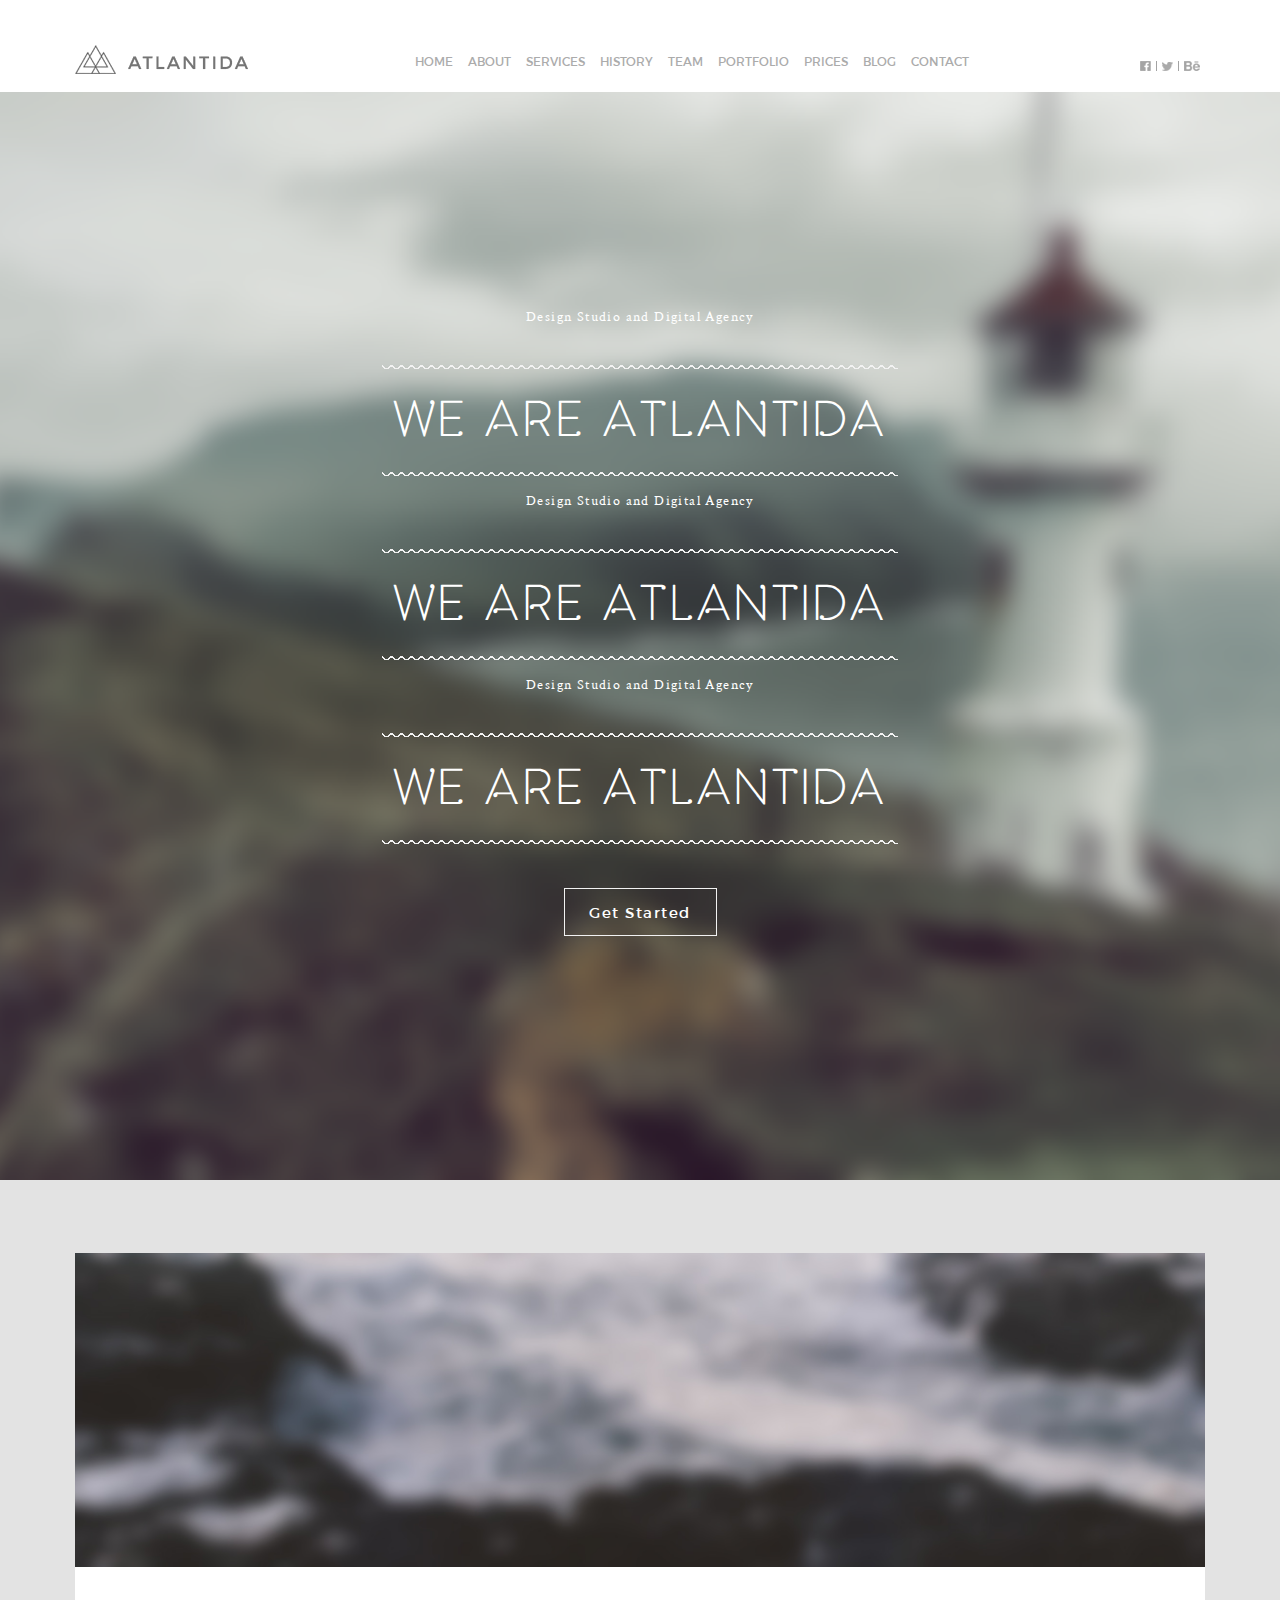
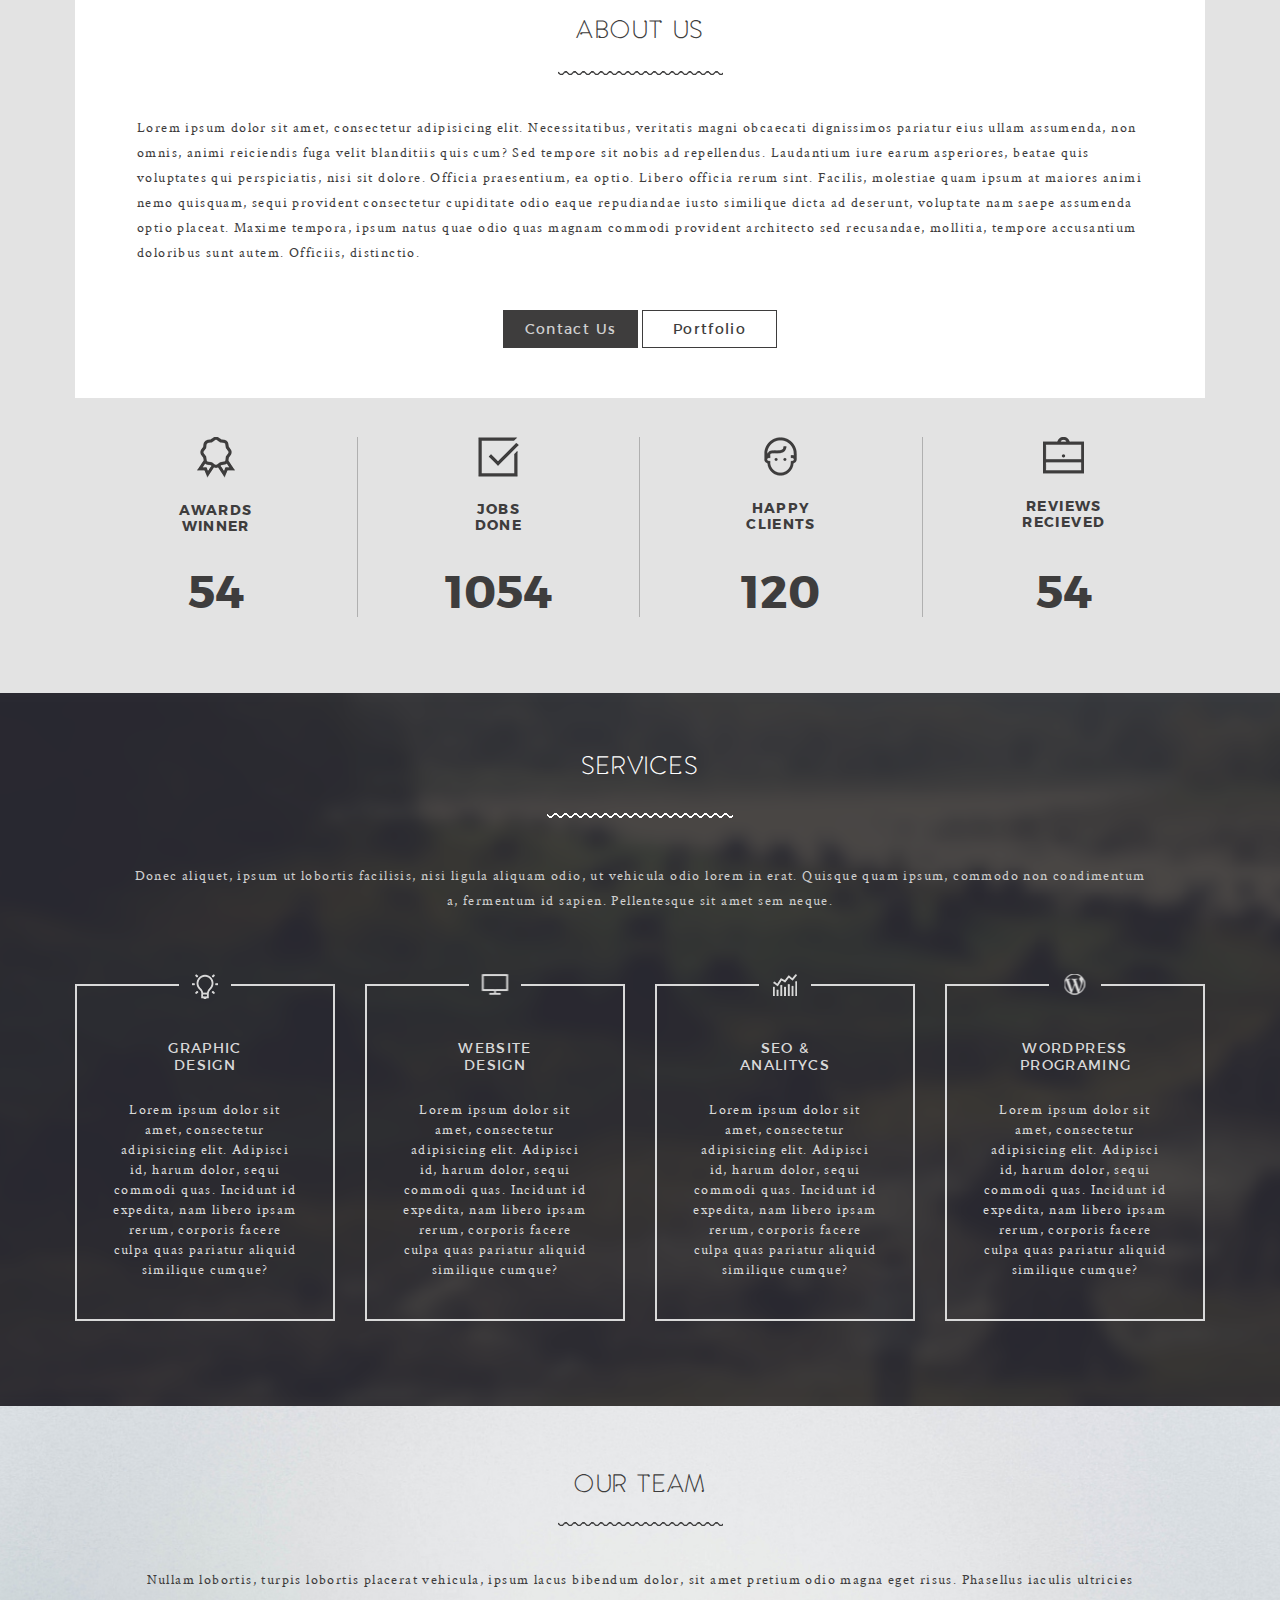
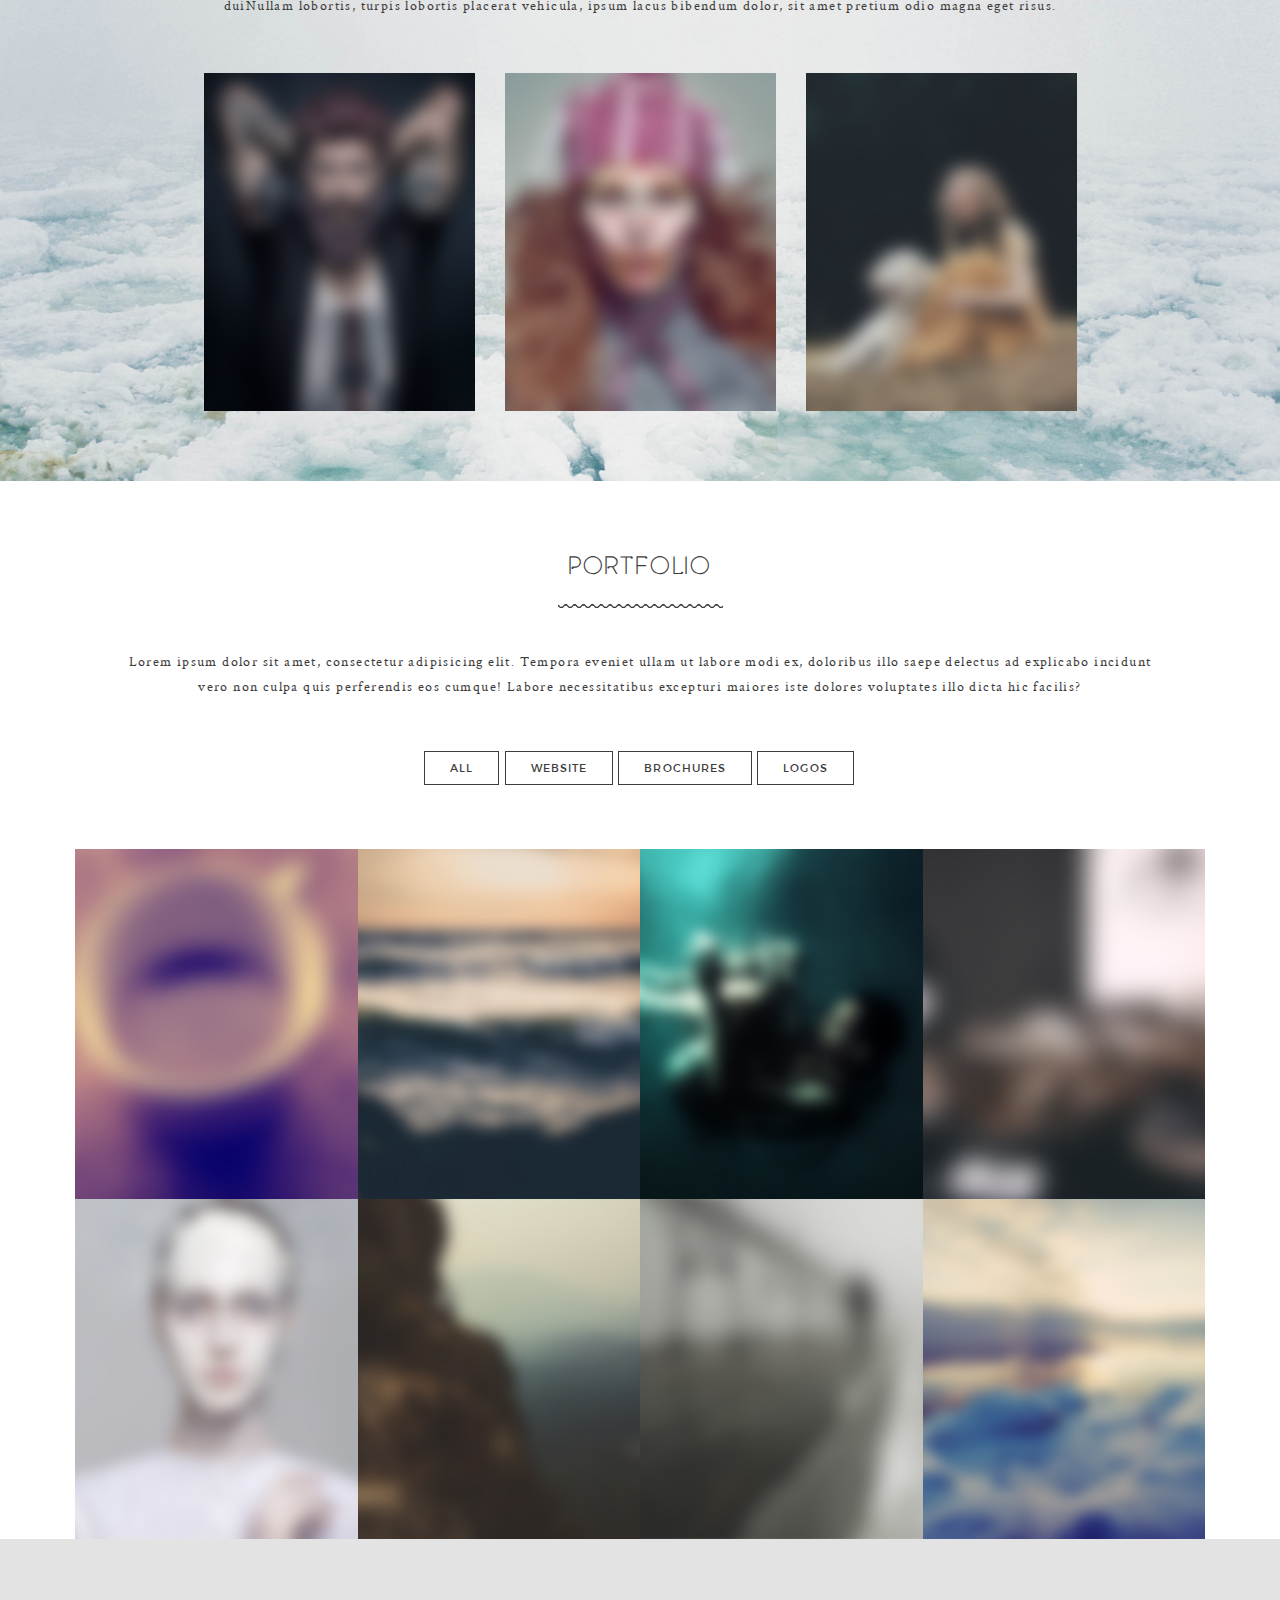
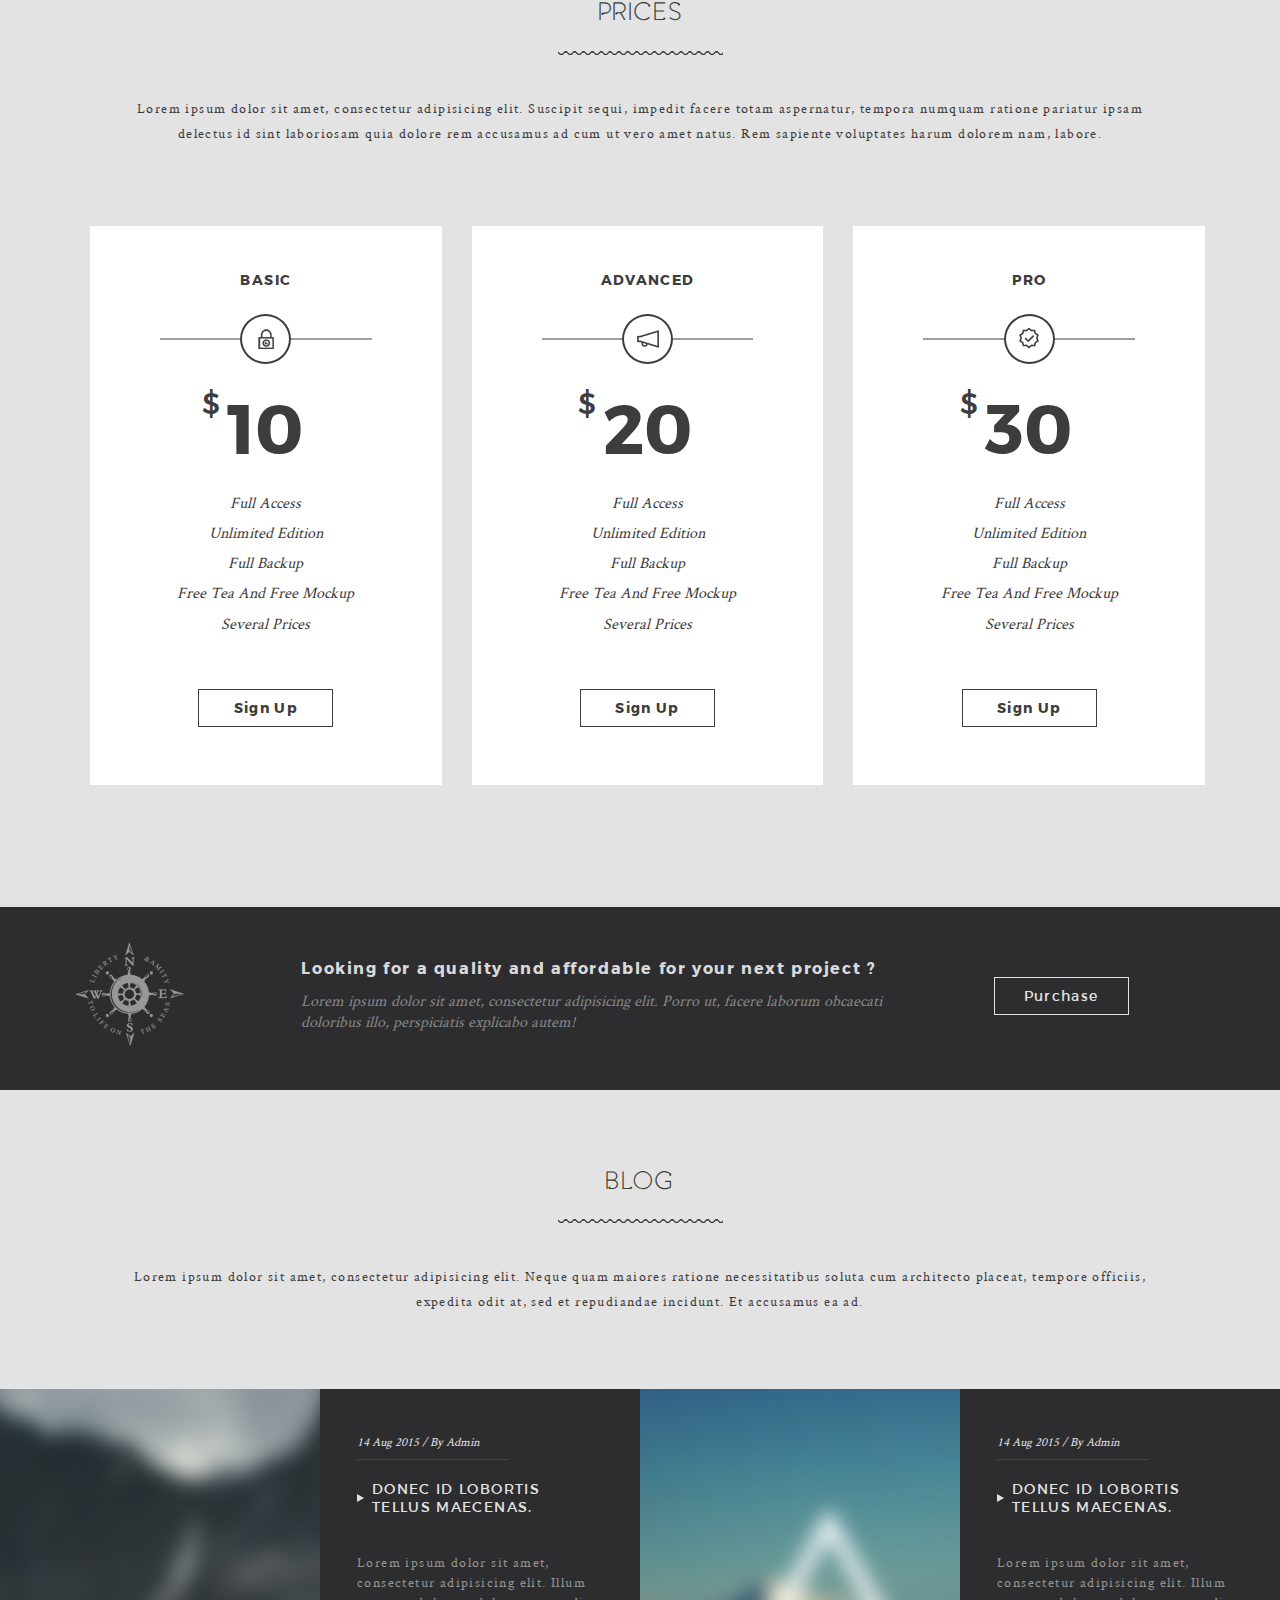
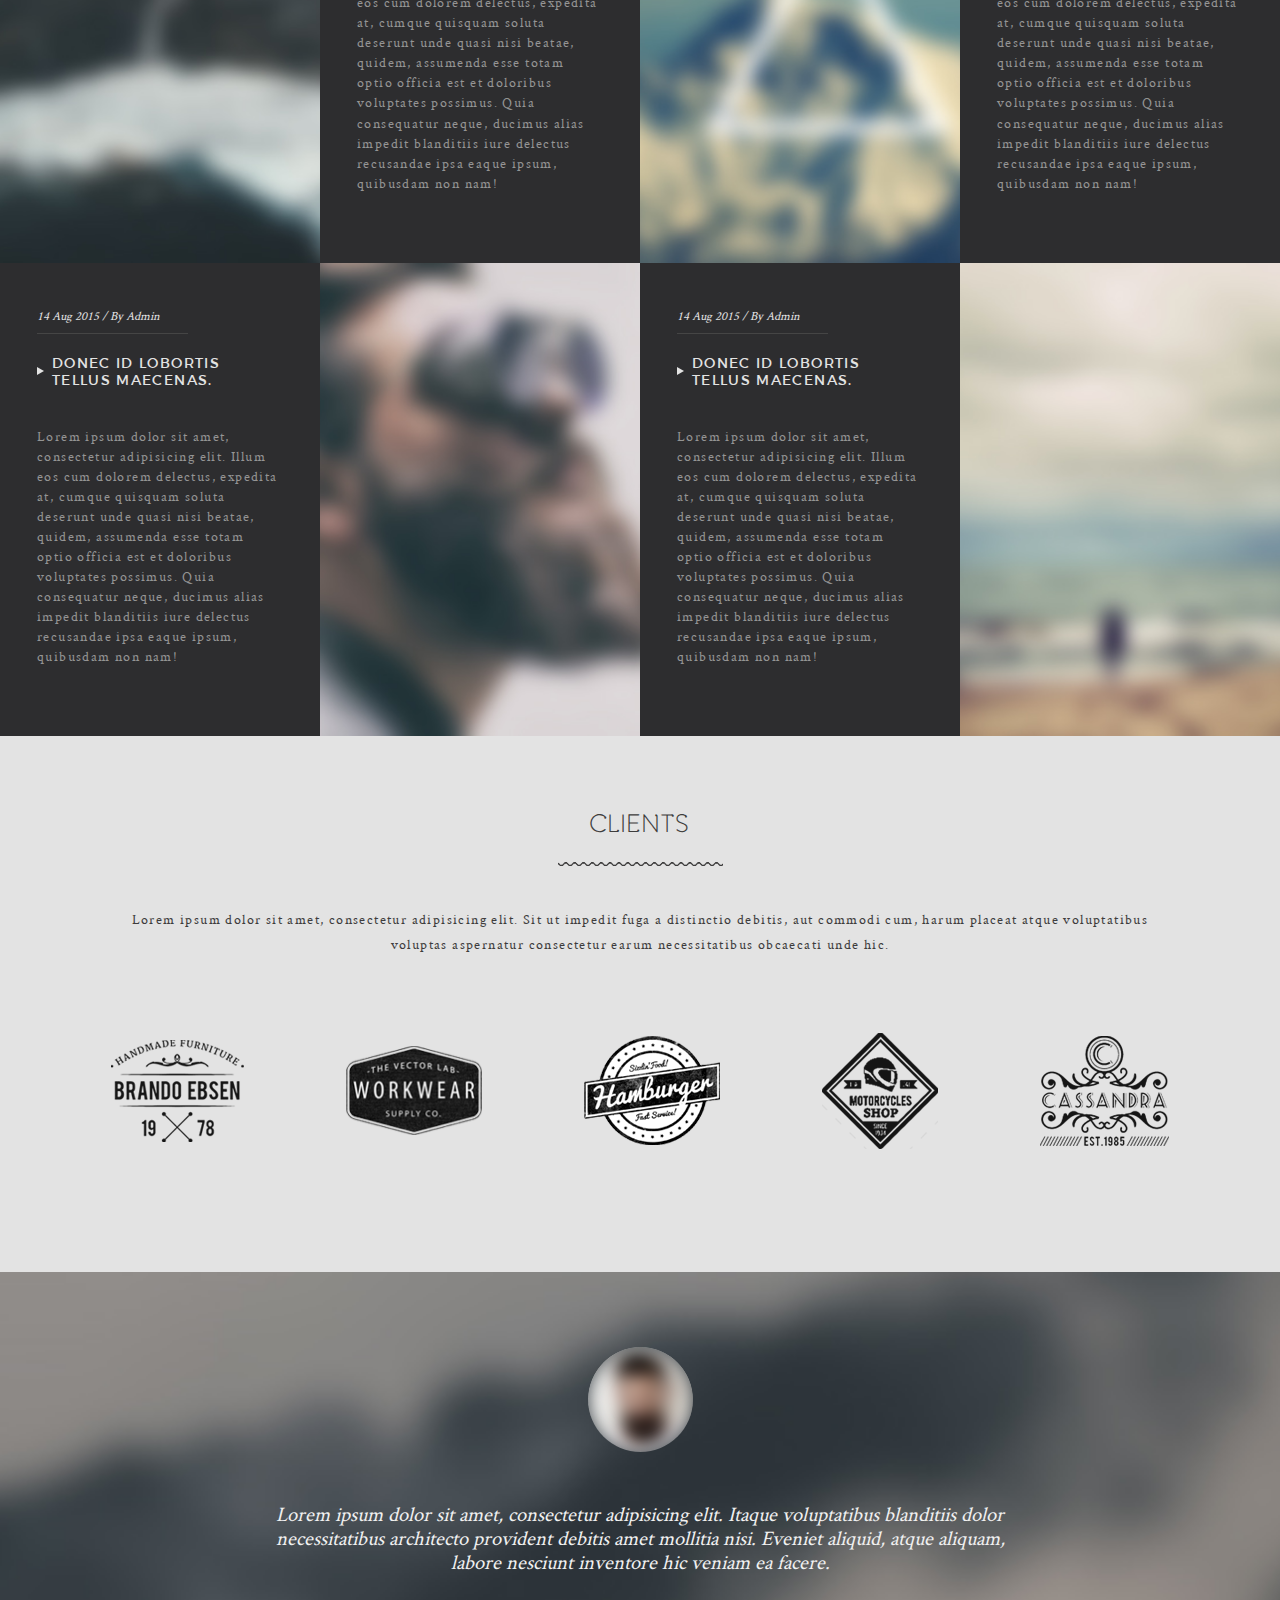
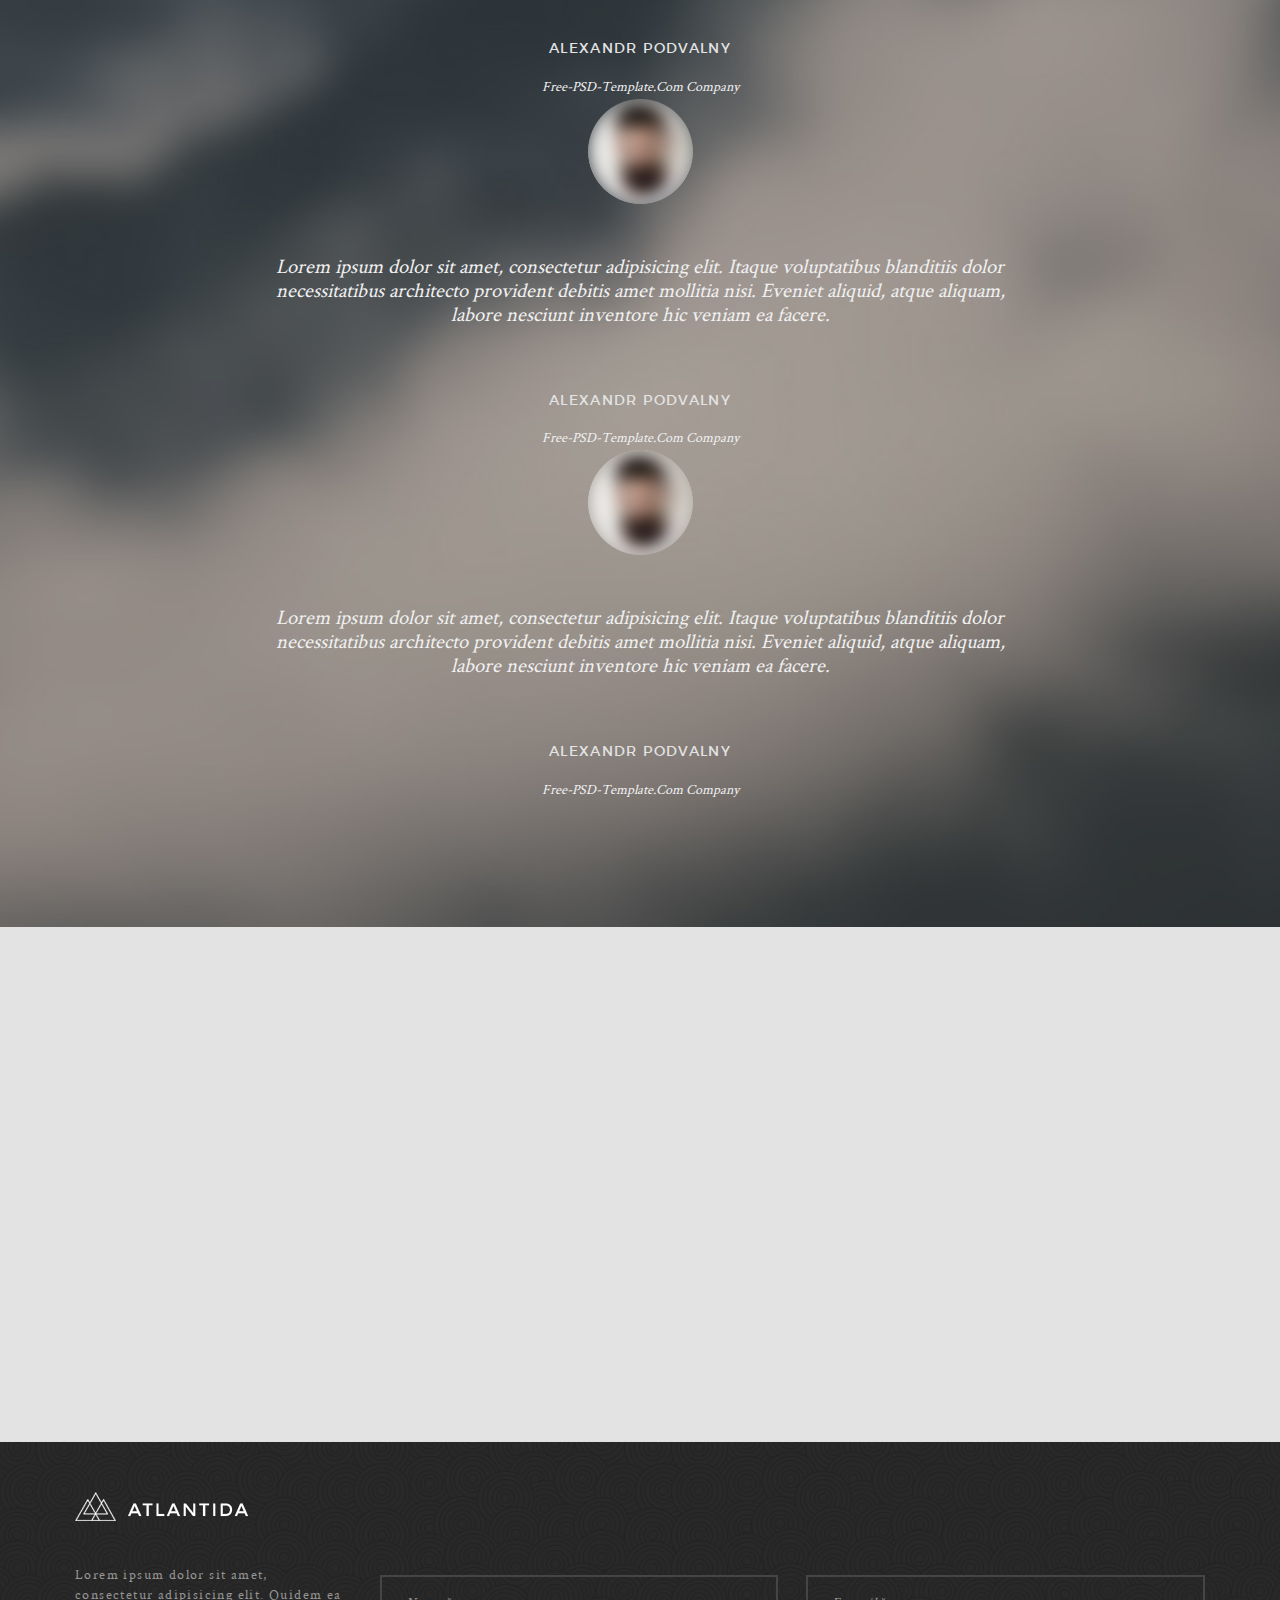
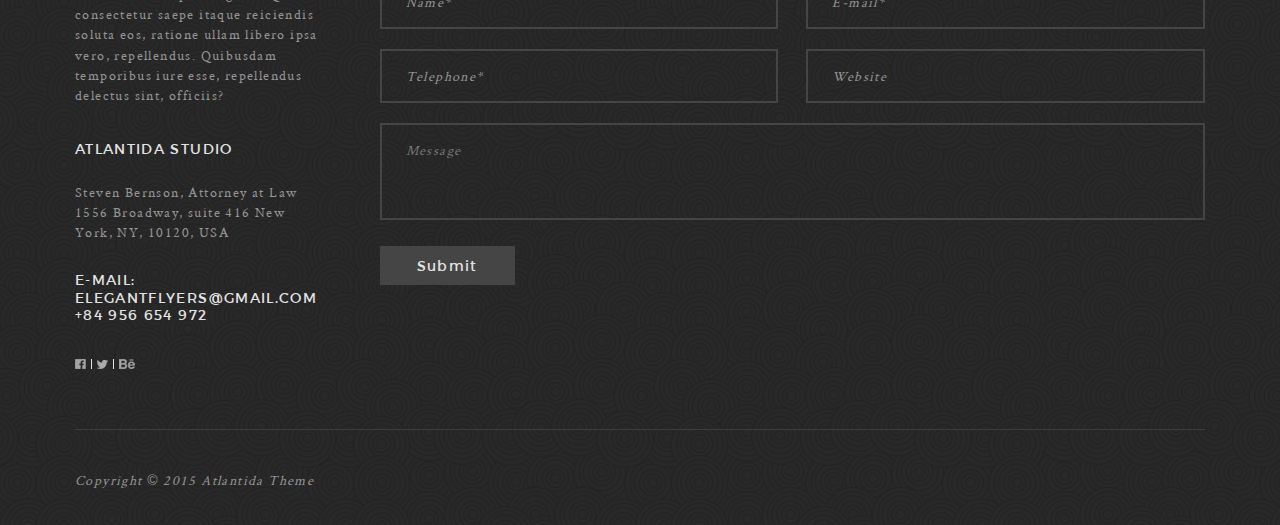
<file: index.html>
<!DOCTYPE html>
<html lang="zxx">
<head>
  <meta charset="utf-8">
  <meta name="viewport" content="width=device-width, initial-scale=1.0">
  <meta http-equiv="x-ua-compatible" content="ie=edge">

  <!-- МЕТА -->
  <title>Atlandida</title>
  <meta name="description" content="описание не длиннее 155 символов">
  <meta name="keywords" content="мета-теги, шаблон, html, css">
  <!--[if lt IE 9]><script src="http://ie7-js.googlecode.com/svn/version/2.1(beta4)/IE9.js"></script><![endif]-->
  <link rel="stylesheet" type="text/css" href="css/normalize.css">
  <link rel="stylesheet" type="text/css" href="css/style.css">
  <script src="https://api-maps.yandex.ru/2.1/?apikey=&lang=ru_RU"></script>
</head>
<body>
<!-- ======================================================================== -->
<!-- шапка сайта -->
<!-- ======================================================================== -->
<header class="header" id="header">
  <div class="wrap">
    <div class="header-body">
      <!-- логотип -->
      <div class="header-body__column">
        <a href="#" class="header__logo logo">
          <img src="img/logo-01.png" alt="АТЛАНТИДА">
        </a>
      </div>
      <!-- меню -->
      <div class="header__burger">
        <span></span>
      </div>
      <div class="header-body__column">
        <nav class="header__menu nav-menu">
          <ul class="header__list menu-list">
            <li><a href="/">Home</a></li>
            <li><a href="#">About</a></li>
            <li><a href="#">SERVICES</a></li>
            <li><a href="#">History</a></li>
            <li><a href="#">Team</a></li>
            <li><a href="#">Portfolio</a></li>
            <li><a href="#">Prices</a></li>
            <li><a href="#">Blog</a></li>
            <li><a href="#">Contact</a></li>
          </ul>
        </nav>
      </div>
      <!-- соц сети -->
      <div class="header-body__column">
        <div class="header__social social-links">
          <ul class="header-social__list social-links__list">
            <li><a href="#"><img src="img/social-icon/Facebook-01.png" alt="f"></a></li>
            <li><a href="#"><img src="img/social-icon/Tweter-01.png" alt="t"></a></li>
            <li><a href="#"><img src="img/social-icon/Behance-01.png" alt="b"></a></li>
          </ul>
        </div>
      </div>
    </div>
  </div>
</header>
<main class="home-main">
<!-- ======================================================================== -->
<!-- блок slogan -->
<!-- ======================================================================== -->
  <section class="home-slogan" id="home-slogan">
    <div class="wrap">
      <!-- слайдер -->
      <div class="home-slogan__row">
        <div class="home-slogan__slider">
          <div class="home-slogan-slider-item slider-item">
            <div class="home-slogan__top-text">Design Studio and Digital Agency</div>
            <div class="home-slogan__line line"><img src="img/line-01.png" alt="line"></div>
            <h2 class="home-slogan__title">WE ARE ATLANTIDA</h2>
            <div class="home-slogan__line line"><img src="img/line-01.png" alt="line"></div>
          </div>
          <div class="home-slogan-slider-item slider-item">
            <div class="home-slogan__top-text">Design Studio and Digital Agency</div>
            <div class="home-slogan__line line"><img src="img/line-01.png" alt="line"></div>
            <h2 class="home-slogan__title">WE ARE ATLANTIDA</h2>
            <div class="home-slogan__line line"><img src="img/line-01.png" alt="line"></div>
          </div>
          <div class="home-slogan-slider-item slider-item">
            <div class="home-slogan__top-text">Design Studio and Digital Agency</div>
            <div class="home-slogan__line line"><img src="img/line-01.png" alt="line"></div>
            <h2 class="home-slogan__title">WE ARE ATLANTIDA</h2>
            <div class="home-slogan__line line"><img src="img/line-01.png" alt="line"></div>
          </div>
        </div>
      </div>
      <!-- кнопка -->
      <div class="home-slogan__row">
        <a href="#" class="home-slogan__btn btn"><span>Get Started</span></a>
      </div>
    </div>
  </section>
<!-- ======================================================================== -->
<!-- блок about us -->
<!-- ======================================================================== -->
  <section class="home-about" id="home-about">
    <div class="wrap">
      <!-- блок с изображение и текстом -->
      <div class="home-about__body block-about">
        <div class="home-about__img">
          <img src="img/home-about-us/about-us-img.jpeg" alt="картинка на всю ширину блока">
        </div>
        <!-- заголовок в блоке -->
        <div class="home-about__title page-title">ABOUT US</div>
        <div class="line"><img src="img/line-03.png" alt="волнистая линия"></div>
        <p class="home-about__text text-block">
          Lorem ipsum dolor sit amet, consectetur adipisicing elit. Necessitatibus, veritatis magni obcaecati dignissimos pariatur eius ullam assumenda, non omnis, animi reiciendis fuga velit blanditiis quis cum? Sed tempore sit nobis ad repellendus. Laudantium iure earum asperiores, beatae quis voluptates qui perspiciatis, nisi sit dolore. Officia praesentium, ea optio. Libero officia rerum sint. Facilis, molestiae quam ipsum at maiores animi nemo quisquam, sequi provident consectetur cupiditate odio eaque repudiandae iusto similique dicta ad deserunt, voluptate nam saepe assumenda optio placeat. Maxime tempora, ipsum natus quae odio quas magnam commodi provident architecto sed recusandae, mollitia, tempore accusantium doloribus sunt autem. Officiis, distinctio.
        </p>
        <!-- блок с кнопками -->
        <div class="home-about__btn-block">
          <a href="#" class="home-about__btn home-about__btn--dark btn"><span>Contact Us</span></a>
          <a href="#" class="home-about__btn home-about__btn--lighy btn"><span>Portfolio</span></a>
        </div>
      </div>
      <!-- подвал блока с карточками статистики -->
      <div class="home-about__footer">
        <div class="home-about-footer__body">
          <div class="home-about-footer__column">
            <div class="home-about-footer__item stats-block">
              <div class="stats-block__icon">
                <img src="img/home-about-us/about-us-icon-01.png" alt="иконка">
              </div>
              <h3 class="stats-block__title">AWARDS WINNER</h3>
              <div class="stats-block__number">54</div>
            </div>
          </div>
          <div class="home-about-footer__column">
            <div class="home-about-footer__item stats-block">
              <div class="stats-block__icon">
                <img src="img/home-about-us/about-us-icon-02.png" alt="иконка">
              </div>
              <h3 class="stats-block__title">JOBS DONE</h3>
              <div class="stats-block__number">1054</div>
            </div>
          </div>
          <div class="home-about-footer__column">
            <div class="home-about-footer__item stats-block">
              <div class="stats-block__icon">
                <img src="img/home-about-us/about-us-icon-03.png" alt="иконка">
              </div>
              <h3 class="stats-block__title">HAPPY CLIENTS</h3>
              <div class="stats-block__number">120</div>
            </div>
          </div>
          <div class="home-about-footer__column">
            <div class="home-about-footer__item stats-block">
              <div class="stats-block__icon">
                <img src="img/home-about-us/about-us-icon-04.png" alt="иконка">
              </div>
              <h3 class="stats-block__title">reviews recieved</h3>
              <div class="stats-block__number">54</div>
            </div>
          </div>
        </div>
      </div>
    </div>
  </section>
<!-- ======================================================================== -->
<!-- блок services -->
<!-- ======================================================================== -->
  <section class="home-services services" id="home-services">
    <div class="wrap">
      <h3 class="block-title">SERVICES</h3>
      <div class="line--small">
        <img src="img/line-02.png" alt="line">
      </div>
      <div class="block-description">
        Donec aliquet, ipsum ut lobortis facilisis, nisi ligula aliquam odio, ut vehicula odio lorem in erat. Quisque quam ipsum, commodo non condimentum a, fermentum id sapien. Pellentesque sit amet sem neque.
      </div>
      <!-- блок с карточками сервисов -->
      <div class="home-services__body">
        <div class="home-services__column">
          <div class="home-services__item services-card">
            <div class="services-card__icon">
              <img src="img/home-services/services-icon-01.png" alt="icon">
            </div>
            <h3 class="services-card__title">GRAPHIC DESIGN</h3>
            <p class="services-card__text">
             Lorem ipsum dolor sit amet, consectetur adipisicing elit. Adipisci id, harum dolor, sequi commodi quas. Incidunt id expedita, nam libero ipsam rerum, corporis facere culpa quas pariatur aliquid similique cumque?
            </p>
          </div>
        </div>
        <div class="home-services__column">
          <div class="home-services__item services-card">
            <div class="services-card__icon">
              <img src="img/home-services/services-icon-02.png" alt="icon">
            </div>
            <h3 class="services-card__title">WEBSITE DESIGN</h3>
            <p class="services-card__text">
             Lorem ipsum dolor sit amet, consectetur adipisicing elit. Adipisci id, harum dolor, sequi commodi quas. Incidunt id expedita, nam libero ipsam rerum, corporis facere culpa quas pariatur aliquid similique cumque?
            </p>
          </div>
        </div>
        <div class="home-services__column">
          <div class="home-services__item services-card">
            <div class="services-card__icon">
              <img src="img/home-services/services-icon-03.png" alt="icon">
            </div>
            <h3 class="services-card__title">SEO & ANALITYCS</h3>
            <p class="services-card__text">
             Lorem ipsum dolor sit amet, consectetur adipisicing elit. Adipisci id, harum dolor, sequi commodi quas. Incidunt id expedita, nam libero ipsam rerum, corporis facere culpa quas pariatur aliquid similique cumque?
            </p>
          </div>
        </div>
        <div class="home-services__column">
          <div class="home-services__item services-card">
            <div class="services-card__icon">
              <img src="img/home-services/services-icon-04.png" alt="icon">
            </div>
            <h3 class="services-card__title">WORDPRESS PROGRAMING</h3>
            <p class="services-card__text">
             Lorem ipsum dolor sit amet, consectetur adipisicing elit. Adipisci id, harum dolor, sequi commodi quas. Incidunt id expedita, nam libero ipsam rerum, corporis facere culpa quas pariatur aliquid similique cumque?
            </p>
          </div>
        </div>
      </div>
    </div>
  </section>
<!-- ======================================================================== -->
<!-- блок our team -->
<!-- ======================================================================== -->
  <section class="home-team" id="home-team">
    <div class="wrap">
      <div class="block-title block-title--dark">OUR TEAM</div>
      <div class="line line--small">
        <img src="img/line-03.png" alt="волнистая линия">
      </div>
      <div class="block-description block-description--dark">
        Nullam lobortis, turpis lobortis placerat vehicula, ipsum lacus bibendum dolor, sit amet pretium odio magna eget risus. Phasellus iaculis ultricies duiNullam lobortis, turpis lobortis placerat vehicula, ipsum lacus bibendum dolor, sit amet pretium odio magna eget risus.
      </div>
      <!-- блок с карточками работников -->
      <div class="home-team__body team-block">
        <div class="home-team__column">
          <div class="team-block__item">
            <div class="team-block__img">
              <img src="img/home-team/our-team-img-01.jpeg" alt="photo">
            </div>
            <div class="team-block__description">
              <div class="team-block__name">Jilia Smith</div>
              <div class="team-block__prof">Designer</div>
              <div class="team-block__line"></div>
              <ul class="team-block__social">
                  <li><a href="#"><img src="img/social-icon/Facebook-02.png" alt="f"></a></li>
                  <li><a href="#"><img src="img/social-icon/Tweter-02.png" alt="t"></a></li>
                  <li><a href="#"><img src="img/social-icon/Behance-02.png" alt="b"></a></li>
              </ul>
            </div>
          </div>
        </div>
        <div class="home-team__column">
          <div class="team-block__item">
            <div class="team-block__img">
              <img src="img/home-team/our-team-img-02.jpeg" alt="photo">
            </div>
            <div class="team-block__description">
              <div class="team-block__name">Jilia Smith</div>
              <div class="team-block__prof">Designer</div>
              <div class="team-block__line"></div>
              <ul class="team-block__social">
                  <li><a href="#"><img src="img/social-icon/Facebook-02.png" alt="f"></a></li>
                  <li><a href="#"><img src="img/social-icon/Tweter-02.png" alt="t"></a></li>
                  <li><a href="#"><img src="img/social-icon/Behance-02.png" alt="b"></a></li>
              </ul>
            </div>
          </div>
        </div>
        <div class="home-team__column">
          <div class="team-block__item">
            <div class="team-block__img">
              <img src="img/home-team/our-team-img-03.jpeg" alt="photo">
            </div>
            <div class="team-block__description">
              <div class="team-block__name">Jilia Smith</div>
              <div class="team-block__prof">Designer</div>
              <div class="team-block__line"></div>
              <ul class="team-block__social">
                  <li><a href="#"><img src="img/social-icon/Facebook-02.png" alt="f"></a></li>
                  <li><a href="#"><img src="img/social-icon/Tweter-02.png" alt="t"></a></li>
                  <li><a href="#"><img src="img/social-icon/Behance-02.png" alt="b"></a></li>
              </ul>
            </div>
          </div>
        </div>
      </div>
    </div>
  </section>
<!-- ======================================================================== -->
<!-- блок portfolio -->
<!-- ======================================================================== -->
  <section class="home-portfolio portfolio-block" id="home-portfolio">
    <div class="wrap">
      <div class="block-title block-title--dark">PORTFOLIO</div>
      <div class="line line--small"><img src="img/line-03.png" alt="line"></div>
      <div class="block-description block-description--dark">
        Lorem ipsum dolor sit amet, consectetur adipisicing elit. Tempora eveniet ullam ut labore modi ex, doloribus illo saepe delectus ad explicabo incidunt vero non culpa quis perferendis eos cumque! Labore necessitatibus excepturi maiores iste dolores voluptates illo dicta hic facilis?
      </div>
      <!-- блок с карточками портфолио -->
      <div class="home-portfolio__body masonry-filter">
        <div class="masonry-filter__btn">
          <button class="btn" data-filter=".all">all</button>
          <button class="btn" data-filter=".web">WEBSITE</button>
          <button class="btn" data-filter=".brochures">BROCHURES</button>
          <button class="btn" data-filter=".logos">LOGOS</button>
        </div>
        <div class="home-portfolio__grid masonry-filter__grid">
          <div class="home-portfolio__item masonry-filter__item web all">
            <img src="img/home-portfolio/portfolio-img-01.jpeg" alt="">
          </div>
          <div class="home-portfolio__item masonry-filter__item brochures all">
            <img src="img/home-portfolio/portfolio-img-02.jpeg" alt="">
          </div>
          <div class="home-portfolio__item masonry-filter__item logos all">
            <img src="img/home-portfolio/portfolio-img-03.jpeg" alt="">
          </div>
          <div class="home-portfolio__item masonry-filter__item web all">
            <img src="img/home-portfolio/portfolio-img-04.jpeg" alt="">
          </div>
          <div class="home-portfolio__item masonry-filter__item web all">
            <img src="img/home-portfolio/portfolio-img-05.jpeg" alt="">
          </div>
          <div class="home-portfolio__item masonry-filter__item brochures all">
            <img src="img/home-portfolio/portfolio-img-06.jpeg" alt="">
          </div>
          <div class="home-portfolio__item masonry-filter__item logos all">
            <img src="img/home-portfolio/portfolio-img-07.jpeg" alt="">
          </div>
          <div class="home-portfolio__item masonry-filter__item brochures all">
            <img src="img/home-portfolio/portfolio-img-08.jpeg" alt="">
          </div>
        </div>
      </div>
    </div>
  </section>
<!-- ======================================================================== -->
<!-- блок prices-->
<!-- ======================================================================== -->
  <section class="home-prices" id="home-price">
    <div class="wrap">
      <h3 class="block-title block-title--dark">PRICES</h3>
      <div class="line line--small"><img src="img/line-03.png" alt=""></div>
      <div class="block-description block-description--dark">
        Lorem ipsum dolor sit amet, consectetur adipisicing elit. Suscipit sequi, impedit facere totam aspernatur, tempora numquam ratione pariatur ipsam delectus id sint laboriosam quia dolore rem accusamus ad cum ut vero amet natus. Rem sapiente voluptates harum dolorem nam, labore.
      </div>
      <div class="home-prices__body">
        <div class="home-prices__column">
          <div class="home-prices__item price-card">
            <div class="price-card__title">BASIC</div>
            <div class="price-card__icon-block">
              <div class="price-card__icon">
                <img src="img/home-price/price-icon-01.png" alt="price">
              </div>
            </div>
            <div class="price-card__price">10</div>
            <ul class="price-card__list">
              <li>Full Access</li>
              <li>Unlimited Edition</li>
              <li>Full Backup</li>
              <li>Free Tea and Free Mockup</li>
              <li>Several Prices</li>
            </ul>
            <a href="#" class="price-card__btn btn">Sign Up</a>
          </div>
        </div>
        <div class="home-prices__column">
          <div class="home-prices__item price-card">
            <div class="price-card__title">ADVANCED</div>
            <div class="price-card__icon-block">
              <div class="price-card__icon">
                <img src="img/home-price/price-icon-02.png" alt="price">
              </div>
            </div>
            <div class="price-card__price">20</div>
            <ul class="price-card__list">
              <li>Full Access</li>
              <li>Unlimited Edition</li>
              <li>Full Backup</li>
              <li>Free Tea and Free Mockup</li>
              <li>Several Prices</li>
            </ul>
            <a href="#" class="price-card__btn btn">Sign Up</a>
          </div>
        </div>
        <div class="home-prices__column">
          <div class="home-prices__item price-card">
            <div class="price-card__title">PRO</div>
            <div class="price-card__icon-block">
              <div class="price-card__icon">
                <img src="img/home-price/price-icon-03.png" alt="price">
              </div>
            </div>
            <div class="price-card__price">30</div>
            <ul class="price-card__list">
              <li>Full Access</li>
              <li>Unlimited Edition</li>
              <li>Full Backup</li>
              <li>Free Tea and Free Mockup</li>
              <li>Several Prices</li>
            </ul>
            <a href="#" class="price-card__btn btn">Sign Up</a>
          </div>
        </div>
      </div>
    </div>
  </section>
<!-- ======================================================================== -->
<!-- блок purchase-->
  <section class="home-purchase" id="home-purchase">
    <div class="wrap">
      <div class="home-purchase__body">
        <div class="home-purchase__column">
          <picture class="home-purchase__img purchase-img">
            <img src="img/home-purchase/purchase-img.png" alt="">
          </picture>
        </div>
        <div class="home-purchase__column">
          <h3 class="home-purchase__title">Looking for a quality and affordable for your next project ?</h3>
          <div class="home-purchase__text">Lorem ipsum dolor sit amet, consectetur adipisicing elit. Porro ut, facere laborum obcaecati doloribus illo, perspiciatis explicabo autem! </div>
        </div>
        <div class="home-purchase__column">
          <a href="#" class="home-purchase__btn btn">Purchase</a>
        </div>
      </div>
    </div>
  </section>
<!-- ======================================================================== -->
<!-- блок blog-->
  <section class="home-blog" id="home-blog">
      <h3 class="block-title block-title--dark">BLOG</h3>
      <div class="line line--small"><img src="img/line-03.png" alt="картинка в посте"></div>
      <div class="block-description block-description--dark">Lorem ipsum dolor sit amet, consectetur adipisicing elit. Neque quam maiores ratione necessitatibus soluta cum architecto placeat, tempore officiis, expedita odit at, sed et repudiandae incidunt. Et accusamus ea ad.</div>
      <div class="home-blog__body">
        <div class="home-blog__column">
          <div class="block-post">
            <div class="block-post__column">
              <div class="block-post__img">
                <img src="img/home-blog/blog-img-01.jpeg" alt="">
              </div>
            </div>
            <div class="block-post__column block-post__content">
              <div class="block-post__top">
                <a href="#" class="block-post__link">14 Aug 2015</a>
                <span>/ By</span>
                <a href="#" class="block-post__link">Admin</a>
              </div>
              <a href="#" class="block-post__title">Donec id lobortis tellus Maecenas.</a>
              <p class="block-post__text">Lorem ipsum dolor sit amet, consectetur adipisicing elit. Illum eos cum dolorem delectus, expedita at, cumque quisquam soluta deserunt unde quasi nisi beatae, quidem, assumenda esse totam optio officia est et doloribus voluptates possimus. Quia consequatur neque, ducimus alias impedit blanditiis iure delectus recusandae ipsa eaque ipsum, quibusdam non nam!</p>
            </div>
          </div>
        </div>
        <div class="home-blog__column">
          <div class="block-post">
            <div class="block-post__column">
              <div class="block-post__img">
                <img src="img/home-blog/blog-img-02.jpeg" alt="">
              </div>
            </div>
            <div class="block-post__column block-post__content">
              <div class="block-post__top">
                <a href="#" class="block-post__link">14 Aug 2015</a>
                <span>/ By</span>
                <a href="#" class="block-post__link">Admin</a>
              </div>
              <a href="#" class="block-post__title">Donec id lobortis tellus Maecenas.</a>
              <p class="block-post__text">Lorem ipsum dolor sit amet, consectetur adipisicing elit. Illum eos cum dolorem delectus, expedita at, cumque quisquam soluta deserunt unde quasi nisi beatae, quidem, assumenda esse totam optio officia est et doloribus voluptates possimus. Quia consequatur neque, ducimus alias impedit blanditiis iure delectus recusandae ipsa eaque ipsum, quibusdam non nam!</p>
            </div>
          </div>
        </div>
        <div class="home-blog__column">
          <div class="block-post block-post--reverse">
            <div class="block-post__column">
              <div class="block-post__img">
                <img src="img/home-blog/blog-img-03.jpeg" alt="">
              </div>
            </div>
            <div class="block-post__column block-post__content">
              <div class="block-post__top">
                <a href="#" class="block-post__link">14 Aug 2015</a>
                <span>/ By</span>
                <a href="#" class="block-post__link">Admin</a>
              </div>
              <a href="#" class="block-post__title">Donec id lobortis tellus Maecenas.</a>
              <p class="block-post__text">Lorem ipsum dolor sit amet, consectetur adipisicing elit. Illum eos cum dolorem delectus, expedita at, cumque quisquam soluta deserunt unde quasi nisi beatae, quidem, assumenda esse totam optio officia est et doloribus voluptates possimus. Quia consequatur neque, ducimus alias impedit blanditiis iure delectus recusandae ipsa eaque ipsum, quibusdam non nam!</p>
            </div>
          </div>
        </div>
        <div class="home-blog__column">
          <div class="block-post block-post--reverse">
            <div class="block-post__column">
              <div class="block-post__img">
                <img src="img/home-blog/blog-img-04.jpeg" alt="">
              </div>
            </div>
            <div class="block-post__column block-post__content">
              <div class="block-post__top">
                <a href="#" class="block-post__link">14 Aug 2015</a>
                <span>/ By</span>
                <a href="#" class="block-post__link">Admin</a>
              </div>
              <a href="#" class="block-post__title">Donec id lobortis tellus Maecenas.</a>
              <p class="block-post__text">Lorem ipsum dolor sit amet, consectetur adipisicing elit. Illum eos cum dolorem delectus, expedita at, cumque quisquam soluta deserunt unde quasi nisi beatae, quidem, assumenda esse totam optio officia est et doloribus voluptates possimus. Quia consequatur neque, ducimus alias impedit blanditiis iure delectus recusandae ipsa eaque ipsum, quibusdam non nam!</p>
            </div>
          </div>
        </div>
      </div>
  </section>
<!-- ======================================================================== -->
<!-- блок clients-->
  <section class="home-clients" id="home-clients">
    <div class="wrap">
      <h3 class="block-title block-title--dark">CLIENTS</h3>
      <div class="line line--small"><img src="img/line-03.png" alt=""></div>
      <div class="block-description block-description--dark">Lorem ipsum dolor sit amet, consectetur adipisicing elit. Sit ut impedit fuga a distinctio debitis, aut commodi cum, harum placeat atque voluptatibus voluptas aspernatur consectetur earum necessitatibus obcaecati unde hic.</div>
      <div class="home-clients__body">
        <div class="home-clients__column">
          <a href="#" class="home-clients__link">
            <img src="img/home-client/client-logo-01.png" alt="">
          </a>
        </div>
        <div class="home-clients__column">
          <a href="#" class="home-clients__link">
            <img src="img/home-client/client-logo-02.png" alt="">
          </a>
        </div>
        <div class="home-clients__column">
          <a href="#" class="home-clients__link">
            <img src="img/home-client/client-logo-03.png" alt="">
          </a>
        </div>
        <div class="home-clients__column">
          <a href="#" class="home-clients__link">
            <img src="img/home-client/client-logo-04.png" alt="">
          </a>
        </div>
        <div class="home-clients__column">
          <a href="#" class="home-clients__link">
            <img src="img/home-client/client-logo-05.png" alt="">
          </a>
        </div>
      </div>
    </div>
  </section>
<!-- ======================================================================== -->
<!-- блок testimonials-->
  <section class="home-testimonials" id="home-testimonials">
    <div class="wrap">
      <div class="home-testimonials__body home-testimonials__slider">
        <div class="home-testimonials__column testimonials-block">
          <div class="testimonials-block__img">
            <img src="img/home-testimonials/testimonial-photo.png" alt="">
          </div>
          <div class="testimonials-block__text">
            Lorem ipsum dolor sit amet, consectetur adipisicing elit. Itaque voluptatibus blanditiis dolor necessitatibus architecto provident debitis amet mollitia nisi. Eveniet aliquid, atque aliquam, labore nesciunt inventore hic veniam ea facere.
          </div>
          <div class="testimonials-block__author">ALEXANDR PODVALNY</div>
          <div class="testimonials-block__work">Free-PSD-Template.com Company</div>
        </div>
        <div class="home-testimonials__column testimonials-block">
          <div class="testimonials-block__img">
            <img src="img/home-testimonials/testimonial-photo.png" alt="">
          </div>
          <div class="testimonials-block__text">
            Lorem ipsum dolor sit amet, consectetur adipisicing elit. Itaque voluptatibus blanditiis dolor necessitatibus architecto provident debitis amet mollitia nisi. Eveniet aliquid, atque aliquam, labore nesciunt inventore hic veniam ea facere.
          </div>
          <div class="testimonials-block__author">ALEXANDR PODVALNY</div>
          <div class="testimonials-block__work">Free-PSD-Template.com Company</div>
        </div>
        <div class="home-testimonials__column testimonials-block">
          <div class="testimonials-block__img">
            <img src="img/home-testimonials/testimonial-photo.png" alt="">
          </div>
          <div class="testimonials-block__text">
            Lorem ipsum dolor sit amet, consectetur adipisicing elit. Itaque voluptatibus blanditiis dolor necessitatibus architecto provident debitis amet mollitia nisi. Eveniet aliquid, atque aliquam, labore nesciunt inventore hic veniam ea facere.
          </div>
          <div class="testimonials-block__author">ALEXANDR PODVALNY</div>
          <div class="testimonials-block__work">Free-PSD-Template.com Company</div>
        </div>
      </div>
    </div>
  </section>
<!-- ======================================================================== -->
<!-- блок map-->
  <div class="home-map" id="home-map">
    <div class="home-map" id="map"></div>
  </div>
</main>
<!-- ======================================================================== -->
<!-- блок footer-->
<footer class="footer" id="footer">
  <div class="wrap">
    <div class="footer__body">
      <!-- блок с информацией -->
      <div class="footer__column info-block">
        <div class="info-block__logo">
          <img src="img/logo-02.png" alt="atlantida logo">
        </div>
        <p class="info-block__text">
          Lorem ipsum dolor sit amet, consectetur adipisicing elit. Quidem ea consectetur saepe itaque reiciendis soluta eos, ratione ullam libero ipsa vero, repellendus. Quibusdam temporibus iure esse, repellendus delectus sint, officiis?
        </p>
        <div class="info-block__name">ATLANTIDA STUDIO</div>
        <div class="info-block__adress">
          Steven Bernson, Attorney at Law
          1556 Broadway, suite 416
          New York, NY, 10120, USA
        </div>
        <div class="info-block__links">
          <span>E-mail:</span><a href="mailto:elegantflyers@gmail.com"> elegantflyers@gmail.com</a>
          <a href="tel:+84956654972">+84 956 654 972</a>
        </div>
        <div class="info-block__social">
          <ul class="info-block__list">
            <li><a href="#"><img src="img/social-icon/Facebook-03.png" alt="f"></a></li>
            <li><a href="#"><img src="img/social-icon/Tweter-03.png" alt="t"></a></li>
            <li><a href="#"><img src="img/social-icon/Behance-03.png" alt="b"></a></li>
          </ul>
        </div>
      </div>
      <!-- форма обратной связи -->
      <div class="footer__column form__feedback">
        <form class="form-feedback" action="#" method="post">
          <div class="form-feedback__input">
            <input type="text" name="userName" value="Name*" required tabindex="1">
          </div>
          <div class="form-feedback__input">
            <input type="email" name="userEmail" value="E-mail*" required tabindex="2">
          </div>
          <div class="form-feedback__input">
            <input type="tel" name="userPhone" value="Telephone*" required tabindex="3">
          </div>
          <div class="form-feedback__input">
            <input type="text" name="userWebsite" value="Website" tabindex="4">
          </div>
          <div class="form-feedback__textarea">
            <textarea name="userMessege" tabindex="5" placeholder="Message"></textarea>
          </div>
          <div class="form-feedback__btn">
            <button type="submit" name="formFeedbackSend" tabindex="6">Submit</button>
          </div>
        </form>
      </div>
    </div>
    <div class="copyright">
      Copyright &copy; 2015 Atlantida Theme
    </div>
  </div>
</footer>
<!-- ======================================================================== -->



<!-- ======================================================================== -->
<!-- скрипты -->
<!-- ======================================================================== -->
<script
src="http://code.jquery.com/jquery-3.4.1.min.js"
integrity="sha256-CSXorXvZcTkaix6Yvo6HppcZGetbYMGWSFlBw8HfCJo="
crossorigin="anonymous"></script>
<script src="js/slick.min.js"></script>
<script src="js/masonry.pkgd.min.js"></script>
<script src="js/isotope.pkgd.min.js"></script>
<script src="js/main-dist.js"></script>
</body>
</html>
</file>
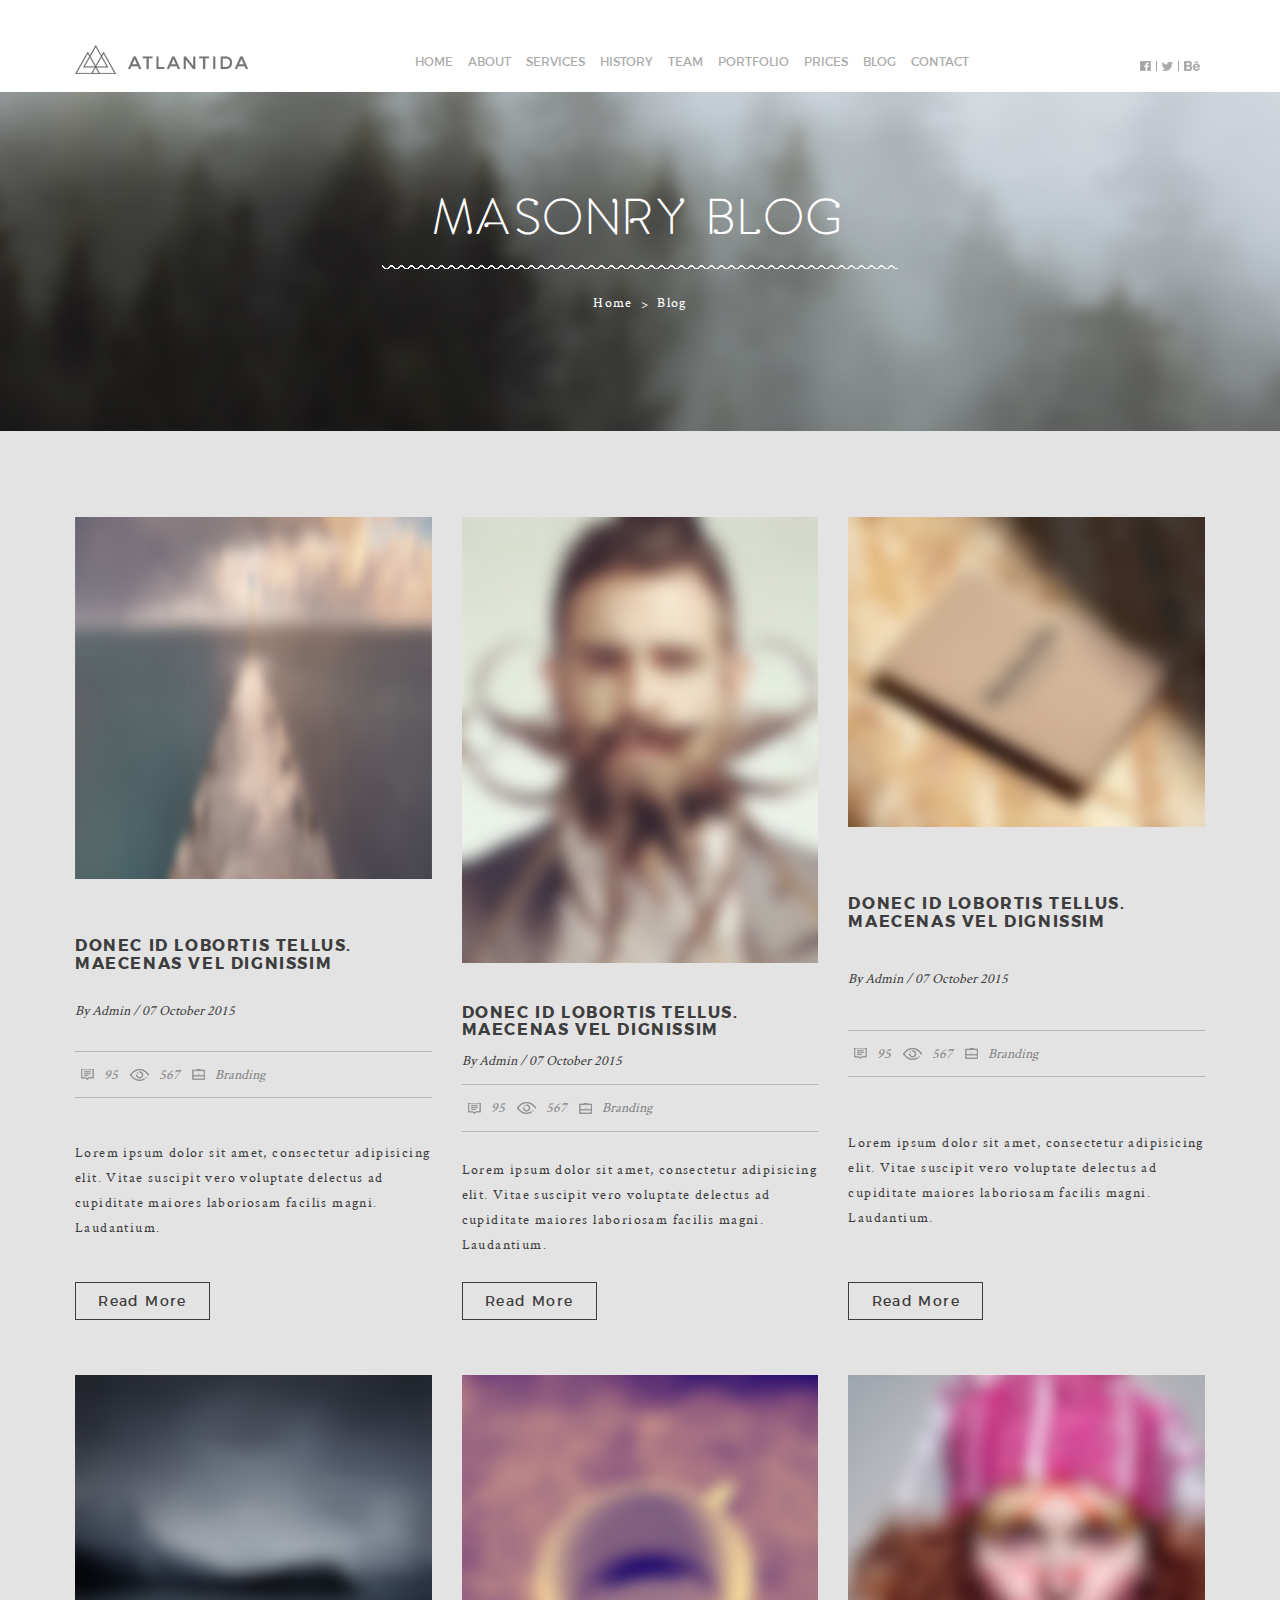
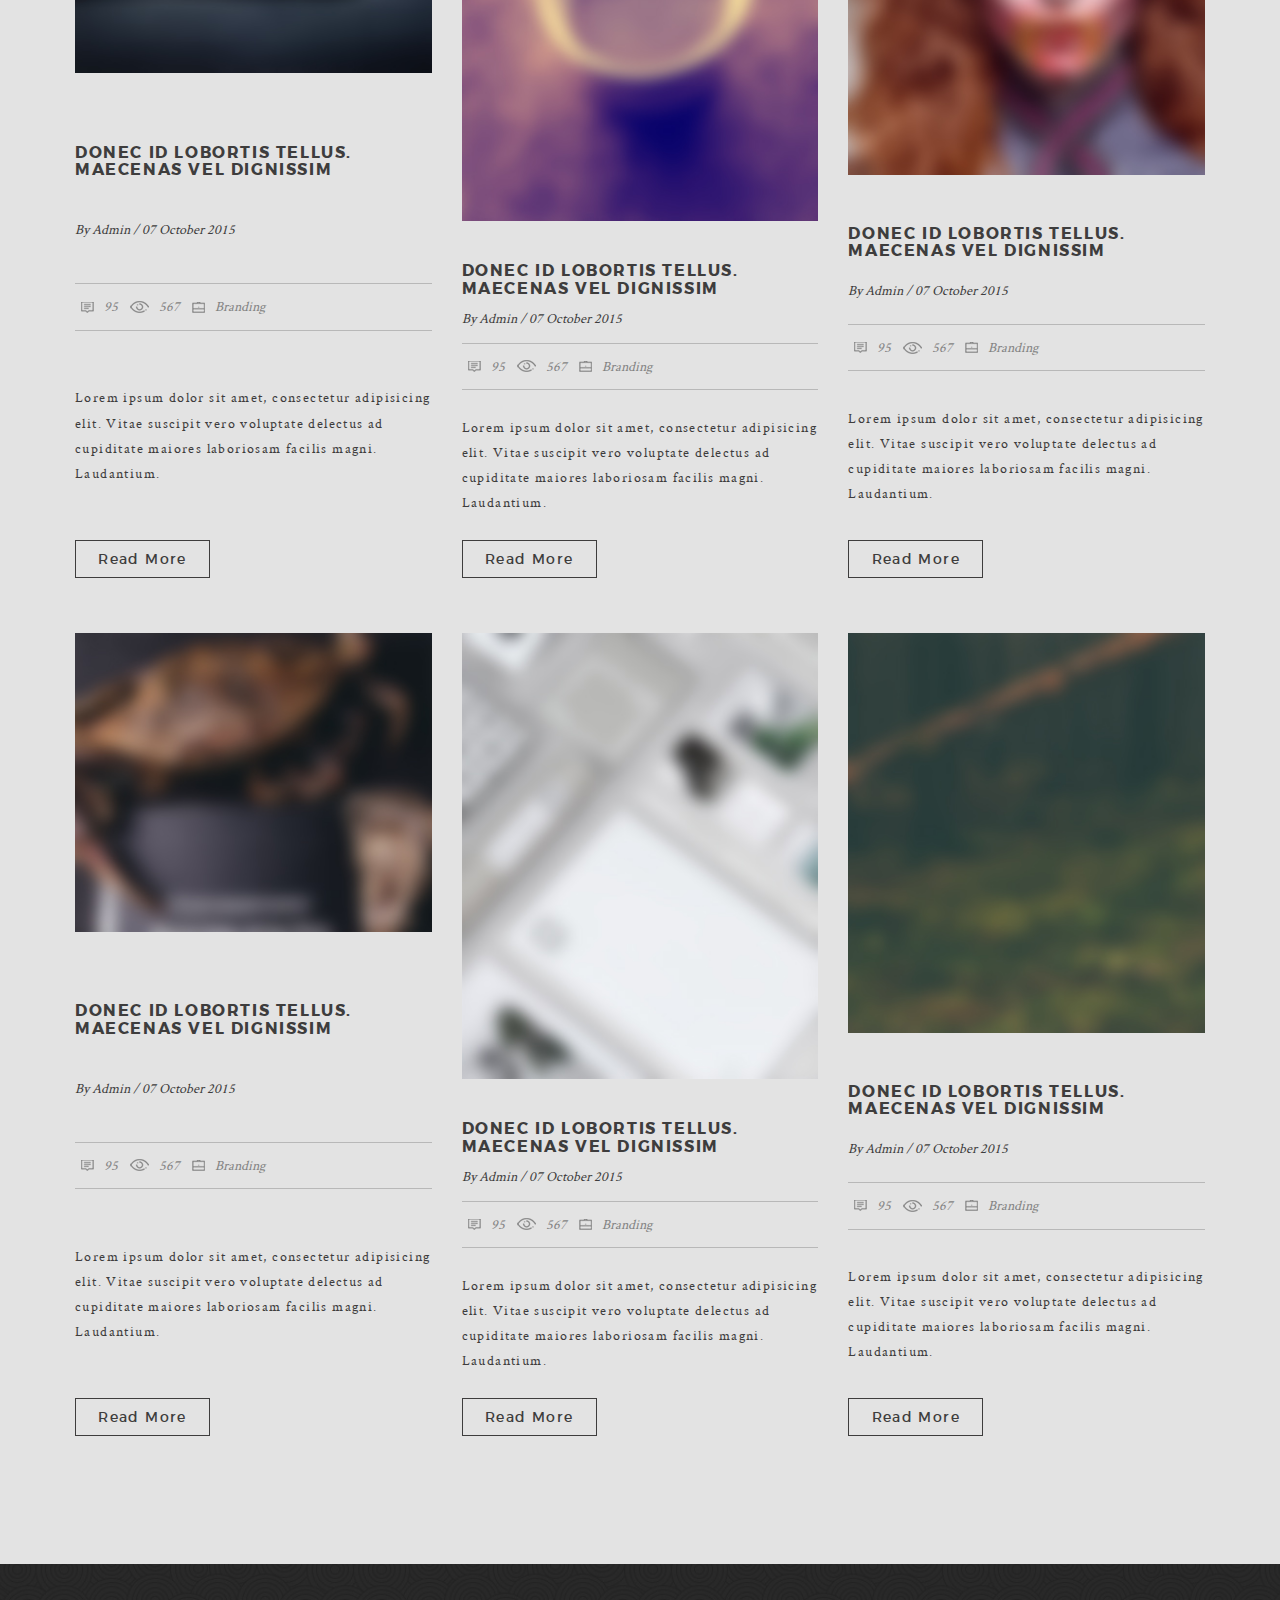
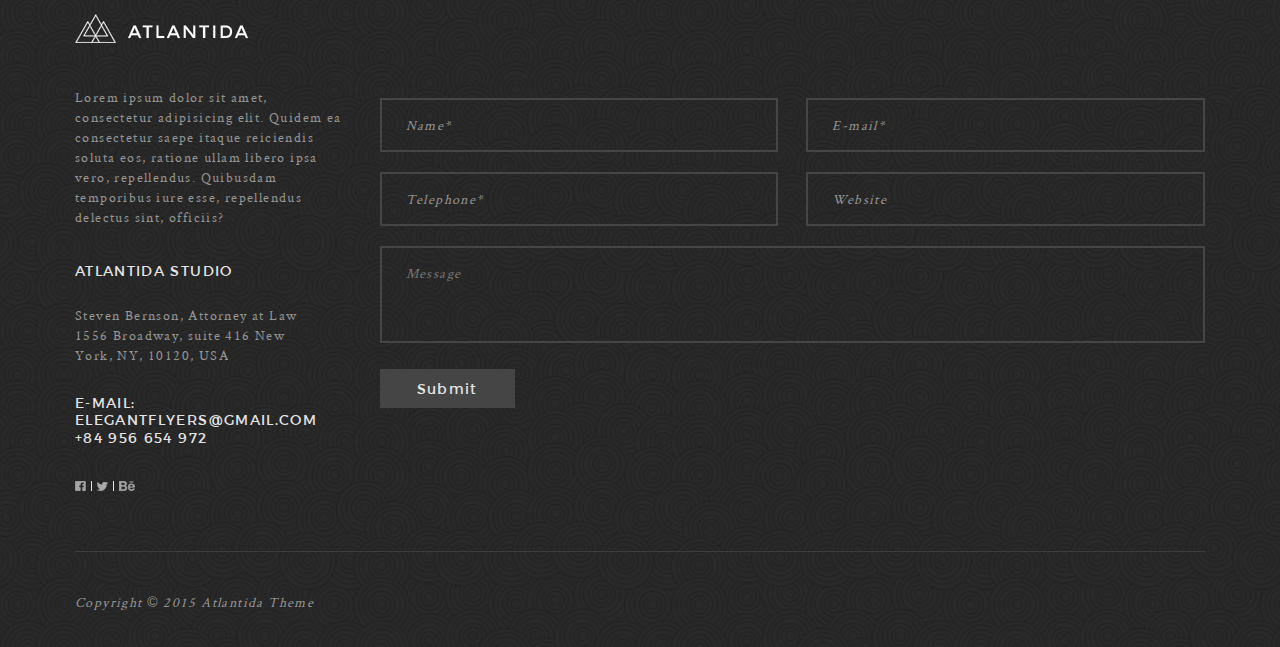
<file: blog-page.html>
<!DOCTYPE html>
<html lang="zxx">
<head>
  <meta charset="utf-8">
  <meta name="viewport" content="width=device-width, initial-scale=1.0">
  <meta http-equiv="x-ua-compatible" content="ie=edge">

  <!-- МЕТА -->
  <title>Atlandida</title>
  <meta name="description" content="описание не длиннее 155 символов">
  <meta name="keywords" content="мета-теги, шаблон, html, css">
  <!--[if lt IE 9]><script src="http://ie7-js.googlecode.com/svn/version/2.1(beta4)/IE9.js"></script><![endif]-->
  <link rel="stylesheet" type="text/css" href="css/normalize.css">
  <link rel="stylesheet" type="text/css" href="css/style.css">
  <script src="https://api-maps.yandex.ru/2.1/?apikey=&lang=ru_RU">
    </script>
</head>
<body>
<!-- ======================================================================== -->
<!-- шапка сайта -->
<!-- ======================================================================== -->
<header class="header" id="header">
  <div class="wrap">
    <div class="header-body">
      <!-- логотип -->
      <div class="header-body__column">
        <a href="#" class="header__logo logo">
          <img src="img/logo-01.png" alt="АТЛАНТИДА">
        </a>
      </div>
      <!-- меню -->
      <div class="header__burger">
        <span></span>
      </div>
      <div class="header-body__column">
        <nav class="header__menu nav-menu">
          <ul class="header__list menu-list">
            <li><a href="/">Home</a></li>
            <li><a href="#">About</a></li>
            <li><a href="#">SERVICES</a></li>
            <li><a href="#">History</a></li>
            <li><a href="#">Team</a></li>
            <li><a href="#">Portfolio</a></li>
            <li><a href="#">Prices</a></li>
            <li><a href="#">Blog</a></li>
            <li><a href="#">Contact</a></li>
          </ul>
        </nav>
      </div>
      <!-- соц сети -->
      <div class="header-body__column">
        <div class="header__social social-links">
          <ul class="header-social__list social-links__list">
            <li><a href="#"><img src="img/social-icon/Facebook-01.png" alt="f"></a></li>
            <li><a href="#"><img src="img/social-icon/Tweter-01.png" alt="t"></a></li>
            <li><a href="#"><img src="img/social-icon/Behance-01.png" alt="b"></a></li>
          </ul>
        </div>
      </div>
    </div>
  </div>
</header>
<!-- ======================================================================== -->
<!-- основной блок страницы -->
<main class="home-main">
  <!-- ======================================================================== -->
  <!-- блок с названием страницы -->
  <section class="blog-page-top">
    <div class="wrap">
      <!-- заголовк страницы -->
      <h3 class="blog-page-top__title">MASONRY BLOG</h3>
      <!-- декоративная линия -->
      <div class="line">
        <img src="img/line-01.png" alt="line">
      </div>
      <!-- хлебные крошки -->
      <div class="page-breadcrumbs">
        <a href="#">home</a>
        <span>blog</span>
      </div>
    </div>
  </section>
  <!-- ======================================================================== -->
  <!-- блок с превью постов -->
  <section class="blog-page-posts">
    <div class="wrap">
      <!-- контейнер с превью постов -->
      <div class="blog-page-posts__body">
        <!-- блок с одним превью поста -->
        <div class="blog-page-posts__column">
          <!-- блок превью как отдельный многоразовый блок -->
          <div class="post-preview">
            <!-- изображение в посте -->
            <div class="post-preview__img">
              <img src="img/blog-page/blog-post-img-01.jpeg" alt="post image">
            </div>
            <!-- заголовок поста -->
            <a href="#" class="post-preview__title">Donec id lobortis tellus. Maecenas vel dignissim</a>
            <!-- ифнормация об авторе поста и дате публикации -->
            <div class="post-preview__meta-link">
              <span>By </span><a href="#">Admin</a><span> / </span><a href="#"> 07 October 2015</a>
            </div>
            <!-- статистика поста -->
            <div class="post-preview__stat">
              <ul>
                <li>
                  <img src="img/blog-page/post-stat-icon-01.png" alt="icon">
                  <a href="#">95</a>
                </li>
                <li>
                  <img src="img/blog-page/post-stat-icon-02.png" alt="icon">
                  <a href="#">567</a>
                </li>
                <li>
                  <img src="img/blog-page/post-stat-icon-03.png" alt="icon">
                  <a href="#">Branding</a>
                </li>
              </ul>
            </div>
            <!-- краткий текст поста -->
            <div class="post-preview__text">
              Lorem ipsum dolor sit amet, consectetur adipisicing elit. Vitae suscipit vero voluptate delectus ad cupiditate maiores laboriosam facilis magni. Laudantium.
            </div>
            <!-- ссылка на полную статью -->
            <a href="#" class="post-preview__btn btn">Read More</a>
          </div>
        </div>
        <div class="blog-page-posts__column">
          <!-- блок превью как отдельный многоразовый блок -->
          <div class="post-preview">
            <!-- изображение в посте -->
            <div class="post-preview__img">
              <img src="img/blog-page/blog-post-img-02.jpeg" alt="post image">
            </div>
            <!-- заголовок поста -->
            <a href="#" class="post-preview__title">Donec id lobortis tellus. Maecenas vel dignissim</a>
            <!-- ифнормация об авторе поста и дате публикации -->
            <div class="post-preview__meta-link">
              <span>By </span><a href="#">Admin</a><span> / </span><a href="#"> 07 October 2015</a>
            </div>
            <!-- статистика поста -->
            <div class="post-preview__stat">
              <ul>
                <li>
                  <img src="img/blog-page/post-stat-icon-01.png" alt="icon">
                  <a href="#">95</a>
                </li>
                <li>
                  <img src="img/blog-page/post-stat-icon-02.png" alt="icon">
                  <a href="#">567</a>
                </li>
                <li>
                  <img src="img/blog-page/post-stat-icon-03.png" alt="icon">
                  <a href="#">Branding</a>
                </li>
              </ul>
            </div>
            <!-- краткий текст поста -->
            <div class="post-preview__text">
              Lorem ipsum dolor sit amet, consectetur adipisicing elit. Vitae suscipit vero voluptate delectus ad cupiditate maiores laboriosam facilis magni. Laudantium.
            </div>
            <!-- ссылка на полную статью -->
            <a href="#" class="post-preview__btn btn">Read More</a>
          </div>
        </div>
        <div class="blog-page-posts__column">
          <!-- блок превью как отдельный многоразовый блок -->
          <div class="post-preview">
            <!-- изображение в посте -->
            <div class="post-preview__img">
              <img src="img/blog-page/blog-post-img-03.jpeg" alt="post image">
            </div>
            <!-- заголовок поста -->
            <a href="#" class="post-preview__title">Donec id lobortis tellus. Maecenas vel dignissim</a>
            <!-- ифнормация об авторе поста и дате публикации -->
            <div class="post-preview__meta-link">
              <span>By </span><a href="#">Admin</a><span> / </span><a href="#"> 07 October 2015</a>
            </div>
            <!-- статистика поста -->
            <div class="post-preview__stat">
              <ul>
                <li>
                  <img src="img/blog-page/post-stat-icon-01.png" alt="icon">
                  <a href="#">95</a>
                </li>
                <li>
                  <img src="img/blog-page/post-stat-icon-02.png" alt="icon">
                  <a href="#">567</a>
                </li>
                <li>
                  <img src="img/blog-page/post-stat-icon-03.png" alt="icon">
                  <a href="#">Branding</a>
                </li>
              </ul>
            </div>
            <!-- краткий текст поста -->
            <div class="post-preview__text">
              Lorem ipsum dolor sit amet, consectetur adipisicing elit. Vitae suscipit vero voluptate delectus ad cupiditate maiores laboriosam facilis magni. Laudantium.
            </div>
            <!-- ссылка на полную статью -->
            <a href="#" class="post-preview__btn btn">Read More</a>
          </div>
        </div>
        <div class="blog-page-posts__column">
          <!-- блок превью как отдельный многоразовый блок -->
          <div class="post-preview">
            <!-- изображение в посте -->
            <div class="post-preview__img">
              <img src="img/blog-page/blog-post-img-04.jpeg" alt="post image">
            </div>
            <!-- заголовок поста -->
            <a href="#" class="post-preview__title">Donec id lobortis tellus. Maecenas vel dignissim</a>
            <!-- ифнормация об авторе поста и дате публикации -->
            <div class="post-preview__meta-link">
              <span>By </span><a href="#">Admin</a><span> / </span><a href="#"> 07 October 2015</a>
            </div>
            <!-- статистика поста -->
            <div class="post-preview__stat">
              <ul>
                <li>
                  <img src="img/blog-page/post-stat-icon-01.png" alt="icon">
                  <a href="#">95</a>
                </li>
                <li>
                  <img src="img/blog-page/post-stat-icon-02.png" alt="icon">
                  <a href="#">567</a>
                </li>
                <li>
                  <img src="img/blog-page/post-stat-icon-03.png" alt="icon">
                  <a href="#">Branding</a>
                </li>
              </ul>
            </div>
            <!-- краткий текст поста -->
            <div class="post-preview__text">
              Lorem ipsum dolor sit amet, consectetur adipisicing elit. Vitae suscipit vero voluptate delectus ad cupiditate maiores laboriosam facilis magni. Laudantium.
            </div>
            <!-- ссылка на полную статью -->
            <a href="#" class="post-preview__btn btn">Read More</a>
          </div>
        </div>
        <div class="blog-page-posts__column">
          <!-- блок превью как отдельный многоразовый блок -->
          <div class="post-preview">
            <!-- изображение в посте -->
            <div class="post-preview__img">
              <img src="img/blog-page/blog-post-img-05.jpeg" alt="post image">
            </div>
            <!-- заголовок поста -->
            <a href="#" class="post-preview__title">Donec id lobortis tellus. Maecenas vel dignissim</a>
            <!-- ифнормация об авторе поста и дате публикации -->
            <div class="post-preview__meta-link">
              <span>By </span><a href="#">Admin</a><span> / </span><a href="#"> 07 October 2015</a>
            </div>
            <!-- статистика поста -->
            <div class="post-preview__stat">
              <ul>
                <li>
                  <img src="img/blog-page/post-stat-icon-01.png" alt="icon">
                  <a href="#">95</a>
                </li>
                <li>
                  <img src="img/blog-page/post-stat-icon-02.png" alt="icon">
                  <a href="#">567</a>
                </li>
                <li>
                  <img src="img/blog-page/post-stat-icon-03.png" alt="icon">
                  <a href="#">Branding</a>
                </li>
              </ul>
            </div>
            <!-- краткий текст поста -->
            <div class="post-preview__text">
              Lorem ipsum dolor sit amet, consectetur adipisicing elit. Vitae suscipit vero voluptate delectus ad cupiditate maiores laboriosam facilis magni. Laudantium.
            </div>
            <!-- ссылка на полную статью -->
            <a href="#" class="post-preview__btn btn">Read More</a>
          </div>
        </div>
        <div class="blog-page-posts__column">
          <!-- блок превью как отдельный многоразовый блок -->
          <div class="post-preview">
            <!-- изображение в посте -->
            <div class="post-preview__img">
              <img src="img/blog-page/blog-post-img-06.jpeg" alt="post image">
            </div>
            <!-- заголовок поста -->
            <a href="#" class="post-preview__title">Donec id lobortis tellus. Maecenas vel dignissim</a>
            <!-- ифнормация об авторе поста и дате публикации -->
            <div class="post-preview__meta-link">
              <span>By </span><a href="#">Admin</a><span> / </span><a href="#"> 07 October 2015</a>
            </div>
            <!-- статистика поста -->
            <div class="post-preview__stat">
              <ul>
                <li>
                  <img src="img/blog-page/post-stat-icon-01.png" alt="icon">
                  <a href="#">95</a>
                </li>
                <li>
                  <img src="img/blog-page/post-stat-icon-02.png" alt="icon">
                  <a href="#">567</a>
                </li>
                <li>
                  <img src="img/blog-page/post-stat-icon-03.png" alt="icon">
                  <a href="#">Branding</a>
                </li>
              </ul>
            </div>
            <!-- краткий текст поста -->
            <div class="post-preview__text">
              Lorem ipsum dolor sit amet, consectetur adipisicing elit. Vitae suscipit vero voluptate delectus ad cupiditate maiores laboriosam facilis magni. Laudantium.
            </div>
            <!-- ссылка на полную статью -->
            <a href="#" class="post-preview__btn btn">Read More</a>
          </div>
        </div>
        <div class="blog-page-posts__column">
          <!-- блок превью как отдельный многоразовый блок -->
          <div class="post-preview">
            <!-- изображение в посте -->
            <div class="post-preview__img">
              <img src="img/blog-page/blog-post-img-07.jpeg" alt="post image">
            </div>
            <!-- заголовок поста -->
            <a href="#" class="post-preview__title">Donec id lobortis tellus. Maecenas vel dignissim</a>
            <!-- ифнормация об авторе поста и дате публикации -->
            <div class="post-preview__meta-link">
              <span>By </span><a href="#">Admin</a><span> / </span><a href="#"> 07 October 2015</a>
            </div>
            <!-- статистика поста -->
            <div class="post-preview__stat">
              <ul>
                <li>
                  <img src="img/blog-page/post-stat-icon-01.png" alt="icon">
                  <a href="#">95</a>
                </li>
                <li>
                  <img src="img/blog-page/post-stat-icon-02.png" alt="icon">
                  <a href="#">567</a>
                </li>
                <li>
                  <img src="img/blog-page/post-stat-icon-03.png" alt="icon">
                  <a href="#">Branding</a>
                </li>
              </ul>
            </div>
            <!-- краткий текст поста -->
            <div class="post-preview__text">
              Lorem ipsum dolor sit amet, consectetur adipisicing elit. Vitae suscipit vero voluptate delectus ad cupiditate maiores laboriosam facilis magni. Laudantium.
            </div>
            <!-- ссылка на полную статью -->
            <a href="#" class="post-preview__btn btn">Read More</a>
          </div>
        </div>
        <div class="blog-page-posts__column">
          <!-- блок превью как отдельный многоразовый блок -->
          <div class="post-preview">
            <!-- изображение в посте -->
            <div class="post-preview__img">
              <img src="img/blog-page/blog-post-img-08.jpeg" alt="post image">
            </div>
            <!-- заголовок поста -->
            <a href="#" class="post-preview__title">Donec id lobortis tellus. Maecenas vel dignissim</a>
            <!-- ифнормация об авторе поста и дате публикации -->
            <div class="post-preview__meta-link">
              <span>By </span><a href="#">Admin</a><span> / </span><a href="#"> 07 October 2015</a>
            </div>
            <!-- статистика поста -->
            <div class="post-preview__stat">
              <ul>
                <li>
                  <img src="img/blog-page/post-stat-icon-01.png" alt="icon">
                  <a href="#">95</a>
                </li>
                <li>
                  <img src="img/blog-page/post-stat-icon-02.png" alt="icon">
                  <a href="#">567</a>
                </li>
                <li>
                  <img src="img/blog-page/post-stat-icon-03.png" alt="icon">
                  <a href="#">Branding</a>
                </li>
              </ul>
            </div>
            <!-- краткий текст поста -->
            <div class="post-preview__text">
              Lorem ipsum dolor sit amet, consectetur adipisicing elit. Vitae suscipit vero voluptate delectus ad cupiditate maiores laboriosam facilis magni. Laudantium.
            </div>
            <!-- ссылка на полную статью -->
            <a href="#" class="post-preview__btn btn">Read More</a>
          </div>
        </div>
        <div class="blog-page-posts__column">
          <!-- блок превью как отдельный многоразовый блок -->
          <div class="post-preview">
            <!-- изображение в посте -->
            <div class="post-preview__img">
              <img src="img/blog-page/blog-post-img-09.jpeg" alt="post image">
            </div>
            <!-- заголовок поста -->
            <a href="#" class="post-preview__title">Donec id lobortis tellus. Maecenas vel dignissim</a>
            <!-- ифнормация об авторе поста и дате публикации -->
            <div class="post-preview__meta-link">
              <span>By </span><a href="#">Admin</a><span> / </span><a href="#"> 07 October 2015</a>
            </div>
            <!-- статистика поста -->
            <div class="post-preview__stat">
              <ul>
                <li>
                  <img src="img/blog-page/post-stat-icon-01.png" alt="icon">
                  <a href="#">95</a>
                </li>
                <li>
                  <img src="img/blog-page/post-stat-icon-02.png" alt="icon">
                  <a href="#">567</a>
                </li>
                <li>
                  <img src="img/blog-page/post-stat-icon-03.png" alt="icon">
                  <a href="#">Branding</a>
                </li>
              </ul>
            </div>
            <!-- краткий текст поста -->
            <div class="post-preview__text">
              Lorem ipsum dolor sit amet, consectetur adipisicing elit. Vitae suscipit vero voluptate delectus ad cupiditate maiores laboriosam facilis magni. Laudantium.
            </div>
            <!-- ссылка на полную статью -->
            <a href="#" class="post-preview__btn btn">Read More</a>
          </div>
        </div>
      </div>
    </div>
  </section>
  <!-- ======================================================================== -->

</main>
<!-- ======================================================================== -->



<!-- ======================================================================== -->
<!-- блок footer-->
<footer class="footer" id="footer">
  <div class="wrap">
    <div class="footer__body">
      <!-- блок с информацией -->
      <div class="footer__column info-block">
        <div class="info-block__logo">
          <img src="img/logo-02.png" alt="atlantida logo">
        </div>
        <p class="info-block__text">
          Lorem ipsum dolor sit amet, consectetur adipisicing elit. Quidem ea consectetur saepe itaque reiciendis soluta eos, ratione ullam libero ipsa vero, repellendus. Quibusdam temporibus iure esse, repellendus delectus sint, officiis?
        </p>
        <div class="info-block__name">ATLANTIDA STUDIO</div>
        <div class="info-block__adress">
          Steven Bernson, Attorney at Law
          1556 Broadway, suite 416
          New York, NY, 10120, USA
        </div>
        <div class="info-block__links">
          <span>E-mail:</span><a href="mailto:elegantflyers@gmail.com"> elegantflyers@gmail.com</a>
          <a href="tel:+84956654972">+84 956 654 972</a>
        </div>
        <div class="info-block__social">
          <ul class="info-block__list">
            <li><a href="#"><img src="img/social-icon/Facebook-03.png" alt="f"></a></li>
            <li><a href="#"><img src="img/social-icon/Tweter-03.png" alt="t"></a></li>
            <li><a href="#"><img src="img/social-icon/Behance-03.png" alt="b"></a></li>
          </ul>
        </div>
      </div>
      <!-- форма обратной связи -->
      <div class="footer__column form__feedback">
        <form class="form-feedback" action="#" method="post">
          <div class="form-feedback__input">
            <input type="text" name="userName" value="Name*" required tabindex="1">
          </div>
          <div class="form-feedback__input">
            <input type="email" name="userEmail" value="E-mail*" required tabindex="2">
          </div>
          <div class="form-feedback__input">
            <input type="tel" name="userPhone" value="Telephone*" required tabindex="3">
          </div>
          <div class="form-feedback__input">
            <input type="text" name="userWebsite" value="Website" tabindex="4">
          </div>
          <div class="form-feedback__textarea">
            <textarea name="userMessege" tabindex="5" placeholder="Message"></textarea>
          </div>
          <div class="form-feedback__btn">
            <button type="submit" name="formFeedbackSend" tabindex="6">Submit</button>
          </div>
        </form>
      </div>
    </div>
    <div class="copyright">
      Copyright &copy; 2015 Atlantida Theme
    </div>
  </div>
</footer>
<!-- ======================================================================== -->



<!-- ======================================================================== -->
<!-- скрипты -->
<!-- ======================================================================== -->
<script
src="http://code.jquery.com/jquery-3.4.1.min.js"
integrity="sha256-CSXorXvZcTkaix6Yvo6HppcZGetbYMGWSFlBw8HfCJo="
crossorigin="anonymous"></script>
<script src="js/slick.min.js"></script>
<script src="js/masonry.pkgd.min.js"></script>
<script src="js/isotope.pkgd.min.js"></script>
<script src="js/main-dist.js"></script>
</body>
</html>
</file>
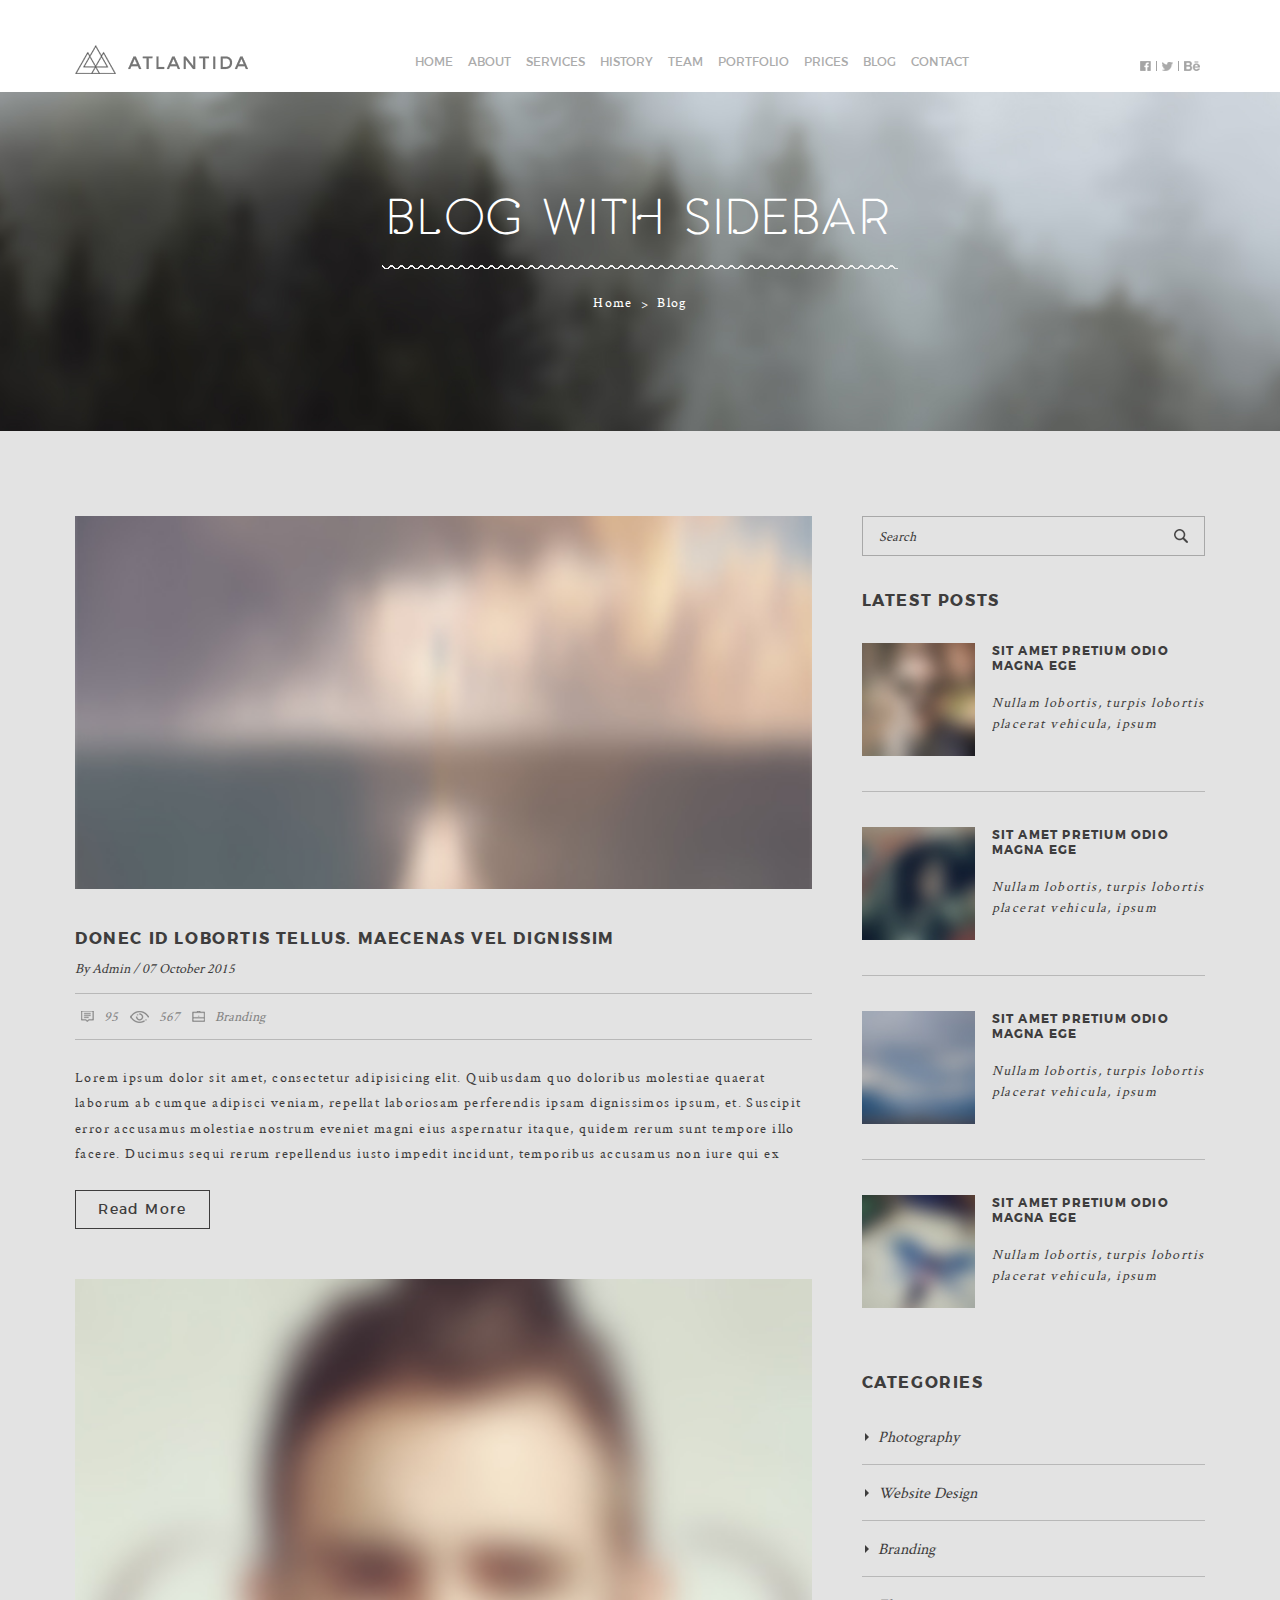
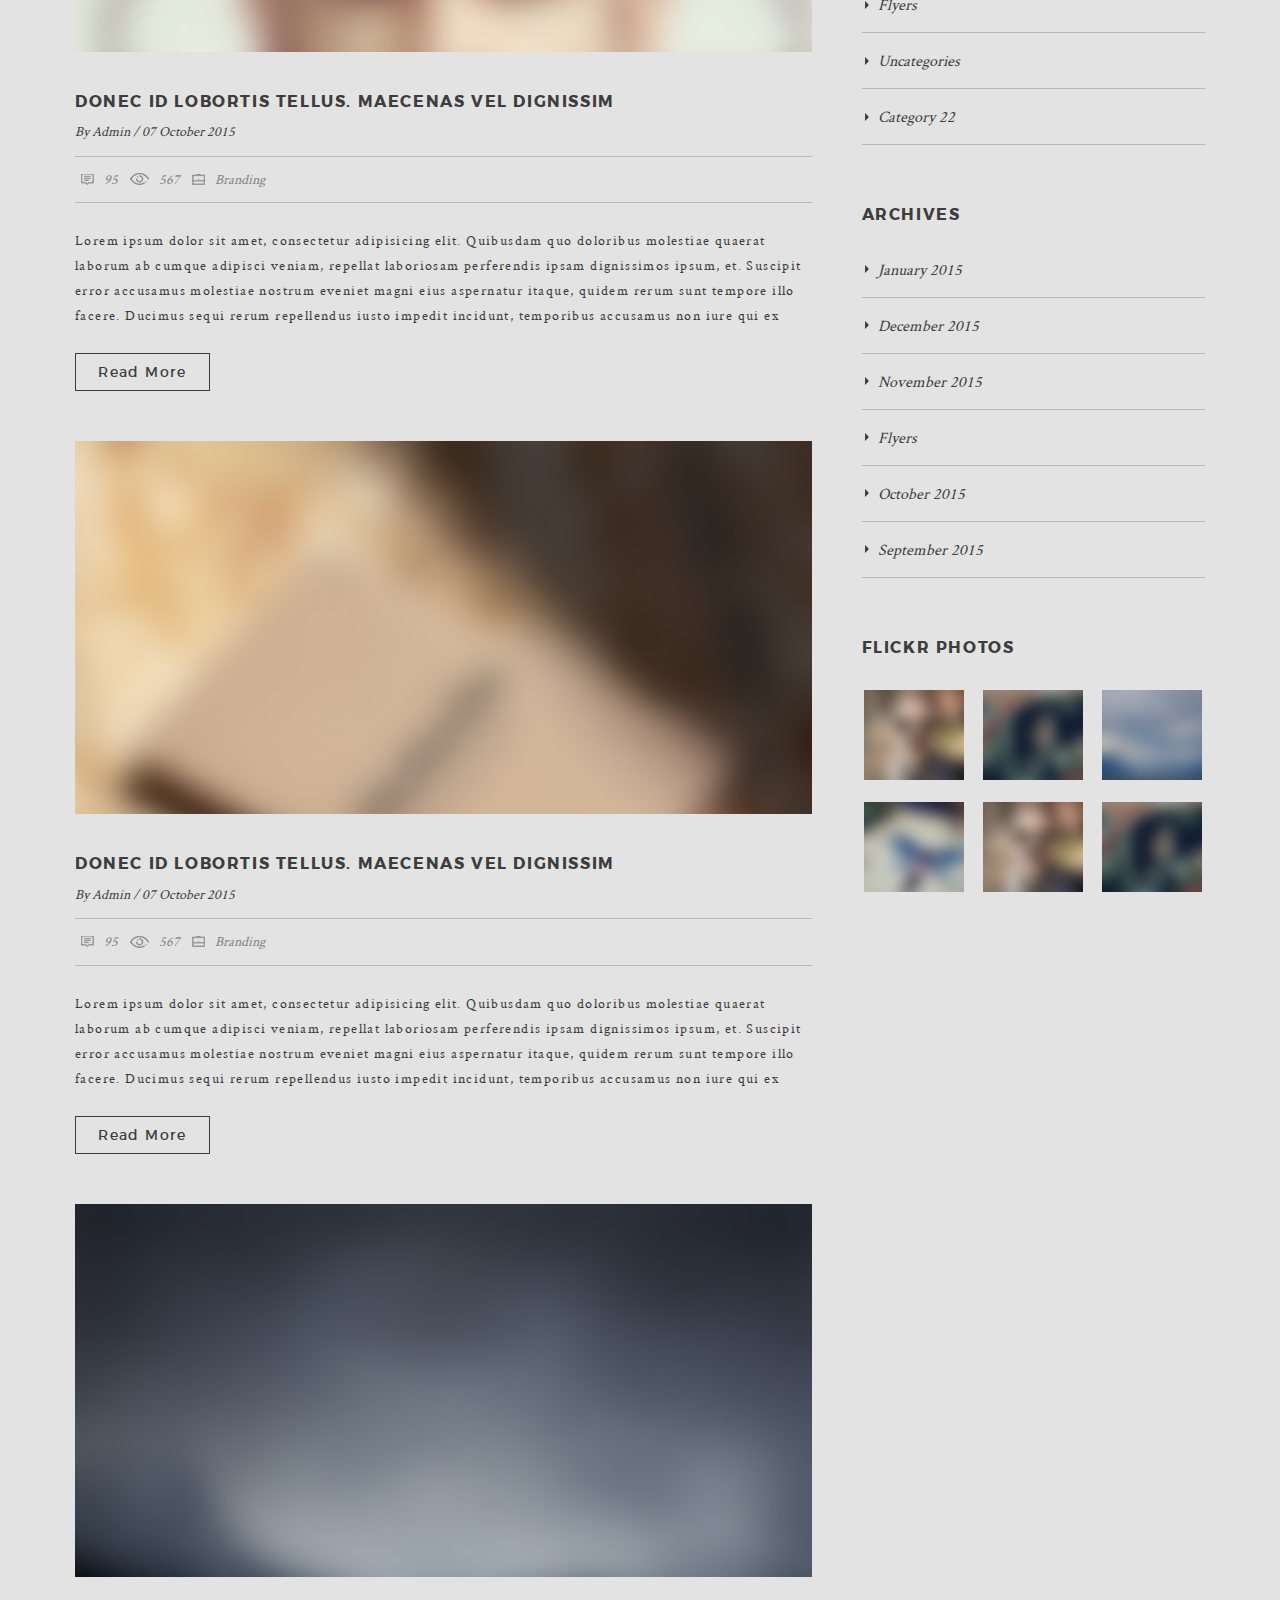
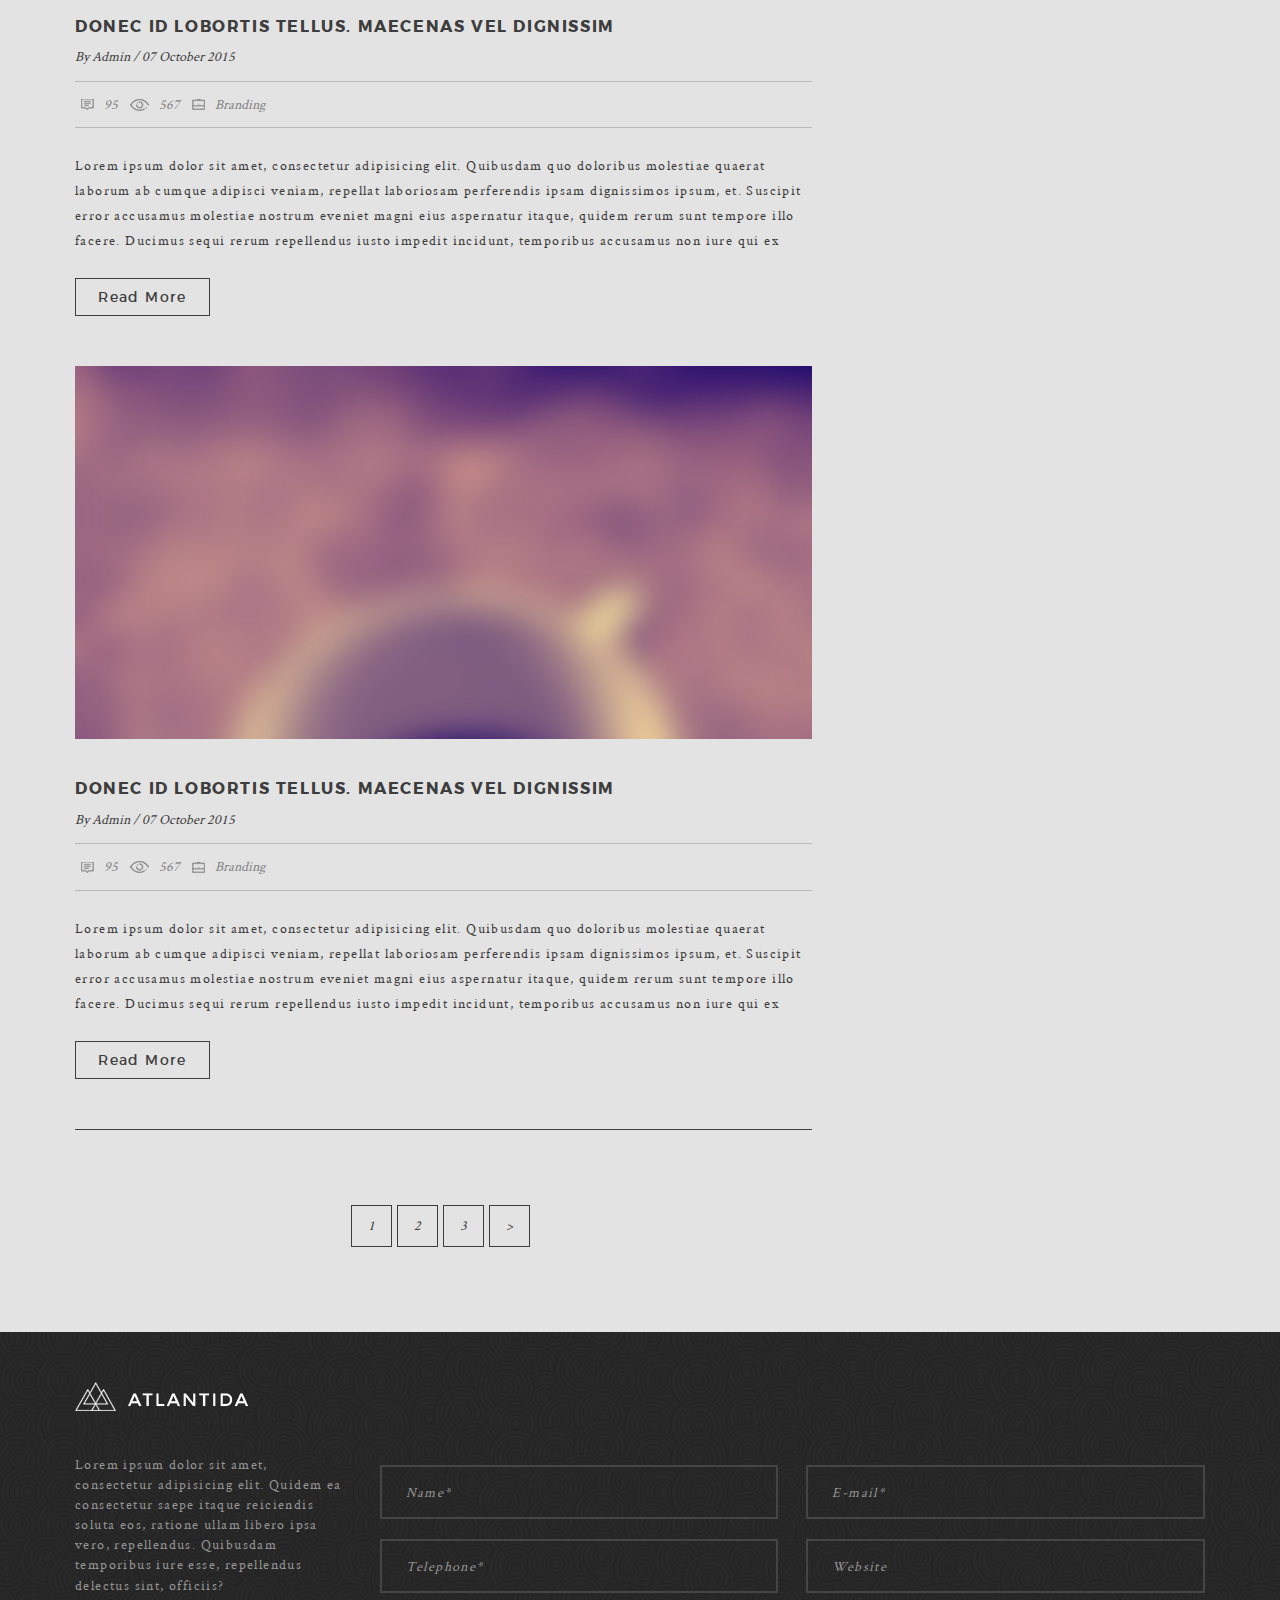
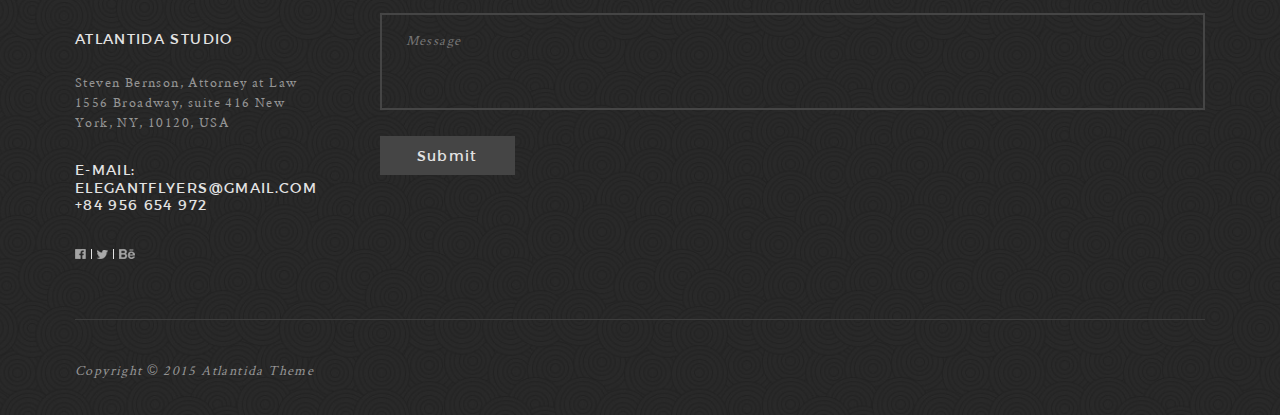
<file: blog-widht-sidbar-page.html>
<!DOCTYPE html>
<html lang="zxx">
<head>
  <meta charset="utf-8">
  <meta name="viewport" content="width=device-width, initial-scale=1.0">
  <meta http-equiv="x-ua-compatible" content="ie=edge">

  <!-- МЕТА -->
  <title>Atlandida</title>
  <meta name="description" content="описание не длиннее 155 символов">
  <meta name="keywords" content="мета-теги, шаблон, html, css">
  <!--[if lt IE 9]><script src="http://ie7-js.googlecode.com/svn/version/2.1(beta4)/IE9.js"></script><![endif]-->
  <link rel="stylesheet" type="text/css" href="css/normalize.css">
  <link rel="stylesheet" type="text/css" href="css/style.css">
  <script src="https://api-maps.yandex.ru/2.1/?apikey=&lang=ru_RU">
    </script>
</head>
<body>
<!-- ======================================================================== -->
<!-- шапка сайта -->
<!-- ======================================================================== -->
<header class="header" id="header">
  <div class="wrap">
    <div class="header-body">
      <!-- логотип -->
      <div class="header-body__column">
        <a href="#" class="header__logo logo">
          <img src="img/logo-01.png" alt="АТЛАНТИДА">
        </a>
      </div>
      <!-- меню -->
      <div class="header__burger">
        <span></span>
      </div>
      <div class="header-body__column">
        <nav class="header__menu nav-menu">
          <ul class="header__list menu-list">
            <li><a href="/">Home</a></li>
            <li><a href="#">About</a></li>
            <li><a href="#">SERVICES</a></li>
            <li><a href="#">History</a></li>
            <li><a href="#">Team</a></li>
            <li><a href="#">Portfolio</a></li>
            <li><a href="#">Prices</a></li>
            <li><a href="#">Blog</a></li>
            <li><a href="#">Contact</a></li>
          </ul>
        </nav>
      </div>
      <!-- соц сети -->
      <div class="header-body__column">
        <div class="header__social social-links">
          <ul class="header-social__list social-links__list">
            <li><a href="#"><img src="img/social-icon/Facebook-01.png" alt="f"></a></li>
            <li><a href="#"><img src="img/social-icon/Tweter-01.png" alt="t"></a></li>
            <li><a href="#"><img src="img/social-icon/Behance-01.png" alt="b"></a></li>
          </ul>
        </div>
      </div>
    </div>
  </div>
</header>
<main class="home-main">
<!-- ======================================================================== -->
<!-- блок с названием страницы -->
	<section class="blog-page-top">
		<div class="wrap">
			<!-- заголовк страницы -->
			<h3 class="blog-page-top__title">BLOG WITH SIDEBAR</h3>
			<!-- декоративная линия -->
			<div class="line">
				<img src="img/line-01.png" alt="line">
			</div>
			<!-- хлебные крошки -->
			<div class="page-breadcrumbs">
				<a href="#">home</a>
				<span>blog</span>
			</div>
		</div>
	</section>
<!-- ======================================================================== -->
<!-- блок с контентом страницы -->
	<section class="blog-page__body">
		<div class="wrap">
			<div class="body-blog-page">
				<!-- блок с превью постов -->
				<div class="body-blog-page__column body-blog-page__content">
					<div class="blog-page-posts-body">
						<!-- блок с одним превью поста -->
						<div class="blog-page-posts__item">
							<!-- блок превью как отдельный многоразовый блок -->
							<div class="post-preview">
								<!-- изображение в посте -->
								<div class="post-preview__img">
									<img src="img/blog-page/blog-post-img-01.jpeg" alt="post image">
								</div>
								<!-- заголовок поста -->
								<a href="#" class="post-preview__title">Donec id lobortis tellus. Maecenas vel dignissim</a>
								<!-- ифнормация об авторе поста и дате публикации -->
								<div class="post-preview__meta-link">
									<span>By </span><a href="#">Admin</a><span> / </span><a href="#"> 07 October 2015</a>
								</div>
								<!-- статистика поста -->
								<div class="post-preview__stat">
									<ul>
										<li>
											<img src="img/blog-page/post-stat-icon-01.png" alt="icon">
											<a href="#">95</a>
										</li>
										<li>
											<img src="img/blog-page/post-stat-icon-02.png" alt="icon">
											<a href="#">567</a>
										</li>
										<li>
											<img src="img/blog-page/post-stat-icon-03.png" alt="icon">
											<a href="#">Branding</a>
										</li>
									</ul>
								</div>
								<!-- краткий текст поста -->
								<div class="post-preview__text">
									Lorem ipsum dolor sit amet, consectetur adipisicing elit. Quibusdam quo doloribus molestiae quaerat laborum ab cumque adipisci veniam, repellat laboriosam perferendis ipsam dignissimos ipsum, et. Suscipit error accusamus molestiae nostrum eveniet magni eius aspernatur itaque, quidem rerum sunt tempore illo facere. Ducimus sequi rerum repellendus iusto impedit incidunt, temporibus accusamus non iure qui ex laborum ipsam aut! Veritatis rerum quisquam beatae, totam ipsum quod, voluptatibus architecto itaque repellat voluptate minus mollitia, iste at. Asperiores accusantium ad corrupti sint minus assumenda praesentium deleniti, officiis dignissimos, fugiat quidem libero sed vel quas enim obcaecati officia blanditiis beatae delectus in veniam. Provident, doloribus.
								</div>
								<!-- ссылка на полную статью -->
								<a href="#" class="post-preview__btn btn">Read More</a>
							</div>
						</div>
						<div class="blog-page-posts__item">
							<!-- блок превью как отдельный многоразовый блок -->
							<div class="post-preview">
								<!-- изображение в посте -->
								<div class="post-preview__img">
									<img src="img/blog-page/blog-post-img-02.jpeg" alt="post image">
								</div>
								<!-- заголовок поста -->
								<a href="#" class="post-preview__title">Donec id lobortis tellus. Maecenas vel dignissim</a>
								<!-- ифнормация об авторе поста и дате публикации -->
								<div class="post-preview__meta-link">
									<span>By </span><a href="#">Admin</a><span> / </span><a href="#"> 07 October 2015</a>
								</div>
								<!-- статистика поста -->
								<div class="post-preview__stat">
									<ul>
										<li>
											<img src="img/blog-page/post-stat-icon-01.png" alt="icon">
											<a href="#">95</a>
										</li>
										<li>
											<img src="img/blog-page/post-stat-icon-02.png" alt="icon">
											<a href="#">567</a>
										</li>
										<li>
											<img src="img/blog-page/post-stat-icon-03.png" alt="icon">
											<a href="#">Branding</a>
										</li>
									</ul>
								</div>
								<!-- краткий текст поста -->
								<div class="post-preview__text">
									Lorem ipsum dolor sit amet, consectetur adipisicing elit. Quibusdam quo doloribus molestiae quaerat laborum ab cumque adipisci veniam, repellat laboriosam perferendis ipsam dignissimos ipsum, et. Suscipit error accusamus molestiae nostrum eveniet magni eius aspernatur itaque, quidem rerum sunt tempore illo facere. Ducimus sequi rerum repellendus iusto impedit incidunt, temporibus accusamus non iure qui ex laborum ipsam aut! Veritatis rerum quisquam beatae, totam ipsum quod, voluptatibus architecto itaque repellat voluptate minus mollitia, iste at. Asperiores accusantium ad corrupti sint minus assumenda praesentium deleniti, officiis dignissimos, fugiat quidem libero sed vel quas enim obcaecati officia blanditiis beatae delectus in veniam. Provident, doloribus.
								</div>
								<!-- ссылка на полную статью -->
								<a href="#" class="post-preview__btn btn">Read More</a>
							</div>
						</div>
						<div class="blog-page-posts__item">
							<!-- блок превью как отдельный многоразовый блок -->
							<div class="post-preview">
								<!-- изображение в посте -->
								<div class="post-preview__img">
									<img src="img/blog-page/blog-post-img-03.jpeg" alt="post image">
								</div>
								<!-- заголовок поста -->
								<a href="#" class="post-preview__title">Donec id lobortis tellus. Maecenas vel dignissim</a>
								<!-- ифнормация об авторе поста и дате публикации -->
								<div class="post-preview__meta-link">
									<span>By </span><a href="#">Admin</a><span> / </span><a href="#"> 07 October 2015</a>
								</div>
								<!-- статистика поста -->
								<div class="post-preview__stat">
									<ul>
										<li>
											<img src="img/blog-page/post-stat-icon-01.png" alt="icon">
											<a href="#">95</a>
										</li>
										<li>
											<img src="img/blog-page/post-stat-icon-02.png" alt="icon">
											<a href="#">567</a>
										</li>
										<li>
											<img src="img/blog-page/post-stat-icon-03.png" alt="icon">
											<a href="#">Branding</a>
										</li>
									</ul>
								</div>
								<!-- краткий текст поста -->
								<div class="post-preview__text">
									Lorem ipsum dolor sit amet, consectetur adipisicing elit. Quibusdam quo doloribus molestiae quaerat laborum ab cumque adipisci veniam, repellat laboriosam perferendis ipsam dignissimos ipsum, et. Suscipit error accusamus molestiae nostrum eveniet magni eius aspernatur itaque, quidem rerum sunt tempore illo facere. Ducimus sequi rerum repellendus iusto impedit incidunt, temporibus accusamus non iure qui ex laborum ipsam aut! Veritatis rerum quisquam beatae, totam ipsum quod, voluptatibus architecto itaque repellat voluptate minus mollitia, iste at. Asperiores accusantium ad corrupti sint minus assumenda praesentium deleniti, officiis dignissimos, fugiat quidem libero sed vel quas enim obcaecati officia blanditiis beatae delectus in veniam. Provident, doloribus.
								</div>
								<!-- ссылка на полную статью -->
								<a href="#" class="post-preview__btn btn">Read More</a>
							</div>
						</div>
						<div class="blog-page-posts__item">
							<!-- блок превью как отдельный многоразовый блок -->
							<div class="post-preview">
								<!-- изображение в посте -->
								<div class="post-preview__img">
									<img src="img/blog-page/blog-post-img-04.jpeg" alt="post image">
								</div>
								<!-- заголовок поста -->
								<a href="#" class="post-preview__title">Donec id lobortis tellus. Maecenas vel dignissim</a>
								<!-- ифнормация об авторе поста и дате публикации -->
								<div class="post-preview__meta-link">
									<span>By </span><a href="#">Admin</a><span> / </span><a href="#"> 07 October 2015</a>
								</div>
								<!-- статистика поста -->
								<div class="post-preview__stat">
									<ul>
										<li>
											<img src="img/blog-page/post-stat-icon-01.png" alt="icon">
											<a href="#">95</a>
										</li>
										<li>
											<img src="img/blog-page/post-stat-icon-02.png" alt="icon">
											<a href="#">567</a>
										</li>
										<li>
											<img src="img/blog-page/post-stat-icon-03.png" alt="icon">
											<a href="#">Branding</a>
										</li>
									</ul>
								</div>
								<!-- краткий текст поста -->
								<div class="post-preview__text">
									Lorem ipsum dolor sit amet, consectetur adipisicing elit. Quibusdam quo doloribus molestiae quaerat laborum ab cumque adipisci veniam, repellat laboriosam perferendis ipsam dignissimos ipsum, et. Suscipit error accusamus molestiae nostrum eveniet magni eius aspernatur itaque, quidem rerum sunt tempore illo facere. Ducimus sequi rerum repellendus iusto impedit incidunt, temporibus accusamus non iure qui ex laborum ipsam aut! Veritatis rerum quisquam beatae, totam ipsum quod, voluptatibus architecto itaque repellat voluptate minus mollitia, iste at. Asperiores accusantium ad corrupti sint minus assumenda praesentium deleniti, officiis dignissimos, fugiat quidem libero sed vel quas enim obcaecati officia blanditiis beatae delectus in veniam. Provident, doloribus.
								</div>
								<!-- ссылка на полную статью -->
								<a href="#" class="post-preview__btn btn">Read More</a>
							</div>
						</div>
						<div class="blog-page-posts__item">
							<!-- блок превью как отдельный многоразовый блок -->
							<div class="post-preview">
								<!-- изображение в посте -->
								<div class="post-preview__img">
									<img src="img/blog-page/blog-post-img-05.jpeg" alt="post image">
								</div>
								<!-- заголовок поста -->
								<a href="#" class="post-preview__title">Donec id lobortis tellus. Maecenas vel dignissim</a>
								<!-- ифнормация об авторе поста и дате публикации -->
								<div class="post-preview__meta-link">
									<span>By </span><a href="#">Admin</a><span> / </span><a href="#"> 07 October 2015</a>
								</div>
								<!-- статистика поста -->
								<div class="post-preview__stat">
									<ul>
										<li>
											<img src="img/blog-page/post-stat-icon-01.png" alt="icon">
											<a href="#">95</a>
										</li>
										<li>
											<img src="img/blog-page/post-stat-icon-02.png" alt="icon">
											<a href="#">567</a>
										</li>
										<li>
											<img src="img/blog-page/post-stat-icon-03.png" alt="icon">
											<a href="#">Branding</a>
										</li>
									</ul>
								</div>
								<!-- краткий текст поста -->
								<div class="post-preview__text">
									Lorem ipsum dolor sit amet, consectetur adipisicing elit. Quibusdam quo doloribus molestiae quaerat laborum ab cumque adipisci veniam, repellat laboriosam perferendis ipsam dignissimos ipsum, et. Suscipit error accusamus molestiae nostrum eveniet magni eius aspernatur itaque, quidem rerum sunt tempore illo facere. Ducimus sequi rerum repellendus iusto impedit incidunt, temporibus accusamus non iure qui ex laborum ipsam aut! Veritatis rerum quisquam beatae, totam ipsum quod, voluptatibus architecto itaque repellat voluptate minus mollitia, iste at. Asperiores accusantium ad corrupti sint minus assumenda praesentium deleniti, officiis dignissimos, fugiat quidem libero sed vel quas enim obcaecati officia blanditiis beatae delectus in veniam. Provident, doloribus.
								</div>
								<!-- ссылка на полную статью -->
								<a href="#" class="post-preview__btn btn">Read More</a>
							</div>
						</div>
					</div>
					<ul class="blog-page-posts__pagination">
						<li><a href="#">1</a></li>
						<li><a href="#">2</a></li>
						<li><a href="#">3</a></li>
						<li><a href="#">></a></li>
					</ul>
				</div>
				<!-- блок с сайдбаром -->
				<div class="body-blog-page__column body-blog-page__sidbar">
					<!-- блок с формой поиска -->
					<div class="sidbar-blog-page__item">
						<form action="#" class="sidbar-blog-page__form">
							<input type="text" name="sidbar-search" tabindex="1" value="Search">
							<button type="submit" name="sidbar-search-btn"></button>
						</form>
					</div>
					<!-- блок последних публикаций -->
					<div class="sidbar-blog-page__item">
						<div class="sidbar-blog-page__lasts-post">
							<!-- заголовок блока -->
							<h3 class="sidbar-lasts-post__title">Latest POSTS</h3>
							<!-- обертка для превью поста -->
							<div class="sidbar-lasts-post__column">
								<!-- превью поста - самостоятельный блок -->
								<div class="lasts-post-conteiner">
									<!-- разделение контента превью на несколько частей -->
									<div class="lasts-post__column">
										<div class="lasts-post__img">
											<img src="img/blog-with-sidebar-page/sidbar-post-img-01.jpeg" alt="post image">
										</div>
									</div>
									<div class="lasts-post__column">
										<a href="#"><h3 class="lasts-post__title">sit amet pretium odio magna ege</h3></a>
										<div class="lasts-post__text">Nullam lobortis, turpis lobortis placerat vehicula, ipsum</div>
									</div>
								</div>
							</div>
							<!-- обертка для превью поста -->
							<div class="sidbar-lasts-post__column">
								<!-- превью поста - самостоятельный блок -->
								<div class="lasts-post-conteiner">
									<!-- разделение контента превью на несколько частей -->
									<div class="lasts-post__column">
										<div class="lasts-post__img">
											<img src="img/blog-with-sidebar-page/sidbar-post-img-02.jpeg" alt="post image">
										</div>
									</div>
									<div class="lasts-post__column">
										<a href="#"><h3 class="lasts-post__title">sit amet pretium odio magna ege</h3></a>
										<div class="lasts-post__text">Nullam lobortis, turpis lobortis placerat vehicula, ipsum</div>
									</div>
								</div>
							</div><!-- обертка для превью поста -->
							<div class="sidbar-lasts-post__column">
								<!-- превью поста - самостоятельный блок -->
								<div class="lasts-post-conteiner">
									<!-- разделение контента превью на несколько частей -->
									<div class="lasts-post__column">
										<div class="lasts-post__img">
											<img src="img/blog-with-sidebar-page/sidbar-post-img-03.jpeg" alt="post image">
										</div>
									</div>
									<div class="lasts-post__column">
										<a href="#"><h3 class="lasts-post__title">sit amet pretium odio magna ege</h3></a>
										<div class="lasts-post__text">Nullam lobortis, turpis lobortis placerat vehicula, ipsum</div>
									</div>
								</div>
							</div><!-- обертка для превью поста -->
							<div class="sidbar-lasts-post__column">
								<!-- превью поста - самостоятельный блок -->
								<div class="lasts-post-conteiner">
									<!-- разделение контента превью на несколько частей -->
									<div class="lasts-post__column">
										<div class="lasts-post__img">
											<img src="img/blog-with-sidebar-page/sidbar-post-img-04.jpeg" alt="post image">
										</div>
									</div>
									<div class="lasts-post__column">
										<a href="#"><h3 class="lasts-post__title">sit amet pretium odio magna ege</h3></a>
										<div class="lasts-post__text">Nullam lobortis, turpis lobortis placerat vehicula, ipsum</div>
									</div>
								</div>
							</div>
						</div>
					</div>
					<!-- блок с категориями -->
					<div class="sidbar-blog-page__item">
						<h3 class="sidbar-lasts-post__title">categories</h3>
						<ul class="sidbar__list">
							<li><a href="#">Photography</a></li>
							<li><a href="#">Website Design</a></li>
							<li><a href="#">Branding</a></li>
							<li><a href="#">Flyers</a></li>
							<li><a href="#">Uncategories</a></li>
							<li><a href="#">Category 22</a></li>
						</ul>
					</div>
					<!-- блок с датами -->
					<div class="sidbar-blog-page__item">
						<h3 class="sidbar-lasts-post__title">ARCHIVES</h3>
						<ul class="sidbar__list">
							<li><a href="#">January 2015</a></li>
							<li><a href="#">December 2015</a></li>
							<li><a href="#">November 2015</a></li>
							<li><a href="#">Flyers</a></li>
							<li><a href="#">October 2015</a></li>
							<li><a href="#">September 2015</a></li>
						</ul>
					</div>
					<!-- блок с фотографиями -->
					<div class="sidbar-blog-page__item">
						<h3 class="sidbar-lasts-post__title">FLICKR PHOTOS</h3>
						<div class="sidbar-photo__conteiner">
							<div class="sidbar-photo__item">
								<a href="#"><img src="img/blog-with-sidebar-page/sidbar-post-img-01.jpeg" alt="post image"></a>
							</div>
							<div class="sidbar-photo__item">
								<a href="#"><img src="img/blog-with-sidebar-page/sidbar-post-img-02.jpeg" alt="post image"></a>
							</div>
							<div class="sidbar-photo__item">
								<a href="#"><img src="img/blog-with-sidebar-page/sidbar-post-img-03.jpeg" alt="post image"></a>
							</div>
							<div class="sidbar-photo__item">
								<a href="#"><img src="img/blog-with-sidebar-page/sidbar-post-img-04.jpeg" alt="post image"></a>
							</div>
							<div class="sidbar-photo__item">
								<a href="#"><img src="img/blog-with-sidebar-page/sidbar-post-img-01.jpeg" alt="post image"></a>
							</div>
							<div class="sidbar-photo__item">
								<a href="#"><img src="img/blog-with-sidebar-page/sidbar-post-img-02.jpeg" alt="post image"></a>
							</div>
						</div>
					</div>
				</div>
			</div>
		</div>
	</section>

</main>
<!-- ======================================================================== -->
<!-- блок footer-->
<footer class="footer" id="footer">
  <div class="wrap">
    <div class="footer__body">
      <!-- блок с информацией -->
      <div class="footer__column info-block">
        <div class="info-block__logo">
          <img src="img/logo-02.png" alt="atlantida logo">
        </div>
        <p class="info-block__text">
          Lorem ipsum dolor sit amet, consectetur adipisicing elit. Quidem ea consectetur saepe itaque reiciendis soluta eos, ratione ullam libero ipsa vero, repellendus. Quibusdam temporibus iure esse, repellendus delectus sint, officiis?
        </p>
        <div class="info-block__name">ATLANTIDA STUDIO</div>
        <div class="info-block__adress">
          Steven Bernson, Attorney at Law
          1556 Broadway, suite 416
          New York, NY, 10120, USA
        </div>
        <div class="info-block__links">
          <span>E-mail:</span><a href="mailto:elegantflyers@gmail.com"> elegantflyers@gmail.com</a>
          <a href="tel:+84956654972">+84 956 654 972</a>
        </div>
        <div class="info-block__social">
          <ul class="info-block__list">
            <li><a href="#"><img src="img/social-icon/Facebook-03.png" alt="f"></a></li>
            <li><a href="#"><img src="img/social-icon/Tweter-03.png" alt="t"></a></li>
            <li><a href="#"><img src="img/social-icon/Behance-03.png" alt="b"></a></li>
          </ul>
        </div>
      </div>
      <!-- форма обратной связи -->
      <div class="footer__column form__feedback">
        <form class="form-feedback" action="#" method="post">
          <div class="form-feedback__input">
            <input type="text" name="userName" value="Name*" required tabindex="1">
          </div>
          <div class="form-feedback__input">
            <input type="email" name="userEmail" value="E-mail*" required tabindex="2">
          </div>
          <div class="form-feedback__input">
            <input type="tel" name="userPhone" value="Telephone*" required tabindex="3">
          </div>
          <div class="form-feedback__input">
            <input type="text" name="userWebsite" value="Website" tabindex="4">
          </div>
          <div class="form-feedback__textarea">
            <textarea name="userMessege" tabindex="5" placeholder="Message"></textarea>
          </div>
          <div class="form-feedback__btn">
            <button type="submit" name="formFeedbackSend" tabindex="6">Submit</button>
          </div>
        </form>
      </div>
    </div>
    <div class="copyright">
      Copyright &copy; 2015 Atlantida Theme
    </div>
  </div>
</footer>
<!-- ======================================================================== -->



<!-- ======================================================================== -->
<!-- скрипты -->
<!-- ======================================================================== -->
<script
src="http://code.jquery.com/jquery-3.4.1.min.js"
integrity="sha256-CSXorXvZcTkaix6Yvo6HppcZGetbYMGWSFlBw8HfCJo="
crossorigin="anonymous"></script>
<script src="js/slick.min.js"></script>
<script src="js/masonry.pkgd.min.js"></script>
<script src="js/isotope.pkgd.min.js"></script>
<script src="js/main-dist.js"></script>
</body>
</html>
</file>
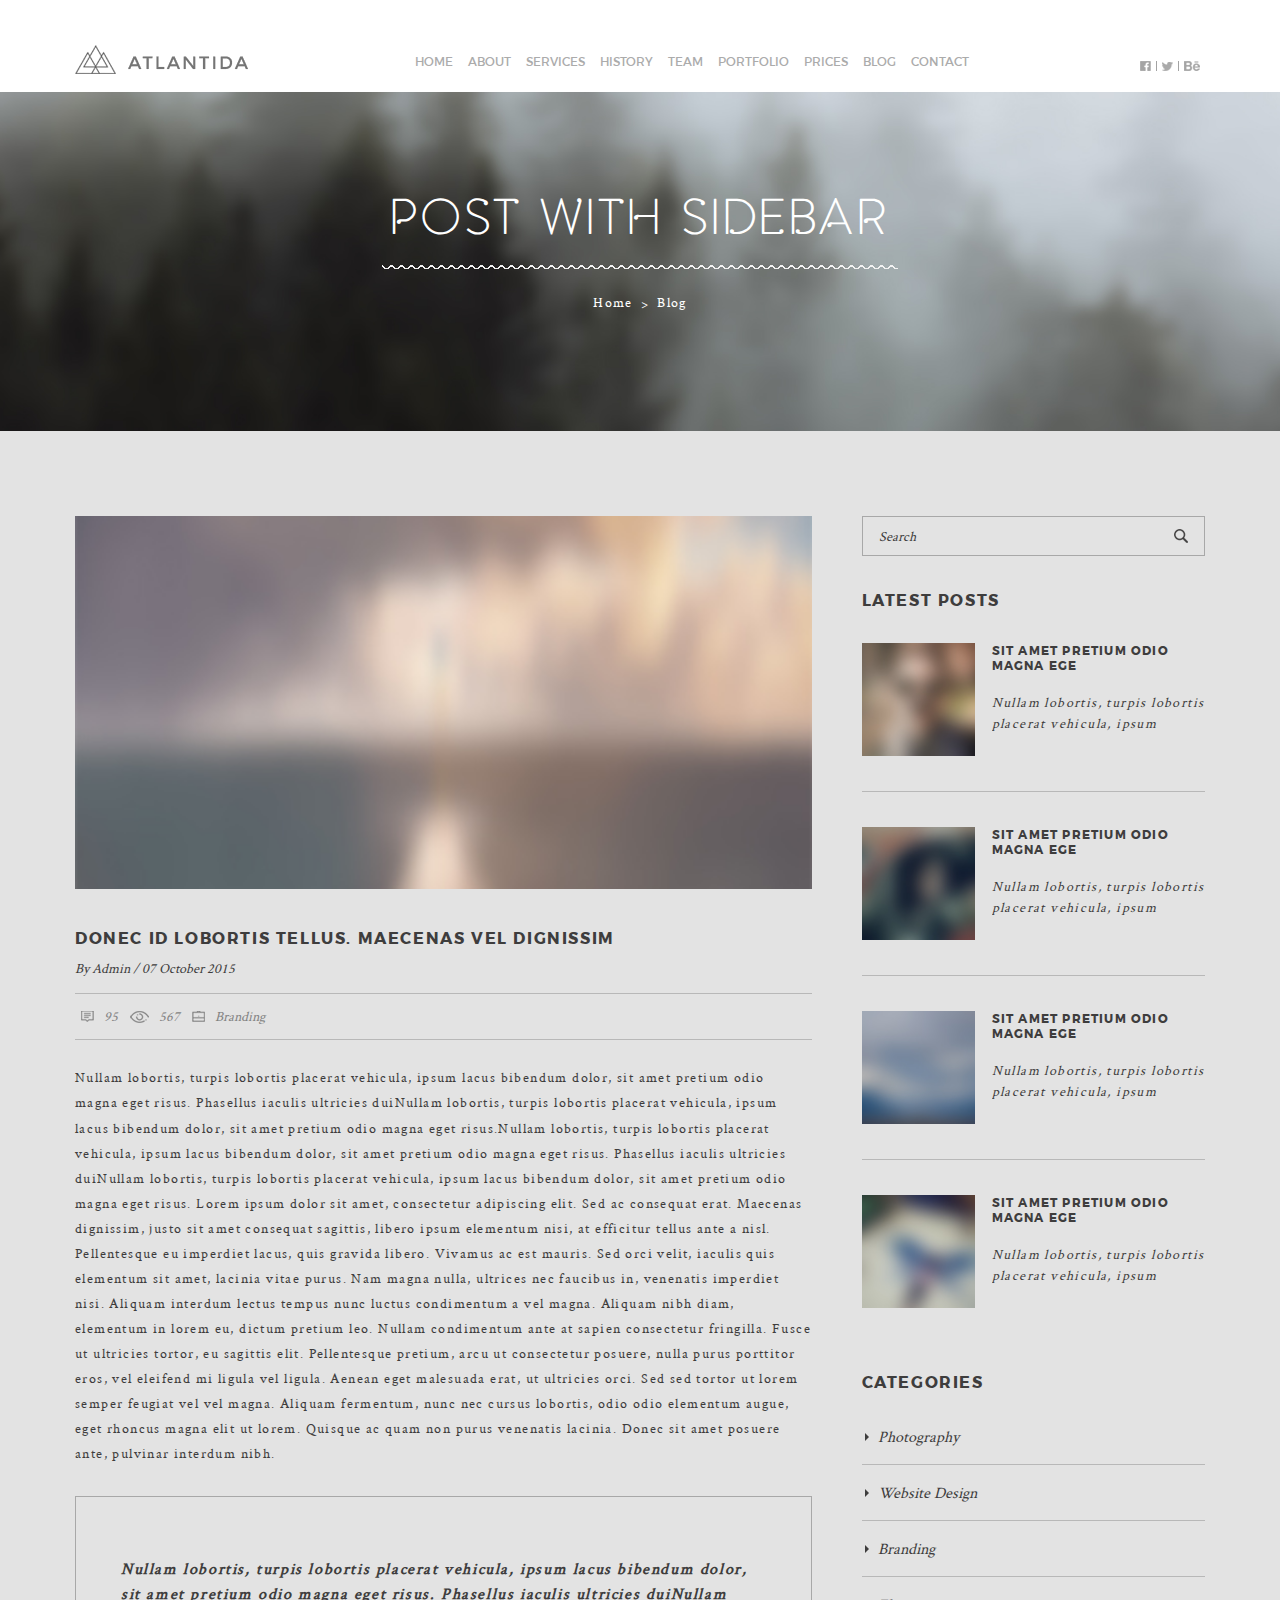
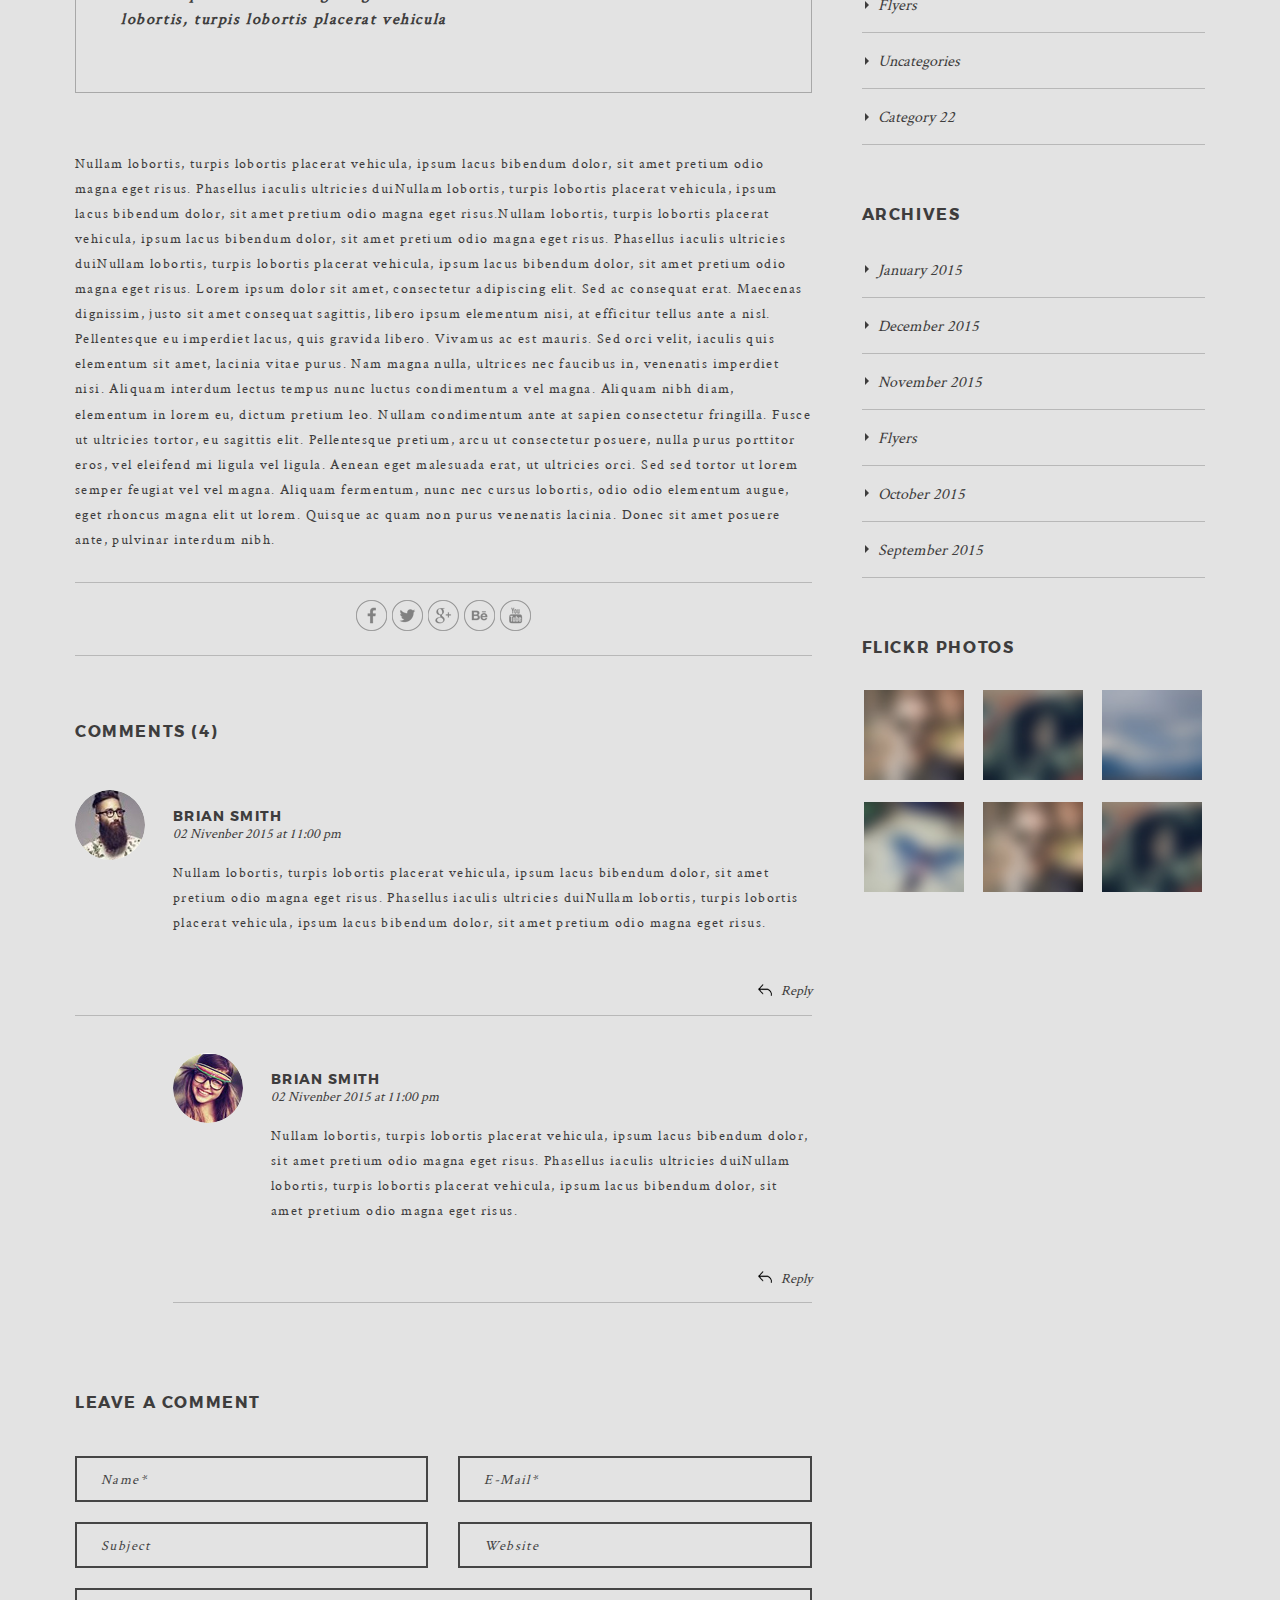
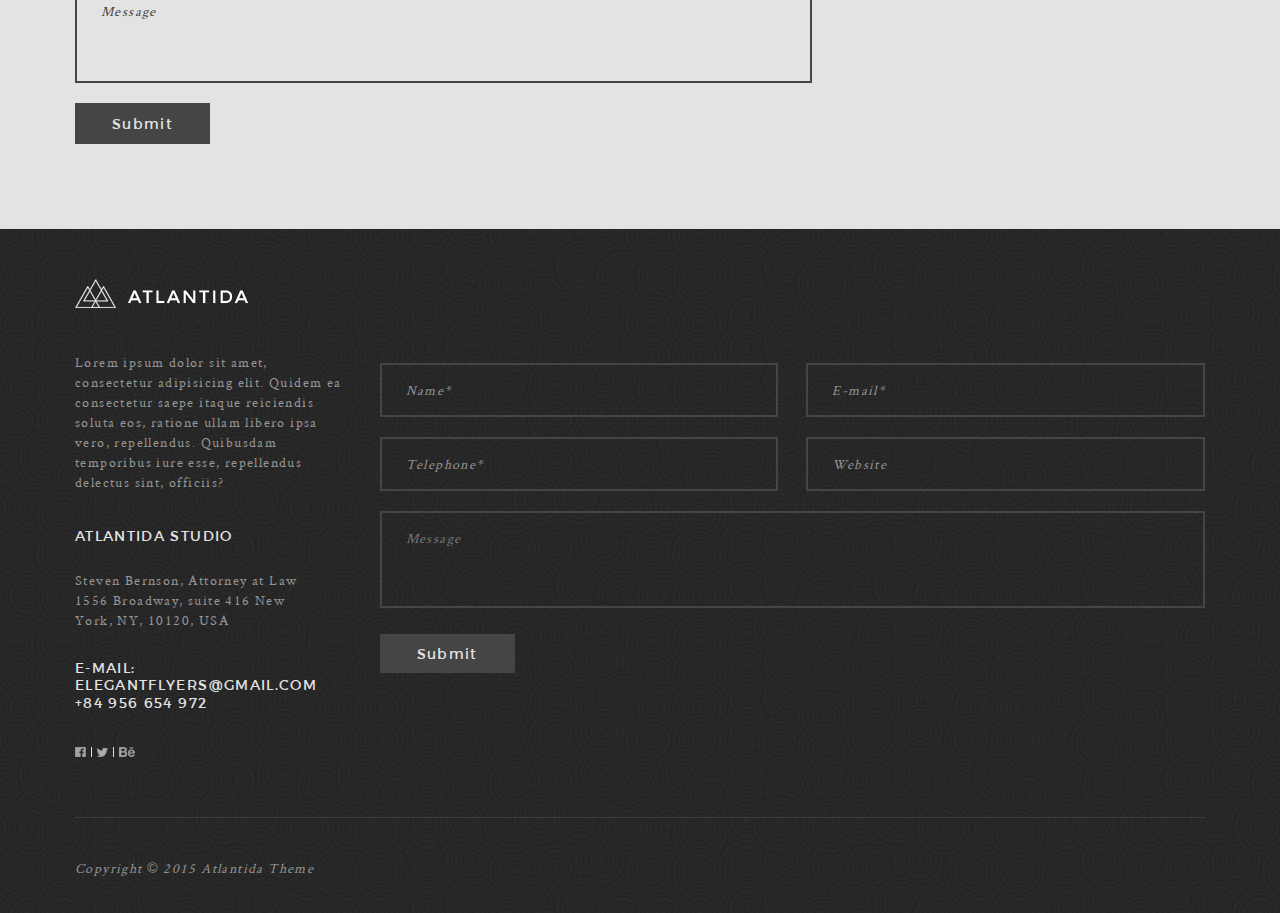
<file: post-widht-sidbar-page.html>
<!DOCTYPE html>
<html lang="zxx">
<head>
  <meta charset="utf-8">
  <meta name="viewport" content="width=device-width, initial-scale=1.0">
  <meta http-equiv="x-ua-compatible" content="ie=edge">

  <!-- МЕТА -->
  <title>Atlandida</title>
  <meta name="description" content="описание не длиннее 155 символов">
  <meta name="keywords" content="мета-теги, шаблон, html, css">
  <!--[if lt IE 9]><script src="http://ie7-js.googlecode.com/svn/version/2.1(beta4)/IE9.js"></script><![endif]-->
  <link rel="stylesheet" type="text/css" href="css/normalize.css">
  <link rel="stylesheet" type="text/css" href="css/style.css">
  <script src="https://api-maps.yandex.ru/2.1/?apikey=&lang=ru_RU">
    </script>
</head>
<body>
<!-- ======================================================================== -->
<!-- шапка сайта -->
<!-- ======================================================================== -->
<header class="header" id="header">
  <div class="wrap">
    <div class="header-body">
      <!-- логотип -->
      <div class="header-body__column">
        <a href="#" class="header__logo logo">
          <img src="img/logo-01.png" alt="АТЛАНТИДА">
        </a>
      </div>
      <!-- меню -->
      <div class="header__burger">
        <span></span>
      </div>
      <div class="header-body__column">
        <nav class="header__menu nav-menu">
          <ul class="header__list menu-list">
            <li><a href="/">Home</a></li>
            <li><a href="#">About</a></li>
            <li><a href="#">SERVICES</a></li>
            <li><a href="#">History</a></li>
            <li><a href="#">Team</a></li>
            <li><a href="#">Portfolio</a></li>
            <li><a href="#">Prices</a></li>
            <li><a href="#">Blog</a></li>
            <li><a href="#">Contact</a></li>
          </ul>
        </nav>
      </div>
      <!-- соц сети -->
      <div class="header-body__column">
        <div class="header__social social-links">
          <ul class="header-social__list social-links__list">
            <li><a href="#"><img src="img/social-icon/Facebook-01.png" alt="f"></a></li>
            <li><a href="#"><img src="img/social-icon/Tweter-01.png" alt="t"></a></li>
            <li><a href="#"><img src="img/social-icon/Behance-01.png" alt="b"></a></li>
          </ul>
        </div>
      </div>
    </div>
  </div>
</header>
<main class="home-main">
<!-- ======================================================================== -->
<!-- блок с названием страницы -->
	<section class="blog-page-top">
		<div class="wrap">
			<!-- заголовк страницы -->
			<h3 class="blog-page-top__title">POST WITH SIDEBAR</h3>
			<!-- декоративная линия -->
			<div class="line">
				<img src="img/line-01.png" alt="">
			</div>
			<!-- хлебные крошки -->
			<div class="page-breadcrumbs">
				<a href="#">home</a>
				<span>blog</span>
			</div>
		</div>
	</section>
  <!-- блок с контентом страницы -->
  <section class="blog-page__body">
    <div class="wrap">
      <div class="body-blog-page">
        <!-- блок с превью постов -->
        <div class="body-blog-page__column body-blog-page__content">
          <!-- блок с постом -->
          <div class="blog-page-posts-body">
            <!-- блок с одним превью поста -->
            <div class="blog-page-posts__item">
              <!-- блок превью как отдельный многоразовый блок -->
              <div class="post-preview">
                <!-- изображение в посте -->
                <div class="post-preview__img">
                  <img src="img/blog-page/blog-post-img-01.jpeg" alt="post image">
                </div>
                <!-- заголовок поста -->
                <a href="#" class="post-preview__title">Donec id lobortis tellus. Maecenas vel dignissim</a>
                <!-- ифнормация об авторе поста и дате публикации -->
                <div class="post-preview__meta-link">
                  <span>By </span><a href="#">Admin</a><span> / </span><a href="#"> 07 October 2015</a>
                </div>
                <!-- статистика поста -->
                <div class="post-preview__stat">
                  <ul>
                    <li>
                      <img src="img/blog-page/post-stat-icon-01.png" alt="">
                      <a href="#">95</a>
                    </li>
                    <li>
                      <img src="img/blog-page/post-stat-icon-02.png" alt="">
                      <a href="#">567</a>
                    </li>
                    <li>
                      <img src="img/blog-page/post-stat-icon-03.png" alt="">
                      <a href="#">Branding</a>
                    </li>
                  </ul>
                </div>
                <!-- текст поста -->
                <div class="post-preview__text post__text">
                  Nullam lobortis, turpis lobortis placerat vehicula, ipsum lacus bibendum dolor, sit amet pretium odio magna eget risus. Phasellus iaculis ultricies duiNullam lobortis, turpis lobortis placerat vehicula, ipsum lacus bibendum dolor, sit amet pretium odio magna eget risus.Nullam lobortis, turpis lobortis placerat vehicula, ipsum lacus bibendum dolor, sit amet pretium odio magna eget risus. Phasellus iaculis ultricies duiNullam lobortis, turpis lobortis placerat vehicula, ipsum lacus bibendum dolor, sit amet pretium odio magna eget risus.

                  Lorem ipsum dolor sit amet, consectetur adipiscing elit. Sed ac consequat erat. Maecenas dignissim, justo sit amet consequat sagittis, libero ipsum elementum nisi, at efficitur tellus ante a nisl. Pellentesque eu imperdiet lacus, quis gravida libero. Vivamus ac est mauris. Sed orci velit, iaculis quis elementum sit amet, lacinia vitae purus. Nam magna nulla, ultrices nec faucibus in, venenatis imperdiet nisi. Aliquam interdum lectus tempus nunc luctus condimentum a vel magna.

                  Aliquam nibh diam, elementum in lorem eu, dictum pretium leo. Nullam condimentum ante at sapien consectetur fringilla. Fusce ut ultricies tortor, eu sagittis elit. Pellentesque pretium, arcu ut consectetur posuere, nulla purus porttitor eros, vel eleifend mi ligula vel ligula. Aenean eget malesuada erat, ut ultricies orci. Sed sed tortor ut lorem semper feugiat vel vel magna. Aliquam fermentum, nunc nec cursus lobortis, odio odio elementum augue, eget rhoncus magna elit ut lorem. Quisque ac quam non purus venenatis lacinia. Donec sit amet posuere ante, pulvinar interdum nibh.
                </div>
                <!-- цитата к посту -->
                <div class="post__quote">
                  Nullam lobortis, turpis lobortis placerat vehicula, ipsum lacus bibendum dolor, sit amet pretium odio magna eget risus. Phasellus iaculis ultricies duiNullam lobortis, turpis lobortis placerat vehicula
                </div>
                <!-- еще текст поста -->
                <div class="post-preview__text post__text">
                  Nullam lobortis, turpis lobortis placerat vehicula, ipsum lacus bibendum dolor, sit amet pretium odio magna eget risus. Phasellus iaculis ultricies duiNullam lobortis, turpis lobortis placerat vehicula, ipsum lacus bibendum dolor, sit amet pretium odio magna eget risus.Nullam lobortis, turpis lobortis placerat vehicula, ipsum lacus bibendum dolor, sit amet pretium odio magna eget risus. Phasellus iaculis ultricies duiNullam lobortis, turpis lobortis placerat vehicula, ipsum lacus bibendum dolor, sit amet pretium odio magna eget risus.

                  Lorem ipsum dolor sit amet, consectetur adipiscing elit. Sed ac consequat erat. Maecenas dignissim, justo sit amet consequat sagittis, libero ipsum elementum nisi, at efficitur tellus ante a nisl. Pellentesque eu imperdiet lacus, quis gravida libero. Vivamus ac est mauris. Sed orci velit, iaculis quis elementum sit amet, lacinia vitae purus. Nam magna nulla, ultrices nec faucibus in, venenatis imperdiet nisi. Aliquam interdum lectus tempus nunc luctus condimentum a vel magna.

                  Aliquam nibh diam, elementum in lorem eu, dictum pretium leo. Nullam condimentum ante at sapien consectetur fringilla. Fusce ut ultricies tortor, eu sagittis elit. Pellentesque pretium, arcu ut consectetur posuere, nulla purus porttitor eros, vel eleifend mi ligula vel ligula. Aenean eget malesuada erat, ut ultricies orci. Sed sed tortor ut lorem semper feugiat vel vel magna. Aliquam fermentum, nunc nec cursus lobortis, odio odio elementum augue, eget rhoncus magna elit ut lorem. Quisque ac quam non purus venenatis lacinia. Donec sit amet posuere ante, pulvinar interdum nibh.
                </div>
                <!-- ссылки для соцсетей -->
                <ul class="post__social-link">
                  <li><a href="#"><img src="img/post_with_sidebar-page/post-social-icon-01.png" alt="i"></a></li>
                  <li><a href="#"><img src="img/post_with_sidebar-page/post-social-icon-02.png" alt="i"></a></li>
                  <li><a href="#"><img src="img/post_with_sidebar-page/post-social-icon-03.png" alt="i"></a></li>
                  <li><a href="#"><img src="img/post_with_sidebar-page/post-social-icon-04.png" alt="i"></a></li>
                  <li><a href="#"><img src="img/post_with_sidebar-page/post-social-icon-05.png" alt="i"></a></li>
                </ul>
              </div>
            </div>
          </div>
          <!-- блок с комментариями к посту -->
          <div class="post-comments">
            <!-- счетчик количества комментарием -->
            <div class="post-comments__number">
              COMMENTS <span>(4)</span>
            </div>
            <!-- блок с коментарием раздлен на несколько строк-блоков-->
            <div class="post-comments__item">
              <div class="post-comments__row">
                <!-- аватар автора -->
                <div class="post-comments__img"><img src="img/post_with_sidebar-page/coment-author-img-01.jpeg" alt=""></div>
                <div class="post-comments__header">
                  <!-- ник автора -->
                  <div class="post-comments__author">BRIAN SMITH</div>
                  <!-- дата публикации -->
                  <div class="post-comments__date">02 Nivenber 2015 at 11:00 pm</div>
                </div>
              </div>
              <div class="post-comments__row">
                <!-- текст комментария -->
                <div class="post-comments__text">
                  Nullam lobortis, turpis lobortis placerat vehicula, ipsum lacus bibendum dolor, sit amet pretium odio magna eget risus. Phasellus iaculis ultricies duiNullam lobortis, turpis lobortis placerat vehicula, ipsum lacus bibendum dolor, sit amet pretium odio magna eget risus.
                </div>
              </div>
              <div class="post-comments__row">
                <!-- кнопка ответа на комментарий -->
                <div class="post-comments__reply">
                  <div class="post-comments__btn-img"><img src="img/post_with_sidebar-page/reply-arrow.png" alt="arrow"></div>
                  <a href="#" class="post-comments__btn">Reply</a>
                </div>
              </div>
            </div>
            <!-- блок с ответом на комментарий -->
            <div class="post-comments__item post-comments__item--reply">
              <div class="post-comments__row">
                <div class="post-comments__img"><img src="img/post_with_sidebar-page/coment-author-img-02.jpeg" alt=""></div>
                <div class="post-comments__header">
                  <div class="post-comments__author">BRIAN SMITH</div>
                  <div class="post-comments__date">02 Nivenber 2015 at 11:00 pm</div>
                </div>
              </div>
              <div class="post-comments__row">
                <div class="post-comments__text">
                  Nullam lobortis, turpis lobortis placerat vehicula, ipsum lacus bibendum dolor, sit amet pretium odio magna eget risus. Phasellus iaculis ultricies duiNullam lobortis, turpis lobortis placerat vehicula, ipsum lacus bibendum dolor, sit amet pretium odio magna eget risus.
                </div>
              </div>
              <div class="post-comments__row">
                <div class="post-comments__reply">
                  <div class="post-comments__btn-img"><img src="img/post_with_sidebar-page/reply-arrow.png" alt="arrow"></div>
                  <a href="#" class="post-comments__btn">Reply</a>
                </div>
              </div>
            </div>
          </div>
          <!-- блок с формой для добавления комментария -->
          <div class="post-comments__form">
            <!-- заголовок -->
            <h3 class="post-form__title">LEAVE A COMMENT</h3>
            <!-- фома добавления коммента -->
            <form class="post-form" action="#">
              <input type="text" name="comment-author-name" value="Name*" tabindex="1" required>
              <input type="email" name="comment-author-email" value="E-mail*" tabindex="2" required>
              <input type="text" name="comment-author-subject" value="Subject" tabindex="3">
              <input type="text" name="comment-author-site" value="Website" tabindex="4">
              <textarea name="comment-author-message" tabindex="5">Message</textarea>
              <button type="submit" name="comment-form-btn" tabindex="6">Submit</button>
            </form>
          </div>
        </div>
        <!-- блок с сайдбаром -->
        <div class="body-blog-page__column body-blog-page__sidbar">
          <!-- блок с формой поиска -->
          <div class="sidbar-blog-page__item">
            <form action="#" class="sidbar-blog-page__form">
              <input type="text" name="sidbar-search" tabindex="1" value="Search">
              <button type="submit" name="sidbar-search-btn"></button>
            </form>
          </div>
          <!-- блок последних публикаций -->
          <div class="sidbar-blog-page__item">
            <div class="sidbar-blog-page__lasts-post">
              <!-- заголовок блока -->
              <h3 class="sidbar-lasts-post__title">Latest POSTS</h3>
              <!-- обертка для превью поста -->
              <div class="sidbar-lasts-post__column">
                <!-- превью поста - самостоятельный блок -->
                <div class="lasts-post-conteiner">
                  <!-- разделение контента превью на несколько частей -->
                  <div class="lasts-post__column">
                    <div class="lasts-post__img">
                      <img src="img/blog-with-sidebar-page/sidbar-post-img-01.jpeg" alt="post image">
                    </div>
                  </div>
                  <div class="lasts-post__column">
                    <a href="#"><h3 class="lasts-post__title">sit amet pretium odio magna ege</h3></a>
                    <div class="lasts-post__text">Nullam lobortis, turpis lobortis placerat vehicula, ipsum</div>
                  </div>
                </div>
              </div>
              <!-- обертка для превью поста -->
              <div class="sidbar-lasts-post__column">
                <!-- превью поста - самостоятельный блок -->
                <div class="lasts-post-conteiner">
                  <!-- разделение контента превью на несколько частей -->
                  <div class="lasts-post__column">
                    <div class="lasts-post__img">
                      <img src="img/blog-with-sidebar-page/sidbar-post-img-02.jpeg" alt="post image">
                    </div>
                  </div>
                  <div class="lasts-post__column">
                    <a href="#"><h3 class="lasts-post__title">sit amet pretium odio magna ege</h3></a>
                    <div class="lasts-post__text">Nullam lobortis, turpis lobortis placerat vehicula, ipsum</div>
                  </div>
                </div>
              </div><!-- обертка для превью поста -->
              <div class="sidbar-lasts-post__column">
                <!-- превью поста - самостоятельный блок -->
                <div class="lasts-post-conteiner">
                  <!-- разделение контента превью на несколько частей -->
                  <div class="lasts-post__column">
                    <div class="lasts-post__img">
                      <img src="img/blog-with-sidebar-page/sidbar-post-img-03.jpeg" alt="post image">
                    </div>
                  </div>
                  <div class="lasts-post__column">
                    <a href="#"><h3 class="lasts-post__title">sit amet pretium odio magna ege</h3></a>
                    <div class="lasts-post__text">Nullam lobortis, turpis lobortis placerat vehicula, ipsum</div>
                  </div>
                </div>
              </div><!-- обертка для превью поста -->
              <div class="sidbar-lasts-post__column">
                <!-- превью поста - самостоятельный блок -->
                <div class="lasts-post-conteiner">
                  <!-- разделение контента превью на несколько частей -->
                  <div class="lasts-post__column">
                    <div class="lasts-post__img">
                      <img src="img/blog-with-sidebar-page/sidbar-post-img-04.jpeg" alt="post image">
                    </div>
                  </div>
                  <div class="lasts-post__column">
                    <a href="#"><h3 class="lasts-post__title">sit amet pretium odio magna ege</h3></a>
                    <div class="lasts-post__text">Nullam lobortis, turpis lobortis placerat vehicula, ipsum</div>
                  </div>
                </div>
              </div>
            </div>
          </div>
          <!-- блок с категориями -->
          <div class="sidbar-blog-page__item">
            <h3 class="sidbar-lasts-post__title">categories</h3>
            <ul class="sidbar__list">
              <li><a href="#">Photography</a></li>
              <li><a href="#">Website Design</a></li>
              <li><a href="#">Branding</a></li>
              <li><a href="#">Flyers</a></li>
              <li><a href="#">Uncategories</a></li>
              <li><a href="#">Category 22</a></li>
            </ul>
          </div>
          <!-- блок с датами -->
          <div class="sidbar-blog-page__item">
            <h3 class="sidbar-lasts-post__title">ARCHIVES</h3>
            <ul class="sidbar__list">
              <li><a href="#">January 2015</a></li>
              <li><a href="#">December 2015</a></li>
              <li><a href="#">November 2015</a></li>
              <li><a href="#">Flyers</a></li>
              <li><a href="#">October 2015</a></li>
              <li><a href="#">September 2015</a></li>
            </ul>
          </div>
          <!-- блок с фотографиями -->
          <div class="sidbar-blog-page__item">
            <h3 class="sidbar-lasts-post__title">FLICKR PHOTOS</h3>
            <div class="sidbar-photo__conteiner">
              <div class="sidbar-photo__item">
                <a href="#"><img src="img/blog-with-sidebar-page/sidbar-post-img-01.jpeg" alt="post image"></a>
              </div>
              <div class="sidbar-photo__item">
                <a href="#"><img src="img/blog-with-sidebar-page/sidbar-post-img-02.jpeg" alt="post image"></a>
              </div>
              <div class="sidbar-photo__item">
                <a href="#"><img src="img/blog-with-sidebar-page/sidbar-post-img-03.jpeg" alt="post image"></a>
              </div>
              <div class="sidbar-photo__item">
                <a href="#"><img src="img/blog-with-sidebar-page/sidbar-post-img-04.jpeg" alt="post image"></a>
              </div>
              <div class="sidbar-photo__item">
                <a href="#"><img src="img/blog-with-sidebar-page/sidbar-post-img-01.jpeg" alt="post image"></a>
              </div>
              <div class="sidbar-photo__item">
                <a href="#"><img src="img/blog-with-sidebar-page/sidbar-post-img-02.jpeg" alt="post image"></a>
              </div>
            </div>
          </div>
        </div>
      </div>
    </div>
  </section>
</main>
<!-- ======================================================================== -->
<!-- блок footer-->
<footer class="footer" id="footer">
  <div class="wrap">
    <div class="footer__body">
      <!-- блок с информацией -->
      <div class="footer__column info-block">
        <div class="info-block__logo">
          <img src="img/logo-02.png" alt="atlantida logo">
        </div>
        <p class="info-block__text">
          Lorem ipsum dolor sit amet, consectetur adipisicing elit. Quidem ea consectetur saepe itaque reiciendis soluta eos, ratione ullam libero ipsa vero, repellendus. Quibusdam temporibus iure esse, repellendus delectus sint, officiis?
        </p>
        <div class="info-block__name">ATLANTIDA STUDIO</div>
        <div class="info-block__adress">
          Steven Bernson, Attorney at Law
          1556 Broadway, suite 416
          New York, NY, 10120, USA
        </div>
        <div class="info-block__links">
          <span>E-mail:</span><a href="mailto:elegantflyers@gmail.com"> elegantflyers@gmail.com</a>
          <a href="tel:+84956654972">+84 956 654 972</a>
        </div>
        <div class="info-block__social">
          <ul class="info-block__list">
            <li><a href="#"><img src="img/social-icon/Facebook-03.png" alt="f"></a></li>
            <li><a href="#"><img src="img/social-icon/Tweter-03.png" alt="t"></a></li>
            <li><a href="#"><img src="img/social-icon/Behance-03.png" alt="b"></a></li>
          </ul>
        </div>
      </div>
      <!-- форма обратной связи -->
      <div class="footer__column form__feedback">
        <form class="form-feedback" action="#" method="post">
          <div class="form-feedback__input">
            <input type="text" name="userName" value="Name*" required tabindex="1">
          </div>
          <div class="form-feedback__input">
            <input type="email" name="userEmail" value="E-mail*" required tabindex="2">
          </div>
          <div class="form-feedback__input">
            <input type="tel" name="userPhone" value="Telephone*" required tabindex="3">
          </div>
          <div class="form-feedback__input">
            <input type="text" name="userWebsite" value="Website" tabindex="4">
          </div>
          <div class="form-feedback__textarea">
            <textarea name="userMessege" tabindex="5" placeholder="Message"></textarea>
          </div>
          <div class="form-feedback__btn">
            <button type="submit" name="formFeedbackSend" tabindex="6">Submit</button>
          </div>
        </form>
      </div>
    </div>
    <div class="copyright">
      Copyright &copy; 2015 Atlantida Theme
    </div>
  </div>
</footer>
<!-- ======================================================================== -->



<!-- ======================================================================== -->
<!-- скрипты -->
<!-- ======================================================================== -->
<script
src="http://code.jquery.com/jquery-3.4.1.min.js"
integrity="sha256-CSXorXvZcTkaix6Yvo6HppcZGetbYMGWSFlBw8HfCJo="
crossorigin="anonymous"></script>
<script src="js/slick.min.js"></script>
<script src="js/masonry.pkgd.min.js"></script>
<script src="js/isotope.pkgd.min.js"></script>
<script src="js/main-dist.js"></script>
</body>
</html>
</file>
<file: css/style.css>
@charset "UTF-8";
@font-face {
	font-family: "Montserrat";
	src: local("Montserrat"), local("Montserrat-Regular"), url("../fonts/montserrat.woff2") format("woff2"), url("../fonts/montserrat.woff") format("woff"), url("../fonts/montserrat.ttf") format("truetype");
	font-weight: 400;
	font-style: normal;
}
@font-face {
	font-family: "Montserrat";
	src: local("Montserrat Bold"), local("Montserrat-Bold"), url("../fonts/montserratbold.woff2") format("woff2"), url("../fonts/montserratbold.woff") format("woff"), url("../fonts/montserratbold.ttf") format("truetype");
	font-weight: 700;
	font-style: normal;
}
@font-face {
	font-family: "CrimsonText";
	src: local("Crimson Text"), local("CrimsonText-Roman"), url("../fonts/crimsontext.woff2") format("woff2"), url("../fonts/crimsontext.woff") format("woff"), url("../fonts/crimsontext.ttf") format("truetype");
	font-weight: 400;
	font-style: normal;
}
@font-face {
	font-family: "Amsdam";
	src: url("../../fonts/10200.eot");
	src: local("☺"), url("../fonts/10200.woff") format("woff"), url("../fonts/10200.ttf") format("truetype"), url("../fonts/10200.svg") format("svg");
	font-weight: normal;
	font-style: normal;
}
@font-face {
	font-family: "icomoon";
	src: url("../fonts/icomoon.eot?57r1dw");
	src: url("../fonts/icomoon.eot?57r1dw#iefix") format("embedded-opentype"), url("../../fonts/icomoon.ttf?57r1dw") format("truetype"), url("../../fonts/icomoon.woff?57r1dw") format("woff"), url("../../fonts/icomoon.svg?57r1dw#icomoon") format("svg");
	font-weight: normal;
	font-style: normal;
	font-display: block;
}
.icon-chevron-left:before {
	content: "";
}

.icon-chevron-right:before {
	content: "";
}

.icon-facebook-square:before {
	content: "";
}

.icon-twitter:before {
	content: "";
}

.icon-lightbulb-o:before {
	content: "";
}

.icon-wordpress:before {
	content: "";
}

.icon-behance:before {
	content: "";
}

.icon-television:before {
	content: "";
}

.icon-tv:before {
	content: "";
}

body {
	font-size: 14px;
	-webkit-box-sizing: border-box;
	box-sizing: border-box;
	color: #000;
	line-height: 1.2;
	font-family: "CrimsonText", sans-serif;
	background: #e3e3e3;
}

body.block {
	overflow: hidden;
}

*,
*::after,
*::before {
	-webkit-box-sizing: inherit;
	box-sizing: inherit;
	padding: 0;
	margin: 0;
}

ul {
	list-style: none;
}

a {
	display: inline-block;
	text-decoration: none;
}

.wrap {
	max-width: 1150px;
	padding: 0 10px 0 10px;
	margin: 0 auto;
}

.home-main {
	padding: 92px 0 0 0;
}
@media (max-width: 425px) {
	.home-main {
		padding: 70px 0 0 0;
	}
}

.block-title {
	font-family: "Amsdam", sans-serif;
	font-size: 18px;
	font-weight: normal;
	letter-spacing: 1.8px;
	color: white;
	margin: 0 0 25px 0;
	text-transform: uppercase;
}
.block-title--dark {
	color: #3e3d3d;
}

.block-description {
	font-size: 14px;
	font-weight: normal;
	line-height: 1.79;
	letter-spacing: 1.4px;
	text-align: center;
	color: #cfcfcf;
	max-width: 1026px;
	margin: 0 auto;
}
.block-description--dark {
	color: #3e3d3d;
}

.line {
	margin: 0 auto;
}
.line--small {
	margin: 0 auto 41px;
}
.line img {
	display: block;
	max-width: 100%;
	margin: 0 auto;
}

.btn {
	font-family: "Montserrat", sans-serif;
	padding: 14px 10px;
	border: 1.8px solid;
}
@media (max-width: 425px) {
	.btn {
		padding: 10px 5px;
	}
}

.page-breadcrumbs {
	letter-spacing: 1.4px;
	color: white;
	text-transform: capitalize;
	margin: 25px 0 0 0;
}
.page-breadcrumbs a {
	color: inherit;
	padding: 0 20px 0 0;
	position: relative;
}
.page-breadcrumbs a:hover {
	text-decoration: underline;
}
.page-breadcrumbs a:after {
	content: ">";
	position: absolute;
	right: 3px;
	top: 50%;
	-webkit-transform: translate(0, -50%);
	transform: translate(0, -50%);
}

.header {
	background: white;
	height: 92px;
	padding: 45px 0 18px 0;
	position: fixed;
	z-index: 50;
	width: 100%;
}
@media (max-width: 425px) {
	.header {
		height: 70px;
		padding: 10px 0 10px 0;
	}
}
.header__logo {
	max-width: 175px;
}
.header__logo img {
	display: block;
	width: 100%;
}
.header__list {
	display: -webkit-box;
	display: -ms-flexbox;
	display: flex;
	-webkit-box-pack: center;
	-ms-flex-pack: center;
	justify-content: center;
	-webkit-box-align: center;
	-ms-flex-align: center;
	align-items: center;
	-ms-flex-wrap: wrap;
	flex-wrap: wrap;
	margin: 0 10px 0 10px;
}
@media (max-width: 425px) {
	.header__list {
		display: block;
		position: fixed;
		left: -100%;
		top: 0;
		width: 100%;
		height: 100%;
		z-index: 50;
		overflow: auto;
		background: white;
		margin: 0;
		padding: 70px 0 0 10px;
		-webkit-transition: 0.7s;
		transition: 0.7s;
	}
}
.header__list.active {
	left: 0;
}
.header__list li {
	margin: 0 0 0 15px;
}
@media (max-width: 425px) {
	.header__list li {
		margin-left: 0;
	}
}
.header__list li:first-child {
	margin-left: 0;
}
.header__list a {
	font-family: "Montserrat", sans-serif;
	font-size: 12px;
	font-weight: normal;
	color: #ababab;
	text-transform: uppercase;
	position: relative;
	-webkit-transition: all 0.5s;
	transition: all 0.5s;
}
@media (max-width: 425px) {
	.header__list a {
		line-height: 30px;
		font-size: 18px;
	}
}
.header__list a:after {
	position: absolute;
	bottom: -3px;
	left: 0;
	right: 0;
	margin: auto;
	width: 0%;
	content: "";
	color: transparent;
	background: #aaa;
	height: 1px;
	-webkit-transition: all 0.3s;
	transition: all 0.3s;
}
.header__list a:hover:after {
	width: 100%;
}

.header__burger {
	display: none;
}
@media (max-width: 425px) {
	.header__burger {
		display: block;
		position: absolute;
		width: 30px;
		height: 20px;
		z-index: 53;
		right: 0;
	}
}

/*рисуем иконку бургер*/
.header__burger span {
	position: absolute;
	background: #ababab;
	width: 100%;
	height: 2px;
	right: 0;
	top: 9px;
	-webkit-transition: all 0.3s;
	transition: all 0.3s;
}

.header__burger:before,
.header__burger:after {
	content: "";
	display: block;
	position: absolute;
	background: #ababab;
	width: 100%;
	height: 2px;
	right: 0;
	-webkit-transition: all 0.3s;
	transition: all 0.3s;
}

.header__burger:before {
	top: 0;
}

.header__burger:after {
	bottom: 0;
}

/*перерисовываем бургер на крестик*/
.header__burger.active:before {
	-webkit-transform: rotate(45deg);
	transform: rotate(45deg);
	top: 9px;
}

.header__burger.active:after {
	-webkit-transform: rotate(-45deg);
	transform: rotate(-45deg);
	bottom: 9px;
}

.header__burger.active span {
	-webkit-transform: scale(0);
	transform: scale(0);
}

.header-body {
	display: -webkit-box;
	display: -ms-flexbox;
	display: flex;
	-webkit-box-pack: justify;
	-ms-flex-pack: justify;
	justify-content: space-between;
	-webkit-box-align: center;
	-ms-flex-align: center;
	align-items: center;
	position: relative;
}
@media (max-width: 425px) {
	.header-body {
		-webkit-box-orient: vertical;
		-webkit-box-direction: normal;
		-ms-flex-direction: column;
		flex-direction: column;
		-webkit-box-align: start;
		-ms-flex-align: start;
		align-items: flex-start;
	}
}

.social-links__list {
	display: -webkit-box;
	display: -ms-flexbox;
	display: flex;
	-webkit-box-pack: end;
	-ms-flex-pack: end;
	justify-content: flex-end;
	-webkit-box-align: center;
	-ms-flex-align: center;
	align-items: center;
}

.header-social__list {
	margin: 10px 0 0 0;
}
.header-social__list li {
	border-left: 1px solid #a3a3a3;
	line-height: 10px;
}
.header-social__list li:first-child {
	border-left: none;
}
.header-social__list a {
	padding: 0 5px;
	line-height: 10px;
	position: relative;
}
.header-social__list a:after {
	position: absolute;
	bottom: -6px;
	left: 0;
	right: 0;
	margin: auto;
	width: 0%;
	content: "";
	color: transparent;
	background: #aaa;
	height: 1px;
	-webkit-transition: all 0.3s;
	transition: all 0.3s;
}
.header-social__list a:hover:after {
	width: 100%;
}

.home-slogan {
	background: url("../img/home-slogan/slogan-bg.png") top center/cover no-repeat;
	padding: 200px 0;
}
@media (max-width: 768px) {
	.home-slogan {
		padding: 80px 0;
	}
}
@media (max-width: 425px) {
	.home-slogan {
		padding: 50px 0;
	}
}
.home-slogan__row {
	text-align: center;
}
.home-slogan__slider {
	position: relative;
}
.home-slogan__slider .slick-track {
	display: -webkit-box;
	display: -ms-flexbox;
	display: flex;
}
.home-slogan__slider .slick-list {
	overflow: hidden;
}
.home-slogan__slider .slick-list {
	max-width: 90%;
	margin: 0 auto;
}
@media (max-width: 768px) {
	.home-slogan__slider .slick-list {
		max-width: 85%;
	}
}
@media (max-width: 425px) {
	.home-slogan__slider .slick-list {
		max-width: 80%;
	}
}
.home-slogan__slider .slick-arrow {
	font-size: 0;
	border: none;
	outline: none;
	position: absolute;
	background: transparent;
	top: 60%;
	z-index: 2;
	cursor: pointer;
}
.home-slogan__slider .slick-arrow:before {
	content: "";
	display: block;
	width: 34px;
	height: 34px;
}
.home-slogan__slider .slick-arrow.slick-prev {
	left: 0;
}
.home-slogan__slider .slick-arrow.slick-prev:before {
	background: url("../img/home-slogan/arrow-prev.png") top center/cover no-repeat;
}
.home-slogan__slider .slick-arrow.slick-next {
	right: 0;
}
.home-slogan__slider .slick-arrow.slick-next:before {
	background: url("../img/home-slogan/arrow-nest.png") top center/cover no-repeat;
}
.home-slogan__top-text {
	font-size: 14px;
	font-weight: normal;
	line-height: 3.57;
	letter-spacing: 1.4px;
	margin: 0 0 23px 0;
}
.home-slogan__line {
	max-width: 516px;
}
@media (max-width: 768px) {
	.home-slogan__line {
		max-width: 450px;
	}
}
@media (max-width: 600px) {
	.home-slogan__line {
		max-width: 400px;
	}
}
@media (max-width: 425px) {
	.home-slogan__line {
		max-width: 280px;
	}
}
@media (max-width: 320px) {
	.home-slogan__line {
		max-width: 200px;
	}
}
.home-slogan__title {
	max-width: 516px;
	font-family: "Amsdam", sans-serif;
	font-size: 36px;
	font-weight: normal;
	letter-spacing: 3.6px;
	margin: 0 auto;
	padding: 35px 10px 25px 10px;
}
@media (max-width: 768px) {
	.home-slogan__title {
		font-size: 30px;
	}
}
@media (max-width: 600px) {
	.home-slogan__title {
		font-size: 24px;
	}
}
@media (max-width: 425px) {
	.home-slogan__title {
		font-size: 18px;
		padding: 15px 5px 15px;
	}
}
@media (max-width: 320px) {
	.home-slogan__title {
		padding: 10px 5px;
	}
}
.home-slogan__btn {
	font-size: 15px;
	font-weight: normal;
	letter-spacing: 1.5px;
	background: inherit;
	text-transform: capitalize;
	min-width: 153px;
	border-color: #f2f2f2;
	margin: 44px auto;
	position: relative;
}
.home-slogan__btn span {
	color: white;
	position: relative;
	z-index: 2;
	-webkit-transition: 0.5s;
	transition: 0.5s;
}
.home-slogan__btn:before {
	content: "";
	background: #f2f2f2;
	position: absolute;
	top: 0;
	left: 0;
	bottom: 0;
	width: 0;
	display: block;
	-webkit-transition: 0.5s;
	transition: 0.5s;
	z-index: 1;
}
.home-slogan__btn:hover span {
	color: #11a770;
}
.home-slogan__btn:hover:before {
	width: 100%;
}

.home-slogan-slider-item {
	color: white;
}

.home-about {
	padding: 73px 0 46px 0;
}
.home-about__body {
	background: white;
	text-align: center;
	padding: 0 0 50px;
}
.home-about__img {
	margin: 0 0 55px 0;
}
.home-about__img img {
	display: block;
	width: 100%;
}
.home-about__title {
	font-family: "Amsdam", sans-serif;
	font-size: 18px;
	font-weight: normal;
	letter-spacing: 1.8px;
	color: #3e3d3d;
	text-transform: uppercase;
	margin: 0 0 27px;
}
.home-about__text {
	max-width: 1026px;
	font-size: 14px;
	font-weight: normal;
	line-height: 1.79;
	letter-spacing: 1.4px;
	color: #3e3d3d;
	text-align: left;
	margin: 40px auto 0;
	padding: 0 10px 0;
}
.home-about__btn-block {
	margin: 45px 0 0 0;
	display: -webkit-box;
	display: -ms-flexbox;
	display: flex;
	-webkit-box-pack: center;
	-ms-flex-pack: center;
	justify-content: center;
}
@media (max-width: 425px) {
	.home-about__btn-block {
		-webkit-box-orient: vertical;
		-webkit-box-direction: normal;
		-ms-flex-direction: column;
		flex-direction: column;
	}
}
.home-about__btn {
	min-width: 135px;
	border-color: #3e3d3d;
	padding: 10px;
	font-size: 13.5px;
	font-weight: normal;
	margin: 0 2px;
	position: relative;
}
@media (max-width: 425px) {
	.home-about__btn {
		margin: 0 10px 10px;
	}
}
.home-about__btn span {
	position: relative;
	z-index: 2;
	-webkit-transition: 0.5s;
	transition: 0.5s;
}
.home-about__btn:before {
	content: "";
	position: absolute;
	top: 0;
	left: 0;
	bottom: 0;
	width: 0;
	display: block;
	-webkit-transition: 0.5s;
	transition: 0.5s;
	z-index: 1;
}
.home-about__btn--dark {
	background-color: #3e3d3d;
	letter-spacing: 1.35px;
	color: #cfcfcf;
}
.home-about__btn--dark:before {
	background: #f2f2f2;
}
.home-about__btn--dark:hover span {
	color: #3e3d3d;
}
.home-about__btn--dark:hover:before {
	width: 100%;
}
.home-about__btn--lighy {
	letter-spacing: 1.35px;
	color: #3e3d3d;
}
.home-about__btn--lighy:before {
	background: #3e3d3d;
}
.home-about__btn--lighy:hover span {
	color: #f2f2f2;
}
.home-about__btn--lighy:hover:before {
	width: 100%;
}
.home-about__footer {
	padding: 39px 0 0 0;
}

.home-about-footer__body {
	display: -webkit-box;
	display: -ms-flexbox;
	display: flex;
}
@media (max-width: 768px) {
	.home-about-footer__body {
		-ms-flex-wrap: wrap;
		flex-wrap: wrap;
		-webkit-box-pack: center;
		-ms-flex-pack: center;
		justify-content: center;
		margin: 0 -10px;
	}
}
@media (max-width: 425px) {
	.home-about-footer__body {
		padding: 0 10px;
	}
}
.home-about-footer__column {
	-webkit-box-flex: 1;
	-ms-flex: 1 1 33.333%;
	flex: 1 1 33.333%;
	margin: 0 0 30px 0;
	border-right: 1px solid #b0b0b0;
}
@media (max-width: 768px) {
	.home-about-footer__column {
		-webkit-box-flex: 1;
		-ms-flex: 1 1 calc(100% / 12 * 6 -20px);
		flex: 1 1 calc(100% / 12 * 6 -20px);
		border-right: none;
		border-bottom: 1px solid #b0b0b0;
		padding: 0 0 10px 0;
		margin: 0 10px 30px;
	}
	.home-about-footer__column:nth-child(odd) {
		border-right: 1px solid #b0b0b0;
	}
	.home-about-footer__column:nth-child(even) {
		border-left: 1px solid #b0b0b0;
	}
}
@media (max-width: 425px) {
	.home-about-footer__column {
		-webkit-box-flex: 1;
		-ms-flex: 1 1 100%;
		flex: 1 1 100%;
		margin: 0 0 30px 0;
	}
	.home-about-footer__column:nth-child(odd) {
		border-right: none;
	}
	.home-about-footer__column:nth-child(even) {
		border-left: none;
	}
	.home-about-footer__column:last-child {
		border-bottom: none;
	}
}
.home-about-footer__column:last-child {
	border-right: none;
}
.stats-block {
	text-align: center;
	font-family: "Montserrat", sans-serif;
	display: -webkit-box;
	display: -ms-flexbox;
	display: flex;
	-webkit-box-orient: vertical;
	-webkit-box-direction: normal;
	-ms-flex-direction: column;
	flex-direction: column;
	height: 100%;
}
.stats-block__icon {
	margin: 0 0 20px 0;
}
.stats-block__title {
	-webkit-box-flex: 1;
	-ms-flex: 1 1 auto;
	flex: 1 1 auto;
	font-size: 13.5px;
	letter-spacing: 1.35px;
	color: #3e3d3d;
	text-transform: uppercase;
	max-width: 90px;
	margin: 0 auto 28px;
}
.stats-block__number {
	font-size: 45.5px;
	font-weight: bold;
	color: #3e3d3d;
}

.home-services__body {
	margin: 71px -15px 0;
	display: -webkit-box;
	display: -ms-flexbox;
	display: flex;
	-ms-flex-wrap: wrap;
	flex-wrap: wrap;
	-webkit-box-pack: center;
	-ms-flex-pack: center;
	justify-content: center;
}
.home-services__column {
	-webkit-box-flex: 1;
	-ms-flex: 1 1 calc(100% / 12 * 3 - 30px);
	flex: 1 1 calc(100% / 12 * 3 - 30px);
	margin: 0 15px 30px;
}
@media (max-width: 768px) {
	.home-services__column {
		-webkit-box-flex: 1;
		-ms-flex: 1 1 calc(100% / 12 * 5 - 30px);
		flex: 1 1 calc(100% / 12 * 5 - 30px);
	}
}
@media (max-width: 580px) {
	.home-services__column {
		-webkit-box-flex: 1;
		-ms-flex: 1 1 calc(100% - 30px);
		flex: 1 1 calc(100% - 30px);
	}
}

.services {
	background: url("../img/home-services/services-bg.png") top center/cover no-repeat;
	text-align: center;
	padding: 65px 0 55px;
}
@media (max-width: 768px) {
	.services {
		padding: 65px 0 35px;
	}
}

.services-card {
	padding: 55px 33px 40px;
	color: #d9d9d9;
	border: 2px solid #d9d9d9;
	border-top: initial;
	position: relative;
	display: -webkit-box;
	display: -ms-flexbox;
	display: flex;
	-webkit-box-orient: vertical;
	-webkit-box-direction: normal;
	-ms-flex-direction: column;
	flex-direction: column;
	height: 100%;
}
.services-card:before, .services-card:after {
	content: "";
	width: 40%;
	height: 2px;
	display: block;
	background: #d9d9d9;
	position: absolute;
	top: 0;
}
.services-card:before {
	left: 0;
}
.services-card:after {
	right: 0;
}
.services-card__icon {
	margin: 0 auto 40px;
	position: absolute;
	top: -10px;
	left: 50%;
	-webkit-transform: translate(-50%, 0);
	transform: translate(-50%, 0);
}
.services-card__title {
	max-width: 110px;
	font-family: "Montserrat", sans-serif;
	font-size: 13.5px;
	font-weight: normal;
	line-height: 1.3;
	letter-spacing: 1.35px;
	text-transform: uppercase;
	margin: 0 auto 25px;
	-webkit-box-flex: 1;
	-ms-flex: 1 1 auto;
	flex: 1 1 auto;
}
.services-card__text {
	font-size: 14px;
	line-height: 1.43;
	letter-spacing: 1.4px;
}

.home-team {
	background: url("../img/home-team/our-team-bg.jpeg") top center/cover no-repeat;
	padding: 70px 0 40px;
	text-align: center;
}
@media (max-width: 768px) {
	.home-team {
		padding-bottom: 20px;
	}
}
.home-team__body {
	margin: 55px 0 0 0;
	display: -webkit-box;
	display: -ms-flexbox;
	display: flex;
	-webkit-box-pack: center;
	-ms-flex-pack: center;
	justify-content: center;
	-ms-flex-wrap: wrap;
	flex-wrap: wrap;
}
.home-team__column {
	margin: 0 15px 30px;
}

.team-block__item {
	width: 271px;
	height: 338px;
	position: relative;
	-webkit-transition: 0.5s;
	transition: 0.5s;
}
.team-block__item:hover .team-block__description {
	opacity: 0.8;
}
.team-block__img {
	position: absolute;
	top: 0;
	left: 0;
	bottom: 0;
	right: 0;
}
.team-block__img img {
	display: block;
	width: 100%;
	height: 100%;
	-o-object-fit: cover;
	object-fit: cover;
}
.team-block__description {
	position: absolute;
	background: whitesmoke;
	top: 8px;
	left: 8px;
	right: 8px;
	bottom: 8px;
	opacity: 0;
	text-align: left;
	display: -webkit-box;
	display: -ms-flexbox;
	display: flex;
	-webkit-box-orient: vertical;
	-webkit-box-direction: normal;
	-ms-flex-direction: column;
	flex-direction: column;
	-webkit-box-pack: end;
	-ms-flex-pack: end;
	justify-content: flex-end;
	-webkit-box-align: start;
	-ms-flex-align: start;
	align-items: flex-start;
	padding: 0 0 35px 19px;
	-webkit-transition: 0.5s;
	transition: 0.5s;
}
@media (max-width: 768px) {
	.team-block__description {
		top: 60%;
		opacity: 0.8;
		padding: 0 0 15px 19px;
	}
}
.team-block__name {
	font-family: "Montserrat", sans-serif;
	font-size: 13.5px;
	font-weight: bold;
	text-transform: capitalize;
	line-height: 1.3;
	letter-spacing: 1.35px;
	color: #3e3d3d;
	margin: 0 0 5px 0;
}
.team-block__prof {
	font-size: 14px;
	font-style: italic;
	line-height: 1.25;
	color: #3e3d3d;
	text-transform: capitalize;
	margin: 0 0 9px 0;
}
.team-block__line {
	width: 146px;
	height: 2px;
	background-color: #525252;
	margin: 0 0 18px 0;
}
.team-block__social {
	display: -webkit-box;
	display: -ms-flexbox;
	display: flex;
	-webkit-box-align: center;
	-ms-flex-align: center;
	align-items: center;
}
.team-block__social li {
	border-left: 1px solid #3e3d3d;
	line-height: 10px;
}
.team-block__social li:first-child {
	border-left: none;
}
.team-block__social li:first-child a {
	padding: 0 5px 0 0;
}
.team-block__social a {
	padding: 0 5px;
	line-height: 10px;
}

.home-portfolio {
	text-align: center;
	padding: 77px 0 0 0;
	background: white;
}
.home-portfolio__body {
	margin: 52px 0 0 0;
}
.home-portfolio__grid {
	background: #242424;
	margin: 49px 0 0 0;
	display: -webkit-box;
	display: -ms-flexbox;
	display: flex;
	-ms-flex-wrap: wrap;
	flex-wrap: wrap;
	min-height: 690px;
}
.home-portfolio__item {
	width: calc(100% / 12 * 3);
}
@media (max-width: 768px) {
	.home-portfolio__item {
		width: calc(100% / 12 * 4);
	}
}
@media (max-width: 600px) {
	.home-portfolio__item {
		width: calc(100% / 12 * 6);
	}
}
@media (max-width: 425px) {
	.home-portfolio__item {
		width: 100%;
	}
}
.home-portfolio__item img {
	width: 100%;
	height: 100%;
	display: block;
	-o-object-fit: cover;
	object-fit: cover;
}

.masonry-filter__btn button {
	font-size: 10.5px;
	font-weight: normal;
	letter-spacing: 1.05px;
	color: #3e3d3d;
	text-transform: uppercase;
	padding: 10px 25px;
	border-color: #3e3d3d;
	background-color: inherit;
	outline: none;
	cursor: pointer;
	margin: 0 2.5px 15px 0;
	-webkit-transition: 0.3s;
	transition: 0.3s;
}
.masonry-filter__btn button:hover {
	color: white;
	background: #3e3d3d;
}

.home-prices {
	padding: 65px 0 92px 0;
	text-align: center;
}
@media (max-width: 375px) {
	.home-prices {
		padding: 35px 0 42px 0;
	}
}
.home-prices__body {
	margin: 80px -15px 0 0;
	display: -webkit-box;
	display: -ms-flexbox;
	display: flex;
	-ms-flex-wrap: wrap;
	flex-wrap: wrap;
	-webkit-box-pack: center;
	-ms-flex-pack: center;
	justify-content: center;
}
@media (max-width: 425px) {
	.home-prices__body {
		margin: 80px 0 0 0;
	}
}
.home-prices__column {
	-webkit-box-flex: 0;
	-ms-flex: 0 1 calc(100% / 12 * 4 - 30px);
	flex: 0 1 calc(100% / 12 * 4 - 30px);
	margin: 0 15px 30px;
}
@media (max-width: 425px) {
	.home-prices__column {
		-webkit-box-flex: 1;
		-ms-flex: 1 1 100%;
		flex: 1 1 100%;
		margin: 0 0 30px 0;
	}
}

.price-card {
	background: white;
	padding: 45px 70px 58px;
	display: -webkit-box;
	display: -ms-flexbox;
	display: flex;
	-webkit-box-orient: vertical;
	-webkit-box-direction: normal;
	-ms-flex-direction: column;
	flex-direction: column;
	height: 100%;
}
@media (max-width: 375px) {
	.price-card {
		padding: 25px 40px 38px;
	}
}
@media (max-width: 375px) {
	.price-card {
		padding: 15px;
	}
}
.price-card__title {
	font-family: "Montserrat", sans-serif;
	font-size: 13.5px;
	font-weight: bold;
	line-height: 1.3;
	margin: 0 0 25px 0;
	letter-spacing: 1.35px;
	color: #3e3d3d;
	text-transform: uppercase;
}
.price-card__icon {
	display: -webkit-box;
	display: -ms-flexbox;
	display: flex;
	-webkit-box-pack: center;
	-ms-flex-pack: center;
	justify-content: center;
	-webkit-box-align: center;
	-ms-flex-align: center;
	align-items: center;
	width: 51px;
	height: 50px;
	border: solid 2px #3e3d3d;
	border-radius: 50%;
	background: white;
	margin: 0 auto 24px;
	position: relative;
	z-index: 2;
}
.price-card__icon-block {
	position: relative;
	max-height: 50px;
}
.price-card__icon-block:after {
	content: "";
	display: block;
	height: 1px;
	width: 100%;
	background: #3e3d3d;
	position: absolute;
	top: 50%;
	-webkit-transform: translate(0, -50%);
	transform: translate(0, -50%);
}
.price-card__price {
	max-width: 100px;
	margin: 0 auto;
	font-family: "Montserrat", sans-serif;
	font-size: 68.5px;
	font-weight: bold;
	line-height: 1.82;
	color: #3e3d3d;
	position: relative;
}
@media (max-width: 375px) {
	.price-card__price {
		font-size: 38px;
	}
}
.price-card__price:before {
	content: "$";
	font-size: 29px;
	font-weight: normal;
	line-height: 1.34;
	color: #3e3d3d;
	position: absolute;
	top: 20px;
	left: -25px;
}
.price-card__list {
	margin: 0 0 50px 0;
	-webkit-box-flex: 1;
	-ms-flex: 1 1 auto;
	flex: 1 1 auto;
}
.price-card__list li {
	font-size: 16px;
	font-weight: normal;
	font-style: italic;
	line-height: 1.88;
	color: #3e3d3d;
	text-transform: capitalize;
}
.price-card__btn {
	font-family: "Montserrat", sans-serif;
	font-size: 13.5px;
	font-weight: bold;
	letter-spacing: 1.35px;
	color: #3e3d3d;
	text-transform: capitalize;
	padding: 10px;
	margin: 0 auto;
	width: 135px;
	border-color: #3e3d3d;
	-webkit-transition: 0.5s;
	transition: 0.5s;
}
.price-card__btn:hover {
	background: #3e3d3d;
	color: #e3e3e3;
}

.home-purchase {
	background: #2d2d2f;
	padding: 35px 0 40px 0;
}
.home-purchase__body {
	display: -webkit-box;
	display: -ms-flexbox;
	display: flex;
	-webkit-box-pack: justify;
	-ms-flex-pack: justify;
	justify-content: space-between;
	-webkit-box-align: center;
	-ms-flex-align: center;
	align-items: center;
}
@media (max-width: 768px) {
	.home-purchase__body {
		-webkit-box-orient: vertical;
		-webkit-box-direction: normal;
		-ms-flex-direction: column;
		flex-direction: column;
		-webkit-box-align: start;
		-ms-flex-align: start;
		align-items: flex-start;
		padding: 0 0 0 30px;
	}
}
@media (max-width: 768px) {
	.home-purchase__body {
		padding: 0 0 0 0;
	}
}
.home-purchase__column {
	-webkit-box-flex: 1;
	-ms-flex: 1 1 auto;
	flex: 1 1 auto;
}
@media (max-width: 768px) {
	.home-purchase__column {
		margin: 0 0 20px 0;
	}
}
.home-purchase__img {
	margin: 0 41px 0 0;
}
.home-purchase__title {
	font-family: "Montserrat", sans-serif;
	font-size: 16px;
	line-height: 1.09;
	margin: 0 0 15px;
	letter-spacing: 1.6px;
	color: #d9d9d9;
}
.home-purchase__text {
	max-width: 616px;
	font-size: 16px;
	font-style: italic;
	line-height: 1.28;
	color: #878787;
}
.home-purchase__btn {
	font-family: "Montserrat", sans-serif;
	font-size: 13.5px;
	letter-spacing: 1.35px;
	color: #e3e3e3;
	text-transform: capitalize;
	padding: 10px;
	min-width: 135px;
	border-color: #e3e3e3;
	text-align: center;
}
.home-purchase__btn:hover {
	text-decoration: underline;
}

.home-blog {
	padding: 83px 0 0 0;
	text-align: center;
}
.home-blog__body {
	margin: 75px 0 0 0;
	display: -webkit-box;
	display: -ms-flexbox;
	display: flex;
	-ms-flex-wrap: wrap;
	flex-wrap: wrap;
}
.home-blog__column {
	-webkit-box-flex: 1;
	-ms-flex: 1 1 50%;
	flex: 1 1 50%;
}
@media (max-width: 768px) {
	.home-blog__column {
		-webkit-box-flex: 1;
		-ms-flex: 1 1 100%;
		flex: 1 1 100%;
	}
}

.block-post {
	display: -webkit-box;
	display: -ms-flexbox;
	display: flex;
	-ms-flex-wrap: wrap;
	flex-wrap: wrap;
}
@media (max-width: 768px) {
	.block-post {
		margin: 0 0 20px 0;
	}
}
.block-post__column {
	-webkit-box-flex: 1;
	-ms-flex: 1 1 50%;
	flex: 1 1 50%;
}
@media (max-width: 580px) {
	.block-post__column {
		-webkit-box-flex: 1;
		-ms-flex: 1 1 100%;
		flex: 1 1 100%;
	}
}
.block-post--reverse {
	-webkit-box-orient: horizontal;
	-webkit-box-direction: reverse;
	-ms-flex-direction: row-reverse;
	flex-direction: row-reverse;
}
.block-post__img {
	height: 100%;
	position: relative;
	overflow: hidden;
}
@media (max-width: 580px) {
	.block-post__img {
		min-height: 300px;
	}
}
.block-post__img:hover img {
	-webkit-transform: scale(1.5);
	transform: scale(1.5);
}
.block-post__img img {
	width: 100%;
	height: 100%;
	-o-object-fit: cover;
	object-fit: cover;
	position: absolute;
	top: 0;
	left: 0;
	display: block;
	-webkit-transition: 3s;
	transition: 3s;
}
.block-post__content {
	padding: 45px 37px 70px;
	background: #2d2d2f;
	text-align: left;
}
@media (max-width: 1024px) {
	.block-post__content {
		padding: 30px 20px 40px;
	}
}
.block-post__top:after {
	content: "";
	display: block;
	width: 151px;
	height: 1px;
	background-color: #454545;
	margin: 10px 0 20px 0;
}
.block-post__top, .block-post__link {
	font-size: 12.5px;
	font-style: italic;
	color: #e3e3e3;
}
.block-post__link:hover {
	text-decoration: underline;
}
.block-post__title {
	font-family: "Montserrat", sans-serif;
	font-size: 13.5px;
	font-weight: normal;
	line-height: 1.3;
	letter-spacing: 1.35px;
	color: #e3e3e3;
	text-transform: uppercase;
	margin: 0 0 37px 0;
	position: relative;
	padding: 0 0 0 15px;
}
.block-post__title:before {
	content: "";
	display: block;
	border-top: 4px solid transparent;
	border-left: 7px solid #e3e3e3;
	border-bottom: 4px solid transparent;
	position: absolute;
	top: 50%;
	left: 0;
	-webkit-transform: translate(0, -50%);
	transform: translate(0, -50%);
}
.block-post__title:hover {
	text-decoration: underline;
}
.block-post__text {
	font-size: 14px;
	line-height: 1.43;
	letter-spacing: 1.4px;
	color: #949494;
}
@media (max-width: 1024px) {
	.block-post__text {
		max-height: 197px;
		overflow: hidden;
	}
}

.home-clients {
	text-align: center;
	padding: 80px 0 100px 0;
}
@media (max-width: 425px) {
	.home-clients {
		padding: 40px 0;
	}
}
.home-clients__body {
	margin: 75px -15px 0;
	display: -webkit-box;
	display: -ms-flexbox;
	display: flex;
	-ms-flex-wrap: wrap;
	flex-wrap: wrap;
	-webkit-box-pack: justify;
	-ms-flex-pack: justify;
	justify-content: space-between;
	-webkit-box-align: center;
	-ms-flex-align: center;
	align-items: center;
}
.home-clients__column {
	-webkit-box-flex: 1;
	-ms-flex: 1 1 auto;
	flex: 1 1 auto;
	margin: 0 15px 20px;
}
.home-clients__link img {
	max-width: 136px;
	-o-object-fit: cover;
	object-fit: cover;
}

.home-testimonials {
	background: url("../img/home-testimonials/testimonials-bg.jpeg") top center/cover no-repeat;
	padding: 75px 0 125px;
}
.home-testimonials__slider {
	position: relative;
}
.home-testimonials__slider .slick-list {
	overflow: hidden;
}
.home-testimonials__slider .slick-track {
	display: -webkit-box;
	display: -ms-flexbox;
	display: flex;
}
.home-testimonials__slider .slick-dots {
	display: -webkit-box;
	display: -ms-flexbox;
	display: flex;
	position: absolute;
	bottom: -50px;
	left: 48%;
}
@media (max-width: 425px) {
	.home-testimonials__slider .slick-dots {
		left: 38%;
	}
}
.home-testimonials__slider .slick-dots li button {
	border: initial;
	margin: 0 1.5px 0;
	cursor: pointer;
	font-size: 0;
	width: 12px;
	height: 12px;
	border-radius: 50%;
	background-color: #c4c4c4;
	outline: initial;
}
@media (max-width: 425px) {
	.home-testimonials__slider .slick-dots li button {
		width: 20px;
		height: 20px;
		margin: 0 5px 0;
	}
}
.home-testimonials__slider .slick-dots li.slick-active button {
	background: #e3e3e3;
}

.testimonials-block {
	text-align: center;
	display: -webkit-box;
	display: -ms-flexbox;
	display: flex;
	-webkit-box-orient: vertical;
	-webkit-box-direction: normal;
	-ms-flex-direction: column;
	flex-direction: column;
	-webkit-box-pack: justify;
	-ms-flex-pack: justify;
	justify-content: space-between;
	height: 100%;
}
@media (max-width: 768px) {
	.testimonials-block {
		padding: 0 15px;
	}
}
.testimonials-block__img {
	width: 105px;
	height: 105px;
	overflow: hidden;
	border-radius: 50%;
	margin: 0 auto 50px;
}
.testimonials-block__img img {
	width: 100%;
	height: 100%;
	-o-object-fit: cover;
	object-fit: cover;
}
.testimonials-block__text {
	max-width: 770px;
	font-size: 20.5px;
	font-weight: normal;
	font-style: italic;
	line-height: 1.17;
	color: #f0f0f0;
	margin: 0 auto 65px;
}
.testimonials-block__author {
	font-family: "Montserrat", sans-serif;
	font-size: 13.5px;
	line-height: 1.3;
	letter-spacing: 1.35px;
	color: #e3e3e3;
	text-transform: uppercase;
	margin: 0 0 18px 0;
}
.testimonials-block__work {
	font-size: 14px;
	font-weight: normal;
	font-style: italic;
	line-height: 1.71;
	color: #f0f0f0;
	text-transform: capitalize;
}

.home-map {
	width: 100%;
	height: 515px;
}
@media (max-width: 768px) {
	.home-map {
		height: 315px;
	}
}

.footer {
	background: url("../img/footer-bg.jpeg") top center/cover no-repeat;
	padding: 50px 0 35px 0;
}
.footer__body {
	display: -webkit-box;
	display: -ms-flexbox;
	display: flex;
	margin: 0 -18px 60px;
	-webkit-box-align: center;
	-ms-flex-align: center;
	align-items: center;
	-webkit-box-pack: justify;
	-ms-flex-pack: justify;
	justify-content: space-between;
}
@media (max-width: 650px) {
	.footer__body {
		-webkit-box-orient: vertical;
		-webkit-box-direction: normal;
		-ms-flex-direction: column;
		flex-direction: column;
		-webkit-box-align: start;
		-ms-flex-align: start;
		align-items: flex-start;
		margin: 0 0 30px 0;
	}
}
.footer__column {
	-webkit-box-flex: 1;
	-ms-flex: 1 1 auto;
	flex: 1 1 auto;
	margin: 0 18px;
}
@media (max-width: 768px) {
	.footer__column {
		-webkit-box-flex: 1;
		-ms-flex: 1 1 50%;
		flex: 1 1 50%;
	}
}
@media (max-width: 650px) {
	.footer__column {
		-webkit-box-flex: 1;
		-ms-flex: 1 1 100%;
		flex: 1 1 100%;
		margin: 0 0 30px 0;
	}
}

.info-block {
	max-width: 370px;
}
@media (max-width: 768px) {
	.info-block {
		max-width: 100%;
	}
}
.info-block__logo {
	margin: 0 0 40px 0;
}
.info-block__text {
	max-width: 361px;
	font-size: 14px;
	line-height: 1.43;
	letter-spacing: 1.4px;
	color: #949494;
	margin: 0 0 35px 0;
}
.info-block__name {
	font-family: "Montserrat", sans-serif;
	font-size: 13.5px;
	line-height: 1.3;
	letter-spacing: 1.35px;
	color: #e3e3e3;
	text-transform: uppercase;
	margin: 0 0 25px 0;
}
.info-block__adress {
	max-width: 225px;
	height: 54px;
	font-size: 14px;
	line-height: 1.43;
	letter-spacing: 1.4px;
	color: #949494;
	margin: 0 0 35px 0;
}
.info-block__links {
	font-family: "Montserrat", sans-serif;
	font-size: 13.5px;
	line-height: 1.3;
	letter-spacing: 1.35px;
	color: #e3e3e3;
	text-transform: uppercase;
	margin: 0 0 35px 0;
}
@media (max-width: 425px) {
	.info-block__links {
		margin: 0 0 20px 0;
	}
}
.info-block__links a {
	color: inherit;
}
@media (max-width: 425px) {
	.info-block__links a {
		margin: 0 0 15px 0;
	}
}
.info-block__list {
	display: -webkit-box;
	display: -ms-flexbox;
	display: flex;
	line-height: 10px;
}
.info-block__list li {
	padding: 0 5px 0;
	border-left: 1px solid #e3e3e3;
}
.info-block__list li:first-child {
	border: initial;
	padding: 0 5px 0 0;
}

.form-feedback {
	display: -webkit-box;
	display: -ms-flexbox;
	display: flex;
	-ms-flex-wrap: wrap;
	flex-wrap: wrap;
	margin: 0 -14px;
}
@media (max-width: 768px) {
	.form-feedback {
		margin: 0;
	}
}
.form-feedback input, .form-feedback textarea {
	font-family: "CrimsonText", sans-serif;
	font-size: 14px;
	font-style: italic;
	line-height: 1.43;
	letter-spacing: 1.4px;
	color: #949494;
	border: solid 2.1px #454545;
	background: inherit;
	padding: 15px 24px;
	width: 100%;
	outline: none;
}
.form-feedback__input {
	-webkit-box-flex: 1;
	-ms-flex: 1 1 calc(50% - 28px);
	flex: 1 1 calc(50% - 28px);
	margin: 0 14px 20px 14px;
}
@media (max-width: 768px) {
	.form-feedback__input {
		-webkit-box-flex: 1;
		-ms-flex: 1 1 100%;
		flex: 1 1 100%;
		margin: 0 0 20px;
	}
}
.form-feedback__textarea {
	width: 100%;
	margin: 0 14px;
}
@media (max-width: 768px) {
	.form-feedback__textarea {
		margin: 0;
	}
}
.form-feedback__textarea textarea {
	resize: none;
	height: 97px;
	color: inherit;
}
.form-feedback__btn button {
	font-family: "Montserrat", sans-serif;
	font-size: 13.5px;
	letter-spacing: 1.35px;
	color: #e3e3e3;
	width: 135px;
	background-color: #454545;
	padding: 12px 0;
	text-align: center;
	border: initial;
	margin: 22px 14px 0;
	cursor: pointer;
}
@media (max-width: 768px) {
	.form-feedback__btn button {
		margin: 22px 0 0;
	}
}

.copyright {
	font-style: italic;
	line-height: 1.43;
	letter-spacing: 1.4px;
	color: #949494;
}
.copyright:before {
	content: "";
	display: block;
	width: 100%;
	height: 1px;
	background: #3d3d3d;
	margin: 0 0 40px 0;
}

.blog-page-top {
	padding: 110px 10px 120px;
	text-align: center;
	background: url("../img/blog-page/blog-main-bg.jpeg") top center/cover no-repeat;
}
@media (max-width: 425px) {
	.blog-page-top {
		padding: 80px 10px;
	}
}
.blog-page-top__title {
	font-family: "Amsdam", sans-serif;
	font-size: 36px;
	font-weight: normal;
	letter-spacing: 3.6px;
	color: white;
	text-transform: uppercase;
	margin: 0 0 20px 0;
}
@media (max-width: 425px) {
	.blog-page-top__title {
		font-size: 24px;
	}
}

.blog-page-posts {
	padding: 86px 0 73px;
}
.blog-page-posts__body {
	display: -webkit-box;
	display: -ms-flexbox;
	display: flex;
	-ms-flex-wrap: wrap;
	flex-wrap: wrap;
	margin: 0 -15px;
}
@media (max-width: 768px) {
	.blog-page-posts__body {
		-webkit-box-pack: center;
		-ms-flex-pack: center;
		justify-content: center;
	}
}
@media (max-width: 600px) {
	.blog-page-posts__body {
		margin: 0;
	}
}
.blog-page-posts__column {
	width: calc(100% / 12 * 4 - 30px);
	margin: 0 15px 55px;
}
@media (max-width: 768px) {
	.blog-page-posts__column {
		width: calc(100% / 12 * 6 - 30px);
	}
}
@media (max-width: 600px) {
	.blog-page-posts__column {
		width: 100%;
		margin: 0 auto 40px;
	}
}

.post-preview {
	display: -webkit-box;
	display: -ms-flexbox;
	display: flex;
	-webkit-box-orient: vertical;
	-webkit-box-direction: normal;
	-ms-flex-direction: column;
	flex-direction: column;
	-webkit-box-pack: justify;
	-ms-flex-pack: justify;
	justify-content: space-between;
	height: 100%;
}
.post-preview__img {
	margin: 0 0 40px 0;
	overflow: hidden;
}
.post-preview__img img {
	display: block;
	width: 100%;
	-o-object-fit: cover;
	object-fit: cover;
	-webkit-transition: 5s;
	transition: 5s;
}
.post-preview__img img:hover {
	-webkit-transform: scale(1.8);
	transform: scale(1.8);
}
.post-preview__title {
	font-family: "Montserrat", sans-serif;
	font-size: 16px;
	font-weight: bold;
	line-height: 1.09;
	letter-spacing: 1.6px;
	color: #3e3d3d;
	text-transform: uppercase;
	margin: 0 0 14px 0;
}
.post-preview__title:hover {
	text-decoration: underline;
}
.post-preview__meta-link {
	font-style: italic;
	line-height: 1.25;
	color: #3e3d3d;
	text-transform: capitalize;
	margin: 0 0 15px 0;
}
.post-preview__meta-link a {
	color: inherit;
}
.post-preview__meta-link a:hover {
	text-decoration: underline;
}
.post-preview__stat {
	margin: 0 0 25px 0;
}
.post-preview__stat ul {
	display: -webkit-box;
	display: -ms-flexbox;
	display: flex;
	padding: 14px 6px;
	border-top: 1px solid #b8b8b8;
	border-bottom: 1px solid #b8b8b8;
}
.post-preview__stat ul li {
	margin: 0 12px 0 0;
	display: -webkit-box;
	display: -ms-flexbox;
	display: flex;
	-webkit-box-align: center;
	-ms-flex-align: center;
	align-items: center;
}
.post-preview__stat ul img {
	margin: 0 10px 0 0;
}
.post-preview__stat ul a {
	font-style: italic;
	line-height: 1.25;
	color: #828282;
}
.post-preview__stat ul a:hover {
	text-decoration: underline;
}
.post-preview__text {
	line-height: 1.79;
	letter-spacing: 1.4px;
	color: #3e3d3d;
	max-height: 95px;
	overflow: hidden;
	margin: 0 0 30px 0;
}
.post-preview__btn {
	font-family: "Montserrat", sans-serif;
	font-size: 13.5px;
	letter-spacing: 1.35px;
	color: #3e3d3d;
	text-transform: capitalize;
	width: 135px;
	border-color: #3e3d3d;
	padding: 10px;
	text-align: center;
	-webkit-transition: 0.5s;
	transition: 0.5s;
}
.post-preview__btn:hover {
	background: #3e3d3d;
	color: white;
}

.blog-page__body {
	padding: 85px 0 85px;
}

.body-blog-page {
	display: -webkit-box;
	display: -ms-flexbox;
	display: flex;
	-webkit-box-pack: justify;
	-ms-flex-pack: justify;
	justify-content: space-between;
	margin: 0 -25px;
}
@media (max-width: 768px) {
	.body-blog-page {
		margin: 0 -15px;
	}
}
@media (max-width: 660px) {
	.body-blog-page {
		margin: 0;
		-ms-flex-wrap: wrap;
		flex-wrap: wrap;
	}
}
.body-blog-page__column {
	margin: 0 25px;
}
@media (max-width: 768px) {
	.body-blog-page__column {
		margin: 0 15px;
	}
}
@media (max-width: 660px) {
	.body-blog-page__column {
		margin: 0 0 30px;
	}
}
.body-blog-page__content {
	-webkit-box-flex: 0;
	-ms-flex: 0 0 calc(100% / 12 * 8 - 50px);
	flex: 0 0 calc(100% / 12 * 8 - 50px);
}
@media (max-width: 768px) {
	.body-blog-page__content {
		-webkit-box-flex: 0;
		-ms-flex: 0 0 calc(100% / 12 * 7 - 30px);
		flex: 0 0 calc(100% / 12 * 7 - 30px);
	}
}
@media (max-width: 660px) {
	.body-blog-page__content {
		-webkit-box-flex: 0;
		-ms-flex: 0 0 100%;
		flex: 0 0 100%;
	}
}
.body-blog-page__sidbar {
	-webkit-box-flex: 0;
	-ms-flex: 0 0 calc(100% / 12 * 4 - 50px);
	flex: 0 0 calc(100% / 12 * 4 - 50px);
	display: -webkit-box;
	display: -ms-flexbox;
	display: flex;
	-webkit-box-orient: vertical;
	-webkit-box-direction: normal;
	-ms-flex-direction: column;
	flex-direction: column;
}
@media (max-width: 768px) {
	.body-blog-page__sidbar {
		-webkit-box-flex: 0;
		-ms-flex: 0 0 calc(100% / 12 * 5 - 30px);
		flex: 0 0 calc(100% / 12 * 5 - 30px);
	}
}
@media (max-width: 660px) {
	.body-blog-page__sidbar {
		-webkit-box-flex: 0;
		-ms-flex: 0 0 100%;
		flex: 0 0 100%;
	}
}

.blog-page-posts-body .post-preview__img {
	height: 373px;
}
@media (max-width: 768px) {
	.blog-page-posts-body .post-preview__img {
		height: 200px;
	}
}

.blog-page-posts__item {
	margin: 0 0 50px 0;
}
.blog-page-posts__pagination {
	display: -webkit-box;
	display: -ms-flexbox;
	display: flex;
	-ms-flex-wrap: wrap;
	flex-wrap: wrap;
	margin: 20px 0 0 0;
	-webkit-box-pack: center;
	-ms-flex-pack: center;
	justify-content: center;
}
.blog-page-posts__pagination:before {
	content: "";
	display: block;
	width: 100%;
	height: 1px;
	background-color: #3e3d3d;
	margin: 0 0 75px 0;
}
.blog-page-posts__pagination a {
	font-style: italic;
	line-height: 1.25;
	color: #3e3d3d;
	border: solid 0.8px #3e3d3d;
	padding: 11px 16px;
	margin: 0 5px 0 0;
	-webkit-transition: 0.3s;
	transition: 0.3s;
}
.blog-page-posts__pagination a:hover {
	background: #3e3d3d;
	color: white;
}

.sidbar-blog-page__form {
	width: 100%;
	border: solid 1.8px #a8a8a8;
	display: -webkit-box;
	display: -ms-flexbox;
	display: flex;
	-webkit-box-pack: justify;
	-ms-flex-pack: justify;
	justify-content: space-between;
	-webkit-box-align: center;
	-ms-flex-align: center;
	align-items: center;
	height: 40px;
	padding: 0 16px;
	margin: 0 0 35px 0;
}
.sidbar-blog-page__form input[type=text] {
	background: inherit;
	border: none;
	font-style: italic;
	color: #3e3d3d;
	outline: none;
}
.sidbar-blog-page__form button[type=submit] {
	width: 14px;
	height: 14px;
	background: inherit;
	border: none;
	position: relative;
}
.sidbar-blog-page__form button[type=submit]:before {
	content: "";
	background: url("../img/blog-with-sidebar-page/search-icon.png") center center/cover no-repeat;
	width: 100%;
	height: 100%;
	position: absolute;
	left: 0;
	top: 0;
	cursor: pointer;
}

.sidbar-blog-page__lasts-post {
	margin: 0 0 30px 0;
}

.sidbar-lasts-post {
	display: -webkit-box;
	display: -ms-flexbox;
	display: flex;
	-webkit-box-orient: vertical;
	-webkit-box-direction: normal;
	-ms-flex-direction: column;
	flex-direction: column;
}
.sidbar-lasts-post__title {
	font-family: "Montserrat", sans-serif;
	font-size: 16px;
	font-weight: bold;
	line-height: 1.09;
	letter-spacing: 1.6px;
	color: #3e3d3d;
	text-transform: uppercase;
}
.sidbar-lasts-post__column {
	padding: 35px 0;
}
.sidbar-lasts-post__column + * {
	border-top: 1px solid #b8b8b8;
}

.lasts-post-conteiner {
	display: -webkit-box;
	display: -ms-flexbox;
	display: flex;
	-webkit-box-pack: justify;
	-ms-flex-pack: justify;
	justify-content: space-between;
}
@media (max-width: 660px) {
	.lasts-post-conteiner {
		-webkit-box-pack: start;
		-ms-flex-pack: start;
		justify-content: flex-start;
	}
}

.lasts-post__column {
	-webkit-box-flex: 1;
	-ms-flex: 1 1 auto;
	flex: 1 1 auto;
	display: -webkit-box;
	display: -ms-flexbox;
	display: flex;
	-webkit-box-orient: vertical;
	-webkit-box-direction: normal;
	-ms-flex-direction: column;
	flex-direction: column;
	-webkit-box-pack: justify;
	-ms-flex-pack: justify;
	justify-content: space-between;
}
@media (max-width: 660px) {
	.lasts-post__column {
		-webkit-box-flex: 0;
		-ms-flex: 0 1 auto;
		flex: 0 1 auto;
	}
}
.lasts-post__img {
	width: 113px;
	margin: 0 17px 0 0;
}
.lasts-post__img img {
	width: 100%;
	height: 100%;
	-o-object-fit: cover;
	object-fit: cover;
}
.lasts-post__title {
	font-family: "Montserrat", sans-serif;
	font-size: 12px;
	font-weight: bold;
	line-height: 1.25;
	letter-spacing: 1.2px;
	color: #3e3d3d;
	text-transform: uppercase;
}
.lasts-post__title:hover {
	text-decoration: underline;
}
.lasts-post__text {
	font-style: italic;
	line-height: 1.5;
	letter-spacing: 1.4px;
	color: #3e3d3d;
	height: 64px;
	overflow: hidden;
}

.sidbar__list {
	margin: 19px 0 60px 0;
}
.sidbar__list a {
	width: 100%;
	font-size: 16px;
	font-style: italic;
	line-height: 0.94;
	color: #3e3d3d;
	padding: 20px 0 20px 16px;
	border-bottom: 1px solid #b8b8b8;
	position: relative;
	-webkit-transition: 0.3s;
	transition: 0.3s;
}
.sidbar__list a:before {
	content: "";
	display: block;
	border-left: 4px solid #3e3d3d;
	border-top: 4px solid transparent;
	border-bottom: 4px solid transparent;
	position: absolute;
	top: 50%;
	left: 3px;
	-webkit-transform: translateY(-50%);
	transform: translateY(-50%);
}
.sidbar__list a:hover {
	background: #3e3d3d;
	color: #b8b8b8;
}
.sidbar__list a:hover:before {
	border-left: 4px solid #b8b8b8;
}

.sidbar-photo__conteiner {
	margin: 35px -7px 0;
	display: -webkit-box;
	display: -ms-flexbox;
	display: flex;
	-ms-flex-wrap: wrap;
	flex-wrap: wrap;
	-webkit-box-pack: center;
	-ms-flex-pack: center;
	justify-content: center;
}
.sidbar-photo__item {
	-webkit-box-flex: 1;
	-ms-flex: 1 0 auto;
	flex: 1 0 auto;
	margin: 0 7px 18px;
	text-align: center;
}
.sidbar-photo__item a {
	width: 100px;
	height: 90px;
}
.sidbar-photo__item a img {
	width: 100%;
	height: 100%;
	-o-object-fit: cover;
	object-fit: cover;
	-webkit-transition: 0.5s;
	transition: 0.5s;
}
.sidbar-photo__item a:hover img {
	-webkit-transform: scale(1.05);
	transform: scale(1.05);
}

.post__text {
	max-height: 100%;
	overflow: visible;
}
.post__quote {
	font-size: 16px;
	font-weight: bold;
	font-style: italic;
	line-height: 1.56;
	letter-spacing: 1.6px;
	color: #3e3d3d;
	padding: 60px 59px 60px 45px;
	border: solid 1.8px #a8a8a8;
	margin: 0 0 58px 0;
}
.post__social-link {
	display: -webkit-box;
	display: -ms-flexbox;
	display: flex;
	-webkit-box-pack: center;
	-ms-flex-pack: center;
	justify-content: center;
	-webkit-box-align: center;
	-ms-flex-align: center;
	align-items: center;
	padding: 17px 0 20px 0;
	border-top: 1px solid #b8b8b8;
	border-bottom: 1px solid #b8b8b8;
}
.post__social-link a {
	width: 31px;
	height: 31px;
	margin: 0 2.5px 0;
	border-radius: 50%;
	-webkit-transition: 0.3s;
	transition: 0.3s;
}
.post__social-link a img {
	width: 100%;
	height: 100%;
	-o-object-fit: cover;
	object-fit: cover;
}
.post__social-link a:hover {
	-webkit-box-shadow: 0 0 5px rgba(0, 0, 0, 0.5);
	box-shadow: 0 0 5px rgba(0, 0, 0, 0.5);
}

.post-comments {
	padding: 16px 0 90px 0;
}
.post-comments__number {
	font-family: "Montserrat", sans-serif;
	font-size: 16px;
	font-weight: bold;
	line-height: 1.09;
	letter-spacing: 1.6px;
	color: #3e3d3d;
	text-transform: uppercase;
	margin: 0 0 14px 0;
}
.post-comments__item {
	padding: 37px 0 15px 0;
	display: -webkit-box;
	display: -ms-flexbox;
	display: flex;
	-webkit-box-orient: vertical;
	-webkit-box-direction: normal;
	-ms-flex-direction: column;
	flex-direction: column;
	border-bottom: 1px solid #b8b8b8;
}
@media (max-width: 768px) {
	.post-comments__item {
		padding: 37px 10px 15px 10px;
	}
}
.post-comments__item--reply {
	margin: 0 0 0 98px;
}
@media (max-width: 768px) {
	.post-comments__item--reply {
		margin: 0 0 0 50px;
	}
}
.post-comments__row {
	display: -webkit-box;
	display: -ms-flexbox;
	display: flex;
	-webkit-box-align: center;
	-ms-flex-align: center;
	align-items: center;
}
.post-comments__row--right {
	-webkit-box-pack: end;
	-ms-flex-pack: end;
	justify-content: flex-end;
}
.post-comments__img {
	width: 70px;
	height: 70px;
	border-radius: 50%;
	margin: 0 28px 0 0;
	overflow: hidden;
}
.post-comments__author {
	font-family: "Montserrat", sans-serif;
	font-size: 13.5px;
	font-weight: bold;
	line-height: 1.3;
	letter-spacing: 1.35px;
	color: #3e3d3d;
	text-transform: uppercase;
}
.post-comments__date {
	font-style: italic;
	line-height: 1.25;
	color: #3e3d3d;
}
.post-comments__text {
	line-height: 1.79;
	letter-spacing: 1.4px;
	color: #3e3d3d;
	margin: 0 0 0 98px;
}
@media (max-width: 425px) {
	.post-comments__text {
		margin: 0 0 0 0;
	}
}
.post-comments__reply {
	display: -webkit-box;
	display: -ms-flexbox;
	display: flex;
	-webkit-box-pack: end;
	-ms-flex-pack: end;
	justify-content: flex-end;
	-webkit-box-align: center;
	-ms-flex-align: center;
	align-items: center;
	width: 100%;
	margin: 47px 0 0 0;
}
@media (max-width: 425px) {
	.post-comments__reply {
		margin: 27px 0 0 0;
	}
}
.post-comments__btn {
	font-style: italic;
	line-height: 1.25;
	color: #3e3d3d;
	margin: 0 0 0 9px;
}

.post-form {
	display: -webkit-box;
	display: -ms-flexbox;
	display: flex;
	-ms-flex-wrap: wrap;
	flex-wrap: wrap;
	-webkit-box-pack: justify;
	-ms-flex-pack: justify;
	justify-content: space-between;
	margin: 0 -15px;
}
@media (max-width: 768px) {
	.post-form {
		margin: 0;
	}
}
.post-form input, .post-form textarea {
	font-style: italic;
	letter-spacing: 1.4px;
	color: #454545;
	text-transform: capitalize;
	padding: 13px 24px;
	border: 2.1px solid #454545;
	margin: 0 15px 20px;
	background: inherit;
}
.post-form input {
	width: calc(50% - 30px);
}
@media (max-width: 768px) {
	.post-form input {
		width: 100%;
		margin: 0 0 20px;
	}
}
.post-form textarea {
	width: calc(100% - 30px);
	min-height: 95px;
	resize: none;
}
@media (max-width: 768px) {
	.post-form textarea {
		width: 100%;
		margin: 0 0 20px;
	}
}
.post-form button[type=submit] {
	margin: 0 0 0 15px;
	font-family: "Montserrat", sans-serif;
	font-size: 13.5px;
	letter-spacing: 1.35px;
	color: #e3e3e3;
	text-transform: capitalize;
	min-width: 135px;
	background-color: #454545;
	padding: 12px 10px;
	border: 1px solid transparent;
	cursor: pointer;
	-webkit-transition: all 0.3s;
	transition: all 0.3s;
}
.post-form button[type=submit]:hover {
	background: inherit;
	color: #454545;
	border: 1px solid #454545;
}
@media (max-width: 768px) {
	.post-form button[type=submit] {
		margin: 0;
	}
}
.post-form__title {
	font-family: "Montserrat", sans-serif;
	font-size: 16px;
	font-weight: bold;
	line-height: 1.09;
	letter-spacing: 1.6px;
	color: #3e3d3d;
	text-transform: uppercase;
	margin: 0 0 45px 0;
}
</file>
